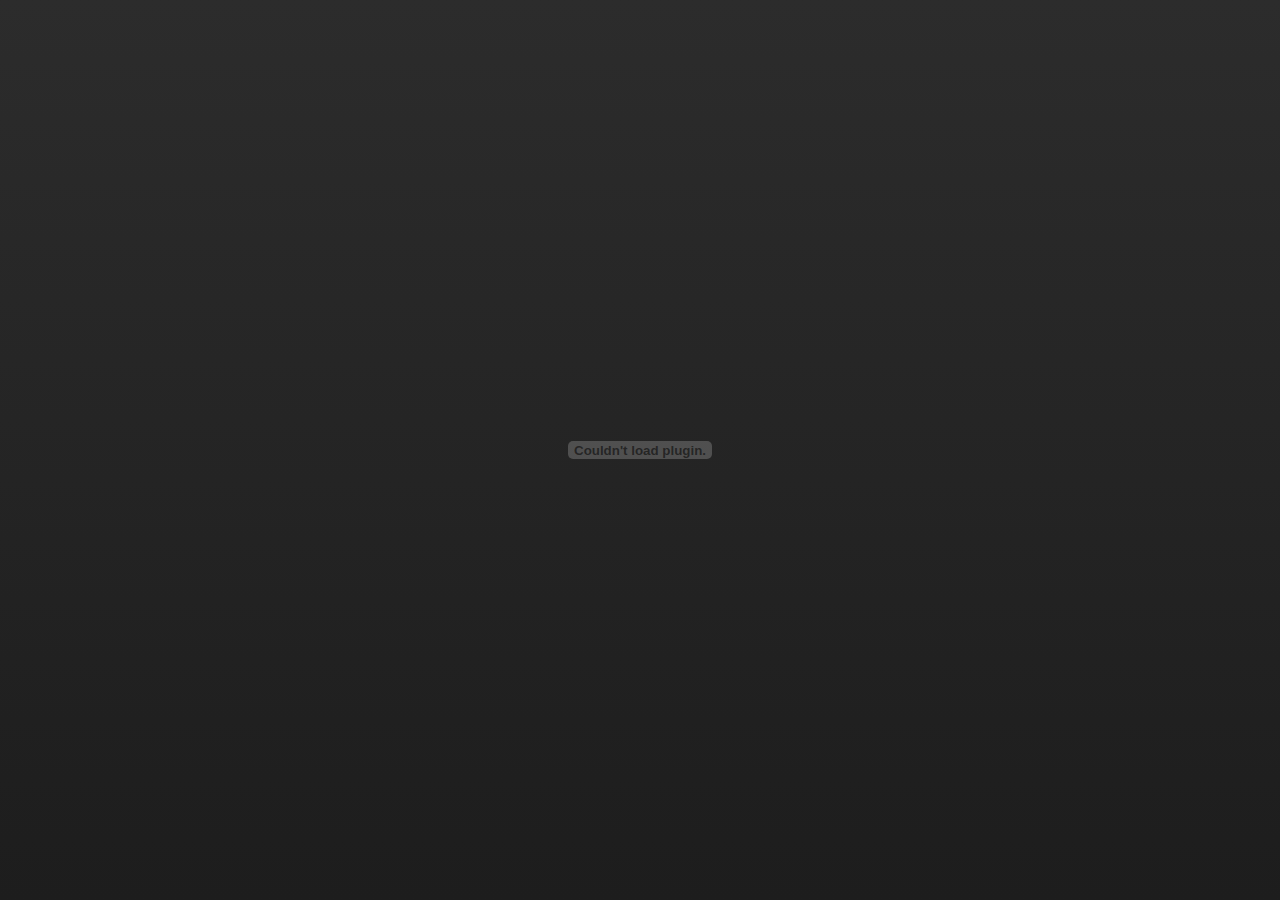
<file: other/home.html>
<!DOCTYPE HTML PUBLIC "-//W3C//DTD HTML 4.01 Transitional//EN" "http://www.w3.org/TR/html4/loose.dtd">

<html><head><meta http-equiv="Content-Type" content="text/html; charset=UTF-8" /><title>Multi Listener Pooling Audio System (MLPAS) Documentation</title><link rel="stylesheet" type="text/css" href="../styles/main.css" /><script type="text/javascript" src="../styles/main.js"></script><script type="text/javascript">NDLoader.LoadJS("Home", "../styles/");</script></head>

<!-- Generated by Natural Docs, version 2.0.2 -->

<!-- saved from url=(0016)http://localhost -->

<body onload="NDLoader.OnLoad('Home');" class="NDPage NDHomePage">


<embed src="../other/documentation.pdf" width="100%" height="100%" style="border: none;"
 type="application/pdf">
 <noembed> Your browser does not support embedded PDF files. <a href="downloads/MLPAS_Docs.rar">Download the DOCS here</a> </noembed>                     
    </embed>
</file>
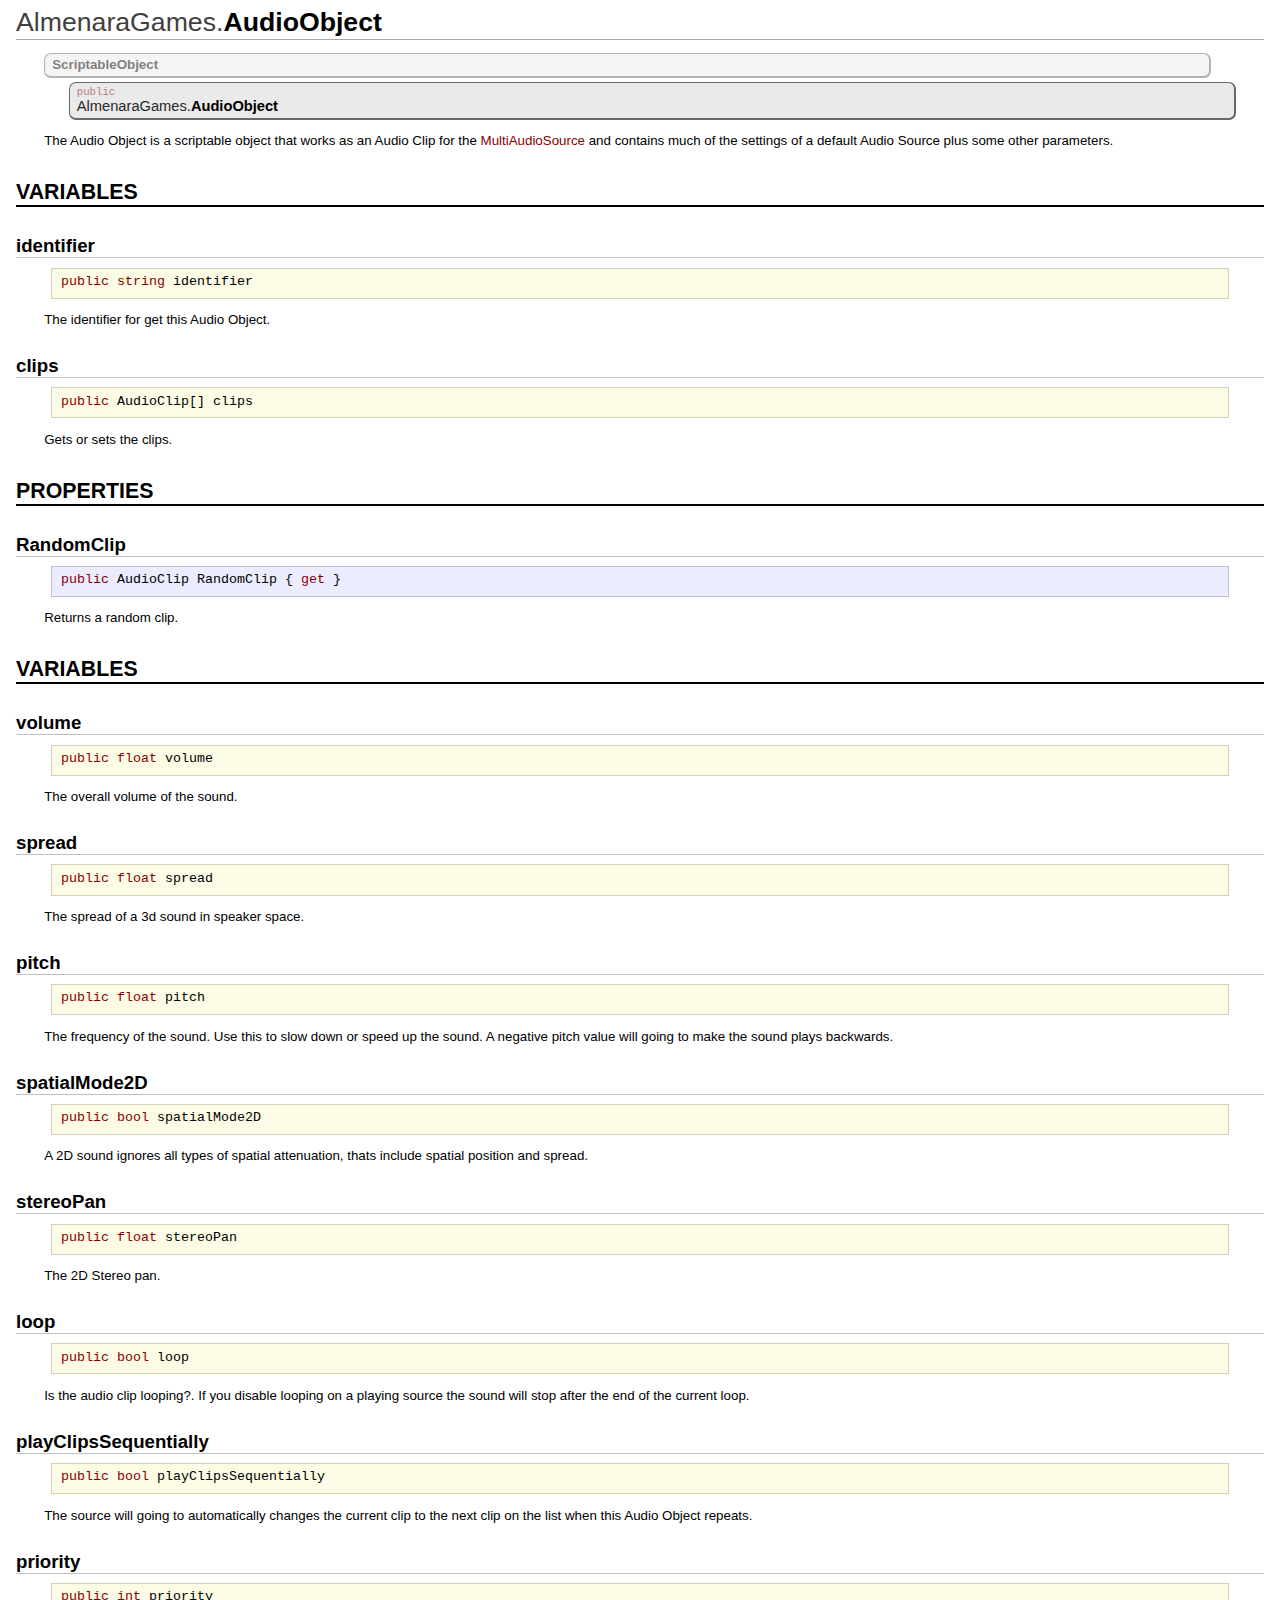
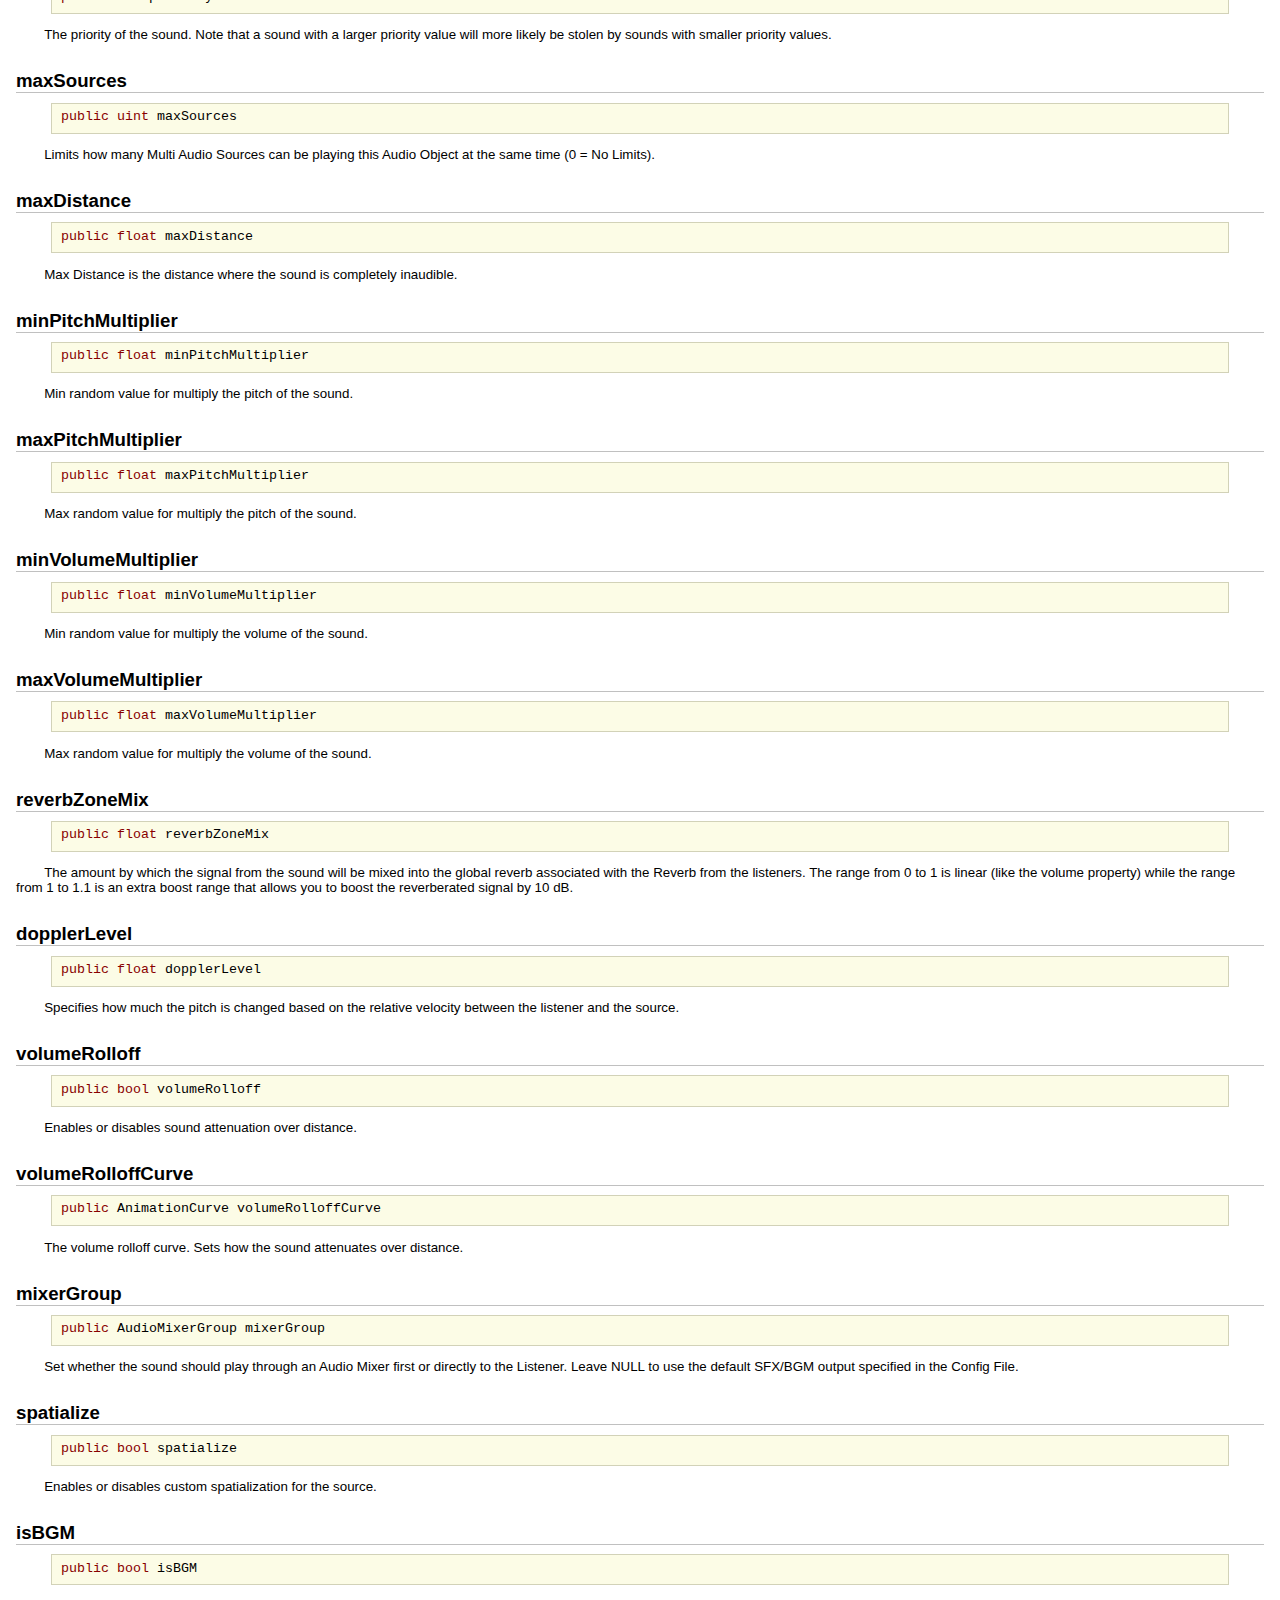
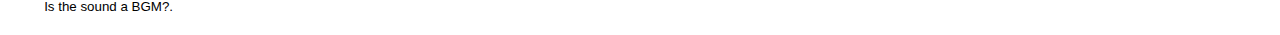
<file: classes/CSharp/AlmenaraGames/AudioObject.html>
<!DOCTYPE HTML PUBLIC "-//W3C//DTD HTML 4.01 Transitional//EN" "http://www.w3.org/TR/html4/loose.dtd">

<html><head><meta http-equiv="Content-Type" content="text/html; charset=UTF-8" /><title>AudioObject</title><link rel="stylesheet" type="text/css" href="../../../styles/main.css" /><script type="text/javascript" src="../../../styles/main.js"></script><script type="text/javascript">NDLoader.LoadJS("Content", "../../../styles/");</script></head>

<!-- Generated by Natural Docs, version 2.0.2 -->

<!-- saved from url=(0016)http://localhost -->

<body onload="NDLoader.OnLoad('Content');" class="NDPage NDContentPage">

<a name="Topic27"></a><div class="CTopic TClass LCSharp first">
 <div class="CTitle"><span class="Qualifier">AlmenaraGames.</span>&#8203;AudioObject</div>
 <div class="NDClassPrototype HasParents" id="NDClassPrototype27"><div class="CPEntry Parent TClass"><div class="CPName">ScriptableObject</div></div><div class="CPEntry TClass Current"><div class="CPModifiers"><span class="SHKeyword">public</span></div><div class="CPName"><span class="Qualifier">AlmenaraGames.</span>&#8203;AudioObject</div></div></div>
 <div class="CBody"><p>The Audio Object is a scriptable object that works as an Audio Clip for the <a href="../../../index.html#CSharpClass:AlmenaraGames.MultiAudioSource" target="_top" onmouseover="NDContentPage.OnLinkMouseOver(event,62);" onmouseout="NDContentPage.OnLinkMouseOut(event);" >MultiAudioSource</a> and contains much of the settings of a default Audio Source plus some other parameters.</p></div>
</div>

<a name="Variables"></a><a name="Topic28"></a><div class="CTopic TGroup LCSharp">
 <div class="CTitle">Variables</div>
</div>

<a name="identifier"></a><a name="Topic29"></a><div class="CTopic TVariable LCSharp">
 <div class="CTitle">identifier</div>
 <div id="NDPrototype29" class="NDPrototype NoParameterForm"><span class="SHKeyword">public</span> <span class="SHKeyword">string</span> identifier</div>
 <div class="CBody"><p>The identifier for get this Audio Object.</p></div>
</div>

<a name="clips"></a><a name="Topic30"></a><div class="CTopic TVariable LCSharp">
 <div class="CTitle">clips</div>
 <div id="NDPrototype30" class="NDPrototype NoParameterForm"><span class="SHKeyword">public</span> AudioClip[] clips</div>
 <div class="CBody"><p>Gets or sets the clips.</p></div>
</div>

<a name="Properties"></a><a name="Topic31"></a><div class="CTopic TGroup LCSharp">
 <div class="CTitle">Properties</div>
</div>

<a name="RandomClip"></a><a name="Topic32"></a><div class="CTopic TProperty LCSharp">
 <div class="CTitle">RandomClip</div>
 <div id="NDPrototype32" class="NDPrototype NoParameterForm"><span class="SHKeyword">public</span> AudioClip RandomClip { <span class="SHKeyword">get</span> }</div>
 <div class="CBody"><p>Returns a random clip.</p></div>
</div>

<a name="Variables(2)"></a><a name="Topic33"></a><div class="CTopic TGroup LCSharp">
 <div class="CTitle">Variables</div>
</div>

<a name="volume"></a><a name="Topic34"></a><div class="CTopic TVariable LCSharp">
 <div class="CTitle">volume</div>
 <div id="NDPrototype34" class="NDPrototype NoParameterForm"><span class="SHKeyword">public</span> <span class="SHKeyword">float</span> volume</div>
 <div class="CBody"><p>The overall volume of the sound.</p></div>
</div>

<a name="spread"></a><a name="Topic35"></a><div class="CTopic TVariable LCSharp">
 <div class="CTitle">spread</div>
 <div id="NDPrototype35" class="NDPrototype NoParameterForm"><span class="SHKeyword">public</span> <span class="SHKeyword">float</span> spread</div>
 <div class="CBody"><p>The spread of a 3d sound in speaker space.</p></div>
</div>

<a name="pitch"></a><a name="Topic36"></a><div class="CTopic TVariable LCSharp">
 <div class="CTitle">pitch</div>
 <div id="NDPrototype36" class="NDPrototype NoParameterForm"><span class="SHKeyword">public</span> <span class="SHKeyword">float</span> pitch</div>
 <div class="CBody"><p>The frequency of the sound. Use this to slow down or speed up the sound. A negative pitch value will going to make the sound plays backwards.</p></div>
</div>

<a name="spatialMode2D"></a><a name="Topic37"></a><div class="CTopic TVariable LCSharp">
 <div class="CTitle">spatialMode2D</div>
 <div id="NDPrototype37" class="NDPrototype NoParameterForm"><span class="SHKeyword">public</span> <span class="SHKeyword">bool</span> spatialMode2D</div>
 <div class="CBody"><p>A 2D sound ignores all types of spatial attenuation, thats include spatial position and spread.</p></div>
</div>

<a name="stereoPan"></a><a name="Topic38"></a><div class="CTopic TVariable LCSharp">
 <div class="CTitle">stereoPan</div>
 <div id="NDPrototype38" class="NDPrototype NoParameterForm"><span class="SHKeyword">public</span> <span class="SHKeyword">float</span> stereoPan</div>
 <div class="CBody"><p>The 2D Stereo pan.</p></div>
</div>

<a name="loop"></a><a name="Topic39"></a><div class="CTopic TVariable LCSharp">
 <div class="CTitle">loop</div>
 <div id="NDPrototype39" class="NDPrototype NoParameterForm"><span class="SHKeyword">public</span> <span class="SHKeyword">bool</span> loop</div>
 <div class="CBody"><p>Is the audio clip looping?. If you disable looping on a playing source the sound will stop after the end of the current loop.</p></div>
</div>

<a name="playClipsSequentially"></a><a name="Topic40"></a><div class="CTopic TVariable LCSharp">
 <div class="CTitle">playClipsSequentially</div>
 <div id="NDPrototype40" class="NDPrototype NoParameterForm"><span class="SHKeyword">public</span> <span class="SHKeyword">bool</span> playClipsSequentially</div>
 <div class="CBody"><p>The source will going to automatically changes the current clip to the next clip on the list when this Audio Object repeats.</p></div>
</div>

<a name="priority"></a><a name="Topic41"></a><div class="CTopic TVariable LCSharp">
 <div class="CTitle">priority</div>
 <div id="NDPrototype41" class="NDPrototype NoParameterForm"><span class="SHKeyword">public</span> <span class="SHKeyword">int</span> priority</div>
 <div class="CBody"><p>The priority of the sound. Note that a sound with a larger priority value will more likely be stolen by sounds with smaller priority values.</p></div>
</div>

<a name="maxSources"></a><a name="Topic42"></a><div class="CTopic TVariable LCSharp">
 <div class="CTitle">maxSources</div>
 <div id="NDPrototype42" class="NDPrototype NoParameterForm"><span class="SHKeyword">public</span> <span class="SHKeyword">uint</span> maxSources</div>
 <div class="CBody"><p>Limits how many Multi Audio Sources can be playing this Audio Object at the same time (0 = No Limits).</p></div>
</div>

<a name="maxDistance"></a><a name="Topic43"></a><div class="CTopic TVariable LCSharp">
 <div class="CTitle">maxDistance</div>
 <div id="NDPrototype43" class="NDPrototype NoParameterForm"><span class="SHKeyword">public</span> <span class="SHKeyword">float</span> maxDistance</div>
 <div class="CBody"><p>Max Distance is the distance where the sound is completely inaudible.</p></div>
</div>

<a name="minPitchMultiplier"></a><a name="Topic44"></a><div class="CTopic TVariable LCSharp">
 <div class="CTitle">minPitchMultiplier</div>
 <div id="NDPrototype44" class="NDPrototype NoParameterForm"><span class="SHKeyword">public</span> <span class="SHKeyword">float</span> minPitchMultiplier</div>
 <div class="CBody"><p>Min random value for multiply the pitch of the sound.</p></div>
</div>

<a name="maxPitchMultiplier"></a><a name="Topic45"></a><div class="CTopic TVariable LCSharp">
 <div class="CTitle">maxPitchMultiplier</div>
 <div id="NDPrototype45" class="NDPrototype NoParameterForm"><span class="SHKeyword">public</span> <span class="SHKeyword">float</span> maxPitchMultiplier</div>
 <div class="CBody"><p>Max random value for multiply the pitch of the sound.</p></div>
</div>

<a name="minVolumeMultiplier"></a><a name="Topic46"></a><div class="CTopic TVariable LCSharp">
 <div class="CTitle">minVolumeMultiplier</div>
 <div id="NDPrototype46" class="NDPrototype NoParameterForm"><span class="SHKeyword">public</span> <span class="SHKeyword">float</span> minVolumeMultiplier</div>
 <div class="CBody"><p>Min random value for multiply the volume of the sound.</p></div>
</div>

<a name="maxVolumeMultiplier"></a><a name="Topic47"></a><div class="CTopic TVariable LCSharp">
 <div class="CTitle">maxVolumeMultiplier</div>
 <div id="NDPrototype47" class="NDPrototype NoParameterForm"><span class="SHKeyword">public</span> <span class="SHKeyword">float</span> maxVolumeMultiplier</div>
 <div class="CBody"><p>Max random value for multiply the volume of the sound.</p></div>
</div>

<a name="reverbZoneMix"></a><a name="Topic48"></a><div class="CTopic TVariable LCSharp">
 <div class="CTitle">reverbZoneMix</div>
 <div id="NDPrototype48" class="NDPrototype NoParameterForm"><span class="SHKeyword">public</span> <span class="SHKeyword">float</span> reverbZoneMix</div>
 <div class="CBody"><p>The amount by which the signal from the sound will be mixed into the global reverb associated with the Reverb from the listeners. The range from 0 to 1 is linear (like the volume property) while the range from 1 to 1.1 is an extra boost range that allows you to boost the reverberated signal by 10 dB.</p></div>
</div>

<a name="dopplerLevel"></a><a name="Topic49"></a><div class="CTopic TVariable LCSharp">
 <div class="CTitle">dopplerLevel</div>
 <div id="NDPrototype49" class="NDPrototype NoParameterForm"><span class="SHKeyword">public</span> <span class="SHKeyword">float</span> dopplerLevel</div>
 <div class="CBody"><p>Specifies how much the pitch is changed based on the relative velocity between the listener and the source.</p></div>
</div>

<a name="volumeRolloff"></a><a name="Topic50"></a><div class="CTopic TVariable LCSharp">
 <div class="CTitle">volumeRolloff</div>
 <div id="NDPrototype50" class="NDPrototype NoParameterForm"><span class="SHKeyword">public</span> <span class="SHKeyword">bool</span> volumeRolloff</div>
 <div class="CBody"><p>Enables or disables sound attenuation over distance.</p></div>
</div>

<a name="volumeRolloffCurve"></a><a name="Topic51"></a><div class="CTopic TVariable LCSharp">
 <div class="CTitle">volumeRolloffCurve</div>
 <div id="NDPrototype51" class="NDPrototype NoParameterForm"><span class="SHKeyword">public</span> AnimationCurve volumeRolloffCurve</div>
 <div class="CBody"><p>The volume rolloff curve. Sets how the sound attenuates over distance.</p></div>
</div>

<a name="mixerGroup"></a><a name="Topic52"></a><div class="CTopic TVariable LCSharp">
 <div class="CTitle">mixerGroup</div>
 <div id="NDPrototype52" class="NDPrototype NoParameterForm"><span class="SHKeyword">public</span> AudioMixerGroup mixerGroup</div>
 <div class="CBody"><p>Set whether the sound should play through an Audio Mixer first or directly to the Listener. Leave NULL to use the default SFX/BGM output specified in the Config File.</p></div>
</div>

<a name="spatialize"></a><a name="Topic53"></a><div class="CTopic TVariable LCSharp">
 <div class="CTitle">spatialize</div>
 <div id="NDPrototype53" class="NDPrototype NoParameterForm"><span class="SHKeyword">public</span> <span class="SHKeyword">bool</span> spatialize</div>
 <div class="CBody"><p>Enables or disables custom spatialization for the source.</p></div>
</div>

<a name="isBGM"></a><a name="Topic54"></a><div class="CTopic TVariable LCSharp last">
 <div class="CTitle">isBGM</div>
 <div id="NDPrototype54" class="NDPrototype NoParameterForm"><span class="SHKeyword">public</span> <span class="SHKeyword">bool</span> isBGM</div>
 <div class="CBody"><p>Is the sound a BGM?.</p></div>
</div>

</body></html>
</file>
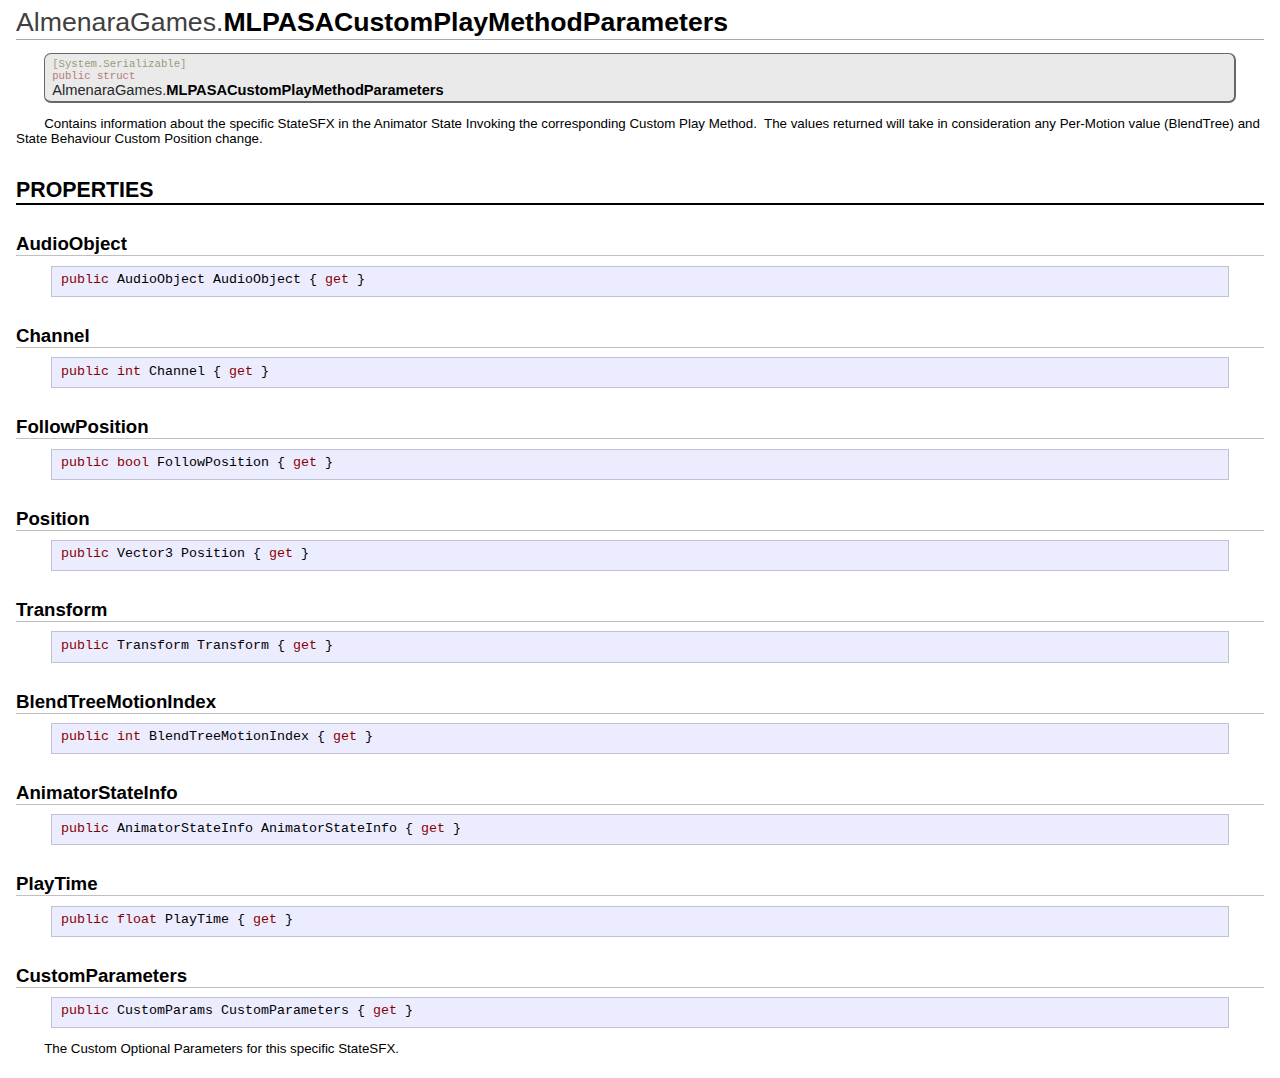
<file: classes/CSharp/AlmenaraGames/MLPASACustomPlayMethodParameters.html>
<!DOCTYPE HTML PUBLIC "-//W3C//DTD HTML 4.01 Transitional//EN" "http://www.w3.org/TR/html4/loose.dtd">

<html><head><meta http-equiv="Content-Type" content="text/html; charset=UTF-8" /><title>MLPASACustomPlayMethodParameters</title><link rel="stylesheet" type="text/css" href="../../../styles/main.css" /><script type="text/javascript" src="../../../styles/main.js"></script><script type="text/javascript">NDLoader.LoadJS("Content", "../../../styles/");</script></head>

<!-- Generated by Natural Docs, version 2.0.2 -->

<!-- saved from url=(0016)http://localhost -->

<body onload="NDLoader.OnLoad('Content');" class="NDPage NDContentPage">

<a name="Topic2"></a><div class="CTopic TStruct LCSharp first">
 <div class="CTitle"><span class="Qualifier">AlmenaraGames.</span>&#8203;MLPASACustomPlayMethodParameters</div>
 <div class="NDClassPrototype" id="NDClassPrototype2"><div class="CPEntry TStruct Current"><div class="CPPrePrototypeLine"><span class="SHMetadata">[System.Serializable]</span></div><div class="CPModifiers"><span class="SHKeyword">public</span> <span class="SHKeyword">struct</span></div><div class="CPName"><span class="Qualifier">AlmenaraGames.</span>&#8203;MLPASACustomPlayMethodParameters</div></div></div>
 <div class="CBody"><p>Contains information about the specific StateSFX in the Animator State Invoking the corresponding Custom Play Method.&nbsp; The values returned will take in consideration any Per-Motion value (BlendTree) and State Behaviour Custom Position change.</p></div>
</div>

<a name="Properties"></a><a name="Topic3"></a><div class="CTopic TGroup LCSharp">
 <div class="CTitle">Properties</div>
</div>

<a name="AudioObject"></a><a name="Topic4"></a><div class="CTopic TProperty LCSharp">
 <div class="CTitle">AudioObject</div>
 <div id="NDPrototype4" class="NDPrototype NoParameterForm"><span class="SHKeyword">public</span> <a href="../../../index.html#CSharpClass:AlmenaraGames.AudioObject" target="_top" onmouseover="NDContentPage.OnLinkMouseOver(event,27);" onmouseout="NDContentPage.OnLinkMouseOut(event);" >AudioObject</a> AudioObject { <span class="SHKeyword">get</span> }</div>
</div>

<a name="Channel"></a><a name="Topic5"></a><div class="CTopic TProperty LCSharp">
 <div class="CTitle">Channel</div>
 <div id="NDPrototype5" class="NDPrototype NoParameterForm"><span class="SHKeyword">public</span> <span class="SHKeyword">int</span> Channel { <span class="SHKeyword">get</span> }</div>
</div>

<a name="FollowPosition"></a><a name="Topic6"></a><div class="CTopic TProperty LCSharp">
 <div class="CTitle">FollowPosition</div>
 <div id="NDPrototype6" class="NDPrototype NoParameterForm"><span class="SHKeyword">public</span> <span class="SHKeyword">bool</span> FollowPosition { <span class="SHKeyword">get</span> }</div>
</div>

<a name="Position"></a><a name="Topic7"></a><div class="CTopic TProperty LCSharp">
 <div class="CTitle">Position</div>
 <div id="NDPrototype7" class="NDPrototype NoParameterForm"><span class="SHKeyword">public</span> Vector3 Position { <span class="SHKeyword">get</span> }</div>
</div>

<a name="Transform"></a><a name="Topic8"></a><div class="CTopic TProperty LCSharp">
 <div class="CTitle">Transform</div>
 <div id="NDPrototype8" class="NDPrototype NoParameterForm"><span class="SHKeyword">public</span> Transform Transform { <span class="SHKeyword">get</span> }</div>
</div>

<a name="BlendTreeMotionIndex"></a><a name="Topic9"></a><div class="CTopic TProperty LCSharp">
 <div class="CTitle">BlendTreeMotionIndex</div>
 <div id="NDPrototype9" class="NDPrototype NoParameterForm"><span class="SHKeyword">public</span> <span class="SHKeyword">int</span> BlendTreeMotionIndex { <span class="SHKeyword">get</span> }</div>
</div>

<a name="AnimatorStateInfo"></a><a name="Topic10"></a><div class="CTopic TProperty LCSharp">
 <div class="CTitle">AnimatorStateInfo</div>
 <div id="NDPrototype10" class="NDPrototype NoParameterForm"><span class="SHKeyword">public</span> AnimatorStateInfo AnimatorStateInfo { <span class="SHKeyword">get</span> }</div>
</div>

<a name="PlayTime"></a><a name="Topic11"></a><div class="CTopic TProperty LCSharp">
 <div class="CTitle">PlayTime</div>
 <div id="NDPrototype11" class="NDPrototype NoParameterForm"><span class="SHKeyword">public</span> <span class="SHKeyword">float</span> PlayTime { <span class="SHKeyword">get</span> }</div>
</div>

<a name="CustomParameters"></a><a name="Topic12"></a><div class="CTopic TProperty LCSharp last">
 <div class="CTitle">CustomParameters</div>
 <div id="NDPrototype12" class="NDPrototype NoParameterForm"><span class="SHKeyword">public</span> <a href="../../../index.html#CSharpClass:AlmenaraGames.MLPASACustomPlayMethodParameters.CustomParams" target="_top" onmouseover="NDContentPage.OnLinkMouseOver(event,13);" onmouseout="NDContentPage.OnLinkMouseOut(event);" >CustomParams</a> CustomParameters { <span class="SHKeyword">get</span> }</div>
 <div class="CBody"><p>The Custom Optional Parameters for this specific StateSFX.</p></div>
</div>

</body></html>
</file>
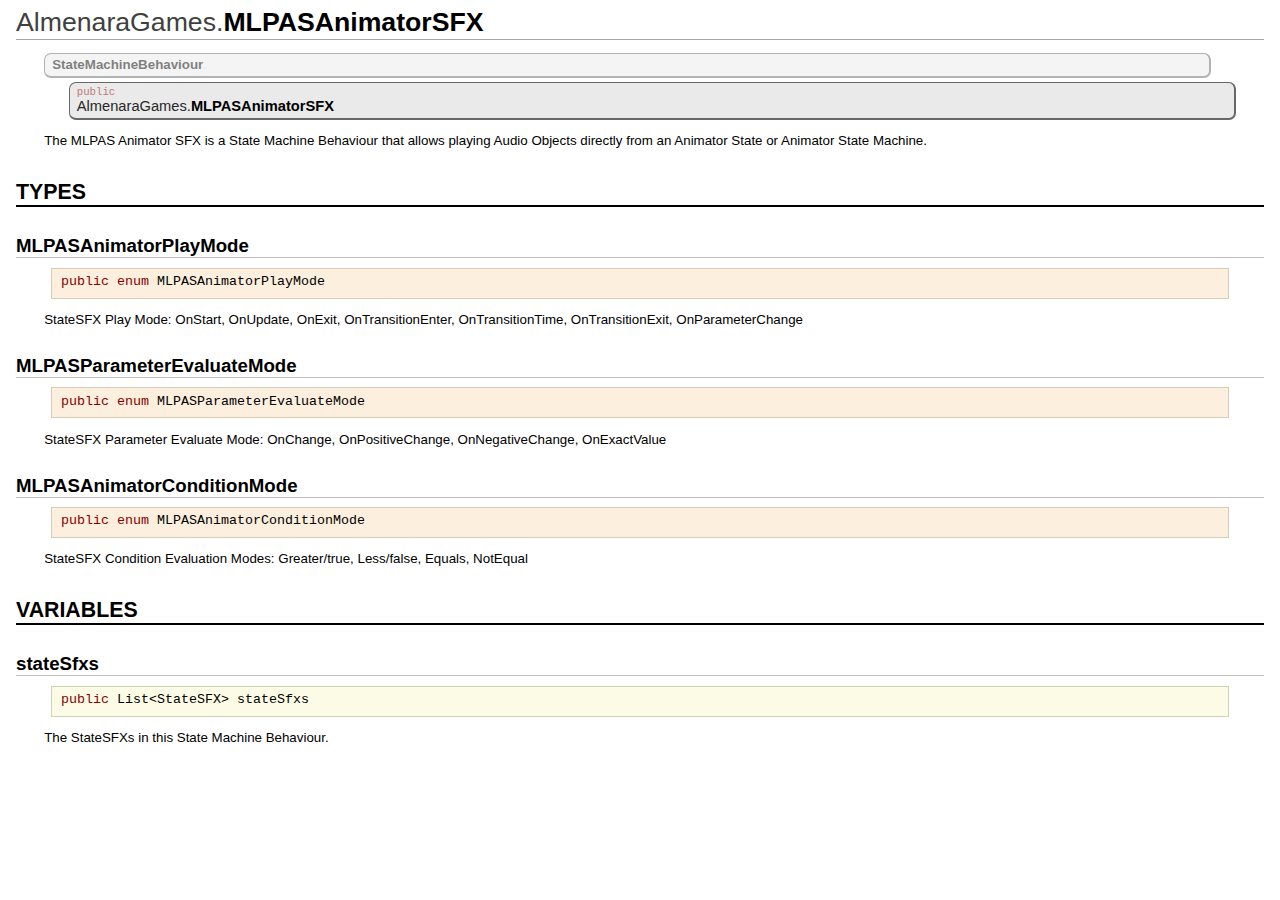
<file: classes/CSharp/AlmenaraGames/MLPASAnimatorSFX.html>
<!DOCTYPE HTML PUBLIC "-//W3C//DTD HTML 4.01 Transitional//EN" "http://www.w3.org/TR/html4/loose.dtd">

<html><head><meta http-equiv="Content-Type" content="text/html; charset=UTF-8" /><title>MLPASAnimatorSFX</title><link rel="stylesheet" type="text/css" href="../../../styles/main.css" /><script type="text/javascript" src="../../../styles/main.js"></script><script type="text/javascript">NDLoader.LoadJS("Content", "../../../styles/");</script></head>

<!-- Generated by Natural Docs, version 2.0.2 -->

<!-- saved from url=(0016)http://localhost -->

<body onload="NDLoader.OnLoad('Content');" class="NDPage NDContentPage">

<a name="Topic36"></a><div class="CTopic TClass LCSharp first">
 <div class="CTitle"><span class="Qualifier">AlmenaraGames.</span>&#8203;MLPASAnimatorSFX</div>
 <div class="NDClassPrototype HasParents" id="NDClassPrototype36"><div class="CPEntry Parent TClass"><div class="CPName">StateMachineBehaviour</div></div><div class="CPEntry TClass Current"><div class="CPModifiers"><span class="SHKeyword">public</span></div><div class="CPName"><span class="Qualifier">AlmenaraGames.</span>&#8203;MLPASAnimatorSFX</div></div></div>
<div class="CBody"><p>The MLPAS Animator SFX is a State Machine Behaviour that allows playing Audio Objects directly from an Animator State or Animator State Machine.</p></div>
</div>

<a name="Types"></a><a name="Topic87"></a><div class="CTopic TGroup LCSharp">
 <div class="CTitle">Types</div>
</div>

<a name="MLPASAnimatorPlayMode"></a><a name="Topic88"></a><div class="CTopic TEnumeration LCSharp">
 <div class="CTitle">MLPASAnimatorPlayMode</div>
 <div id="NDPrototype88" class="NDPrototype NoParameterForm"><span class="SHKeyword">public enum</span> MLPASAnimatorPlayMode</div>
 <div class="CBody"><p>StateSFX Play Mode: OnStart, OnUpdate, OnExit, OnTransitionEnter, OnTransitionTime, OnTransitionExit, OnParameterChange</p></div>
</div>

<a name="MLPASParameterEvaluateMode"></a><a name="Topic89"></a><div class="CTopic TEnumeration LCSharp">
 <div class="CTitle">MLPASParameterEvaluateMode</div>
 <div id="NDPrototype89" class="NDPrototype NoParameterForm"><span class="SHKeyword">public enum</span> MLPASParameterEvaluateMode</div>
 <div class="CBody"><p>StateSFX Parameter Evaluate Mode: OnChange, OnPositiveChange, OnNegativeChange, OnExactValue</p></div>
</div>

<a name="MLPASAnimatorConditionMode"></a><a name="Topic9800"></a><div class="CTopic TEnumeration LCSharp">
 <div class="CTitle">MLPASAnimatorConditionMode</div>
 <div id="NDPrototype9800" class="NDPrototype NoParameterForm"><span class="SHKeyword">public enum</span> MLPASAnimatorConditionMode</div>
 <div class="CBody"><p>StateSFX Condition Evaluation Modes: Greater/true, Less/false, Equals, NotEqual</p></div>
</div>

<a name="Variables"></a><a name="Topic90"></a><div class="CTopic TGroup LCSharp">
 <div class="CTitle">Variables</div>
</div>

<a name="stateSfxs"></a><a name="Topic91"></a><div class="CTopic TVariable LCSharp last">
 <div class="CTitle">stateSfxs</div>
 <div id="NDPrototype91" class="NDPrototype NoParameterForm"><span class="SHKeyword">public</span> List&lt;<a href="../../../index.html#CSharpClass:AlmenaraGames.MLPASAnimatorSFX.StateSFX" target="_top" onmouseover="NDContentPage.OnLinkMouseOver(event,37);" onmouseout="NDContentPage.OnLinkMouseOut(event);" >StateSFX</a>&gt; stateSfxs</div>
 <div class="CBody"><p>The StateSFXs in this State Machine Behaviour.</p></div>
</div>

</body></html>
</file>
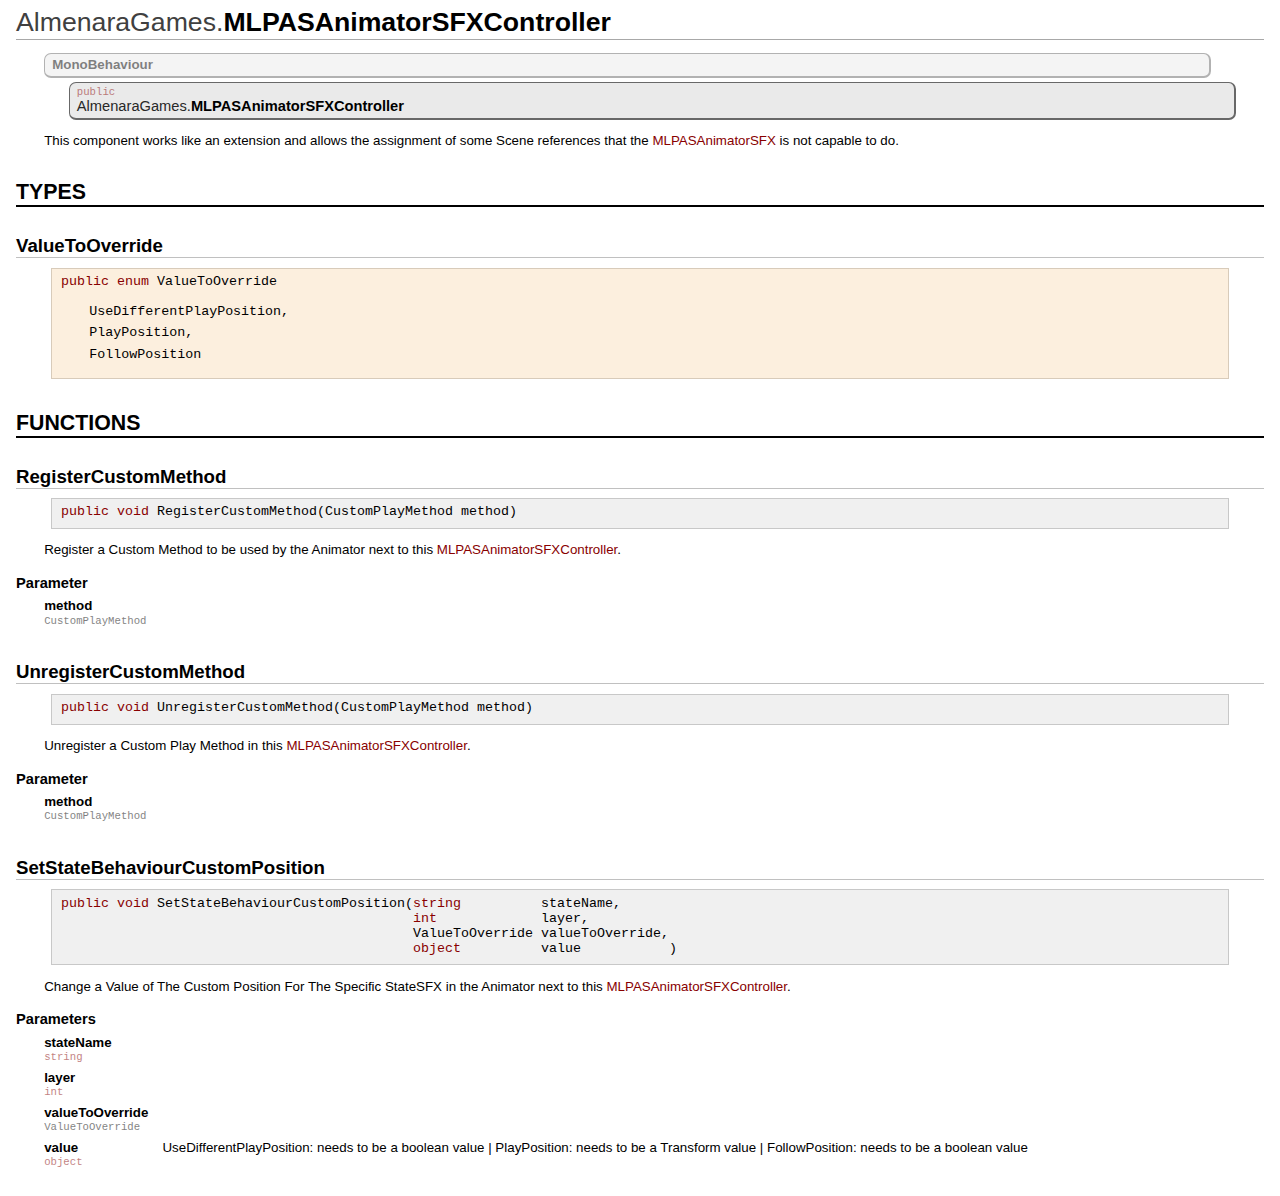
<file: classes/CSharp/AlmenaraGames/MLPASAnimatorSFXController.html>
<!DOCTYPE HTML PUBLIC "-//W3C//DTD HTML 4.01 Transitional//EN" "http://www.w3.org/TR/html4/loose.dtd">

<html><head><meta http-equiv="Content-Type" content="text/html; charset=UTF-8" /><title>MLPASAnimatorSFXController</title><link rel="stylesheet" type="text/css" href="../../../styles/main.css" /><script type="text/javascript" src="../../../styles/main.js"></script><script type="text/javascript">NDLoader.LoadJS("Content", "../../../styles/");</script></head>

<!-- Generated by Natural Docs, version 2.0.2 -->

<!-- saved from url=(0016)http://localhost -->

<body onload="NDLoader.OnLoad('Content');" class="NDPage NDContentPage">

<a name="Topic20"></a><div class="CTopic TClass LCSharp first">
 <div class="CTitle"><span class="Qualifier">AlmenaraGames.</span>&#8203;MLPASAnimatorSFXController</div>
 <div class="NDClassPrototype HasParents" id="NDClassPrototype20"><div class="CPEntry Parent TClass"><div class="CPName">MonoBehaviour</div></div><div class="CPEntry TClass Current"><div class="CPModifiers"><span class="SHKeyword">public</span></div><div class="CPName"><span class="Qualifier">AlmenaraGames.</span>&#8203;MLPASAnimatorSFXController</div></div></div>
 <div class="CBody"><p>This component works like an extension and allows the assignment of some Scene references that the <a href="../../../index.html#CSharpClass:AlmenaraGames.MLPASAnimatorSFX" target="_top" onmouseover="NDContentPage.OnLinkMouseOver(event,1);" onmouseout="NDContentPage.OnLinkMouseOut(event);" >MLPASAnimatorSFX</a> is not capable to do.</p></div>
</div>

<a name="Types"></a><a name="Topic21"></a><div class="CTopic TGroup LCSharp">
 <div class="CTitle">Types</div>
</div>

<a name="ValueToOverride"></a><a name="Topic22"></a><div class="CTopic TEnumeration LCSharp">
 <div class="CTitle">ValueToOverride</div>
 <div id="NDPrototype22" class="NDPrototype NoParameterForm"><span class="SHKeyword">public enum</span> ValueToOverride<div class="CBody"><br><p>UseDifferentPlayPosition,</p><p>PlayPosition,</p><p>FollowPosition</p></div></div>
</div>

<a name="Functions"></a><a name="Topic23"></a><div class="CTopic TGroup LCSharp">
 <div class="CTitle">Functions</div>
</div>

<a name="RegisterCustomMethod"></a><a name="Topic24"></a><div class="CTopic TFunction LCSharp">
 <div class="CTitle">RegisterCustomMethod</div>
 <div id="NDPrototype24" class="NDPrototype WideForm CStyle"><table><tr><td class="PBeforeParameters"><span class="SHKeyword">public</span> <span class="SHKeyword">void</span> RegisterCustomMethod(</td><td class="PParametersParentCell"><table class="PParameters"><tr><td class="PType first">CustomPlayMethod&nbsp;</td><td class="PName last">method</td></tr></table></td><td class="PAfterParameters">)</td></tr></table></div>
 <div class="CBody"><p>Register a Custom Method to be used by the Animator next to this <a href="../../../index.html#CSharpClass:AlmenaraGames.MLPASAnimatorSFXController" target="_top" onmouseover="NDContentPage.OnLinkMouseOver(event,20);" onmouseout="NDContentPage.OnLinkMouseOut(event);" >MLPASAnimatorSFXController</a>.</p><div class="CHeading">Parameter</div><table class="CDefinitionList"><tr><td class="CDLEntry">method<div class="CDLParameterType">CustomPlayMethod</div></td><td class="CDLDefinition"></td></tr></table></div>
</div>

<a name="UnregisterCustomMethod"></a><a name="Topic25"></a><div class="CTopic TFunction LCSharp">
 <div class="CTitle">UnregisterCustomMethod</div>
 <div id="NDPrototype25" class="NDPrototype WideForm CStyle"><table><tr><td class="PBeforeParameters"><span class="SHKeyword">public</span> <span class="SHKeyword">void</span> UnregisterCustomMethod(</td><td class="PParametersParentCell"><table class="PParameters"><tr><td class="PType first">CustomPlayMethod&nbsp;</td><td class="PName last">method</td></tr></table></td><td class="PAfterParameters">)</td></tr></table></div>
 <div class="CBody"><p>Unregister a Custom Play Method in this <a href="../../../index.html#CSharpClass:AlmenaraGames.MLPASAnimatorSFXController" target="_top" onmouseover="NDContentPage.OnLinkMouseOver(event,20);" onmouseout="NDContentPage.OnLinkMouseOut(event);" >MLPASAnimatorSFXController</a>.</p><div class="CHeading">Parameter</div><table class="CDefinitionList"><tr><td class="CDLEntry">method<div class="CDLParameterType">CustomPlayMethod</div></td><td class="CDLDefinition"></td></tr></table></div>
</div>

<a name="SetStateBehaviourCustomPosition"></a><a name="Topic26"></a><div class="CTopic TFunction LCSharp last">
 <div class="CTitle">SetStateBehaviourCustomPosition</div>
 <div id="NDPrototype26" class="NDPrototype WideForm CStyle"><table><tr><td class="PBeforeParameters"><span class="SHKeyword">public</span> <span class="SHKeyword">void</span> SetStateBehaviourCustomPosition(</td><td class="PParametersParentCell"><table class="PParameters"><tr><td class="PType first"><span class="SHKeyword">string</span>&nbsp;</td><td class="PName last">stateName,</td></tr><tr><td class="PType first"><span class="SHKeyword">int</span>&nbsp;</td><td class="PName last">layer,</td></tr><tr><td class="PType first"><a href="../../../index.html#CSharpClass:AlmenaraGames.MLPASAnimatorSFXController:ValueToOverride" target="_top" onmouseover="NDContentPage.OnLinkMouseOver(event,22);" onmouseout="NDContentPage.OnLinkMouseOut(event);" >ValueToOverride</a>&nbsp;</td><td class="PName last">valueToOverride,</td></tr><tr><td class="PType first"><span class="SHKeyword">object</span>&nbsp;</td><td class="PName last">value</td></tr></table></td><td class="PAfterParameters">)</td></tr></table></div>
 <div class="CBody"><p>Change a Value of The Custom Position For The Specific StateSFX in the Animator next to this <a href="../../../index.html#CSharpClass:AlmenaraGames.MLPASAnimatorSFXController" target="_top" onmouseover="NDContentPage.OnLinkMouseOver(event,20);" onmouseout="NDContentPage.OnLinkMouseOut(event);" >MLPASAnimatorSFXController</a>.</p><div class="CHeading">Parameters</div><table class="CDefinitionList"><tr><td class="CDLEntry">stateName<div class="CDLParameterType"><span class="SHKeyword">string</span></div></td><td class="CDLDefinition"></td></tr><tr><td class="CDLEntry">layer<div class="CDLParameterType"><span class="SHKeyword">int</span></div></td><td class="CDLDefinition"></td></tr><tr><td class="CDLEntry">valueToOverride<div class="CDLParameterType"><a href="../../../index.html#CSharpClass:AlmenaraGames.MLPASAnimatorSFXController:ValueToOverride" target="_top" onmouseover="NDContentPage.OnLinkMouseOver(event,22);" onmouseout="NDContentPage.OnLinkMouseOut(event);" >ValueToOverride</a></div></td><td class="CDLDefinition"></td></tr><tr><td class="CDLEntry">value<div class="CDLParameterType"><span class="SHKeyword">object</span></div></td><td class="CDLDefinition"><p>UseDifferentPlayPosition: needs to be a boolean value | PlayPosition: needs to be a Transform value | FollowPosition: needs to be a boolean value</p></td></tr></table></div>
</div>

</body></html>
</file>
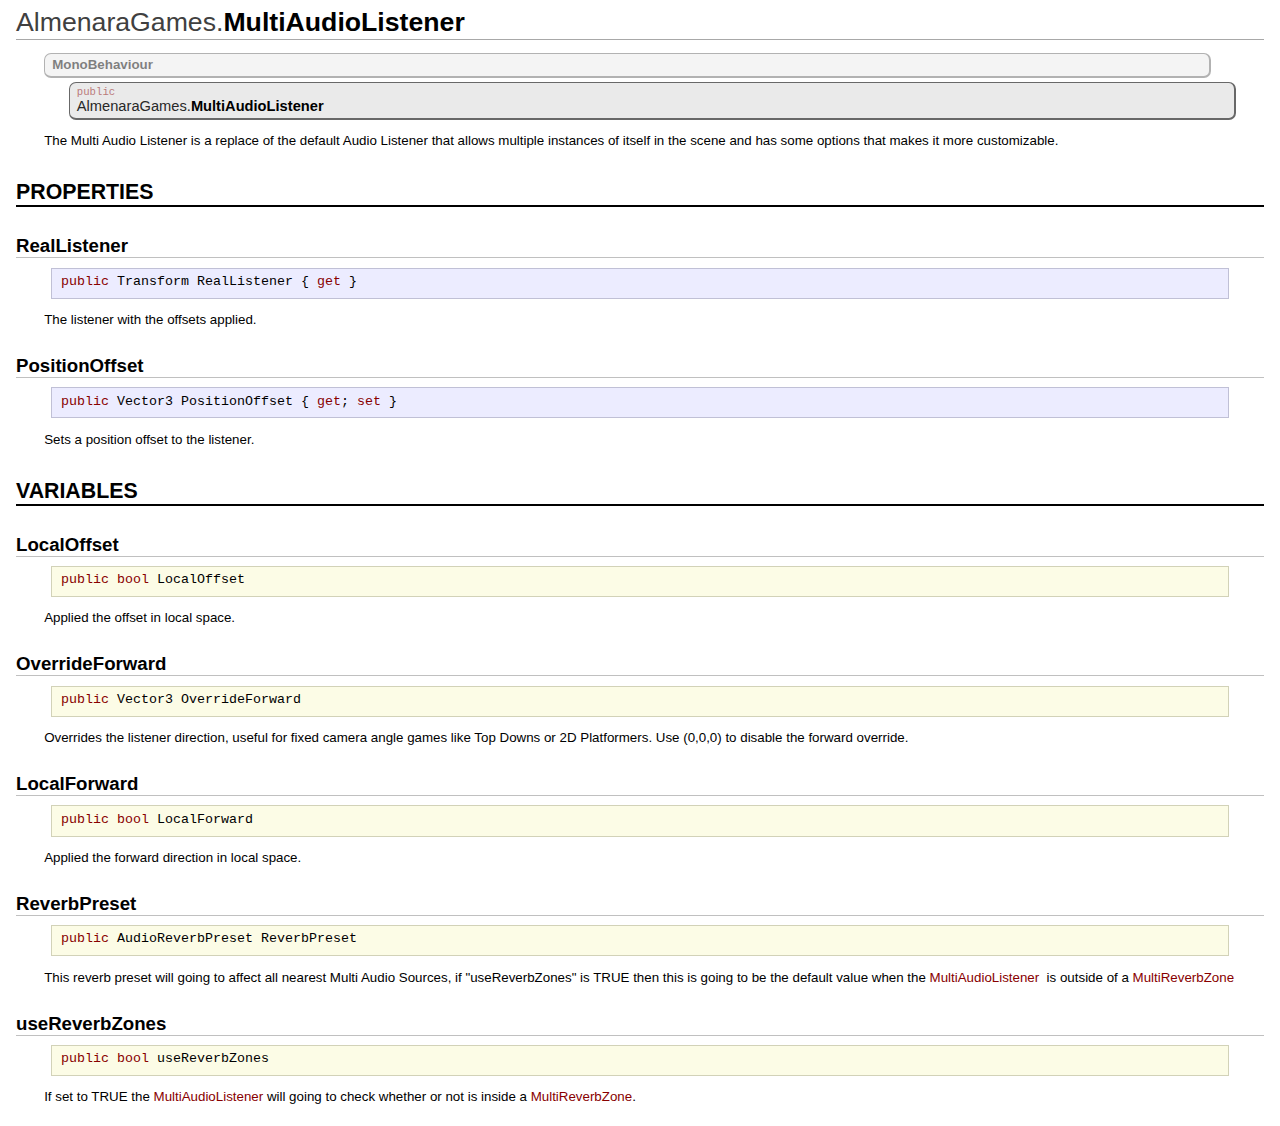
<file: classes/CSharp/AlmenaraGames/MultiAudioListener.html>
<!DOCTYPE HTML PUBLIC "-//W3C//DTD HTML 4.01 Transitional//EN" "http://www.w3.org/TR/html4/loose.dtd">

<html><head><meta http-equiv="Content-Type" content="text/html; charset=UTF-8" /><title>MultiAudioListener</title><link rel="stylesheet" type="text/css" href="../../../styles/main.css" /><script type="text/javascript" src="../../../styles/main.js"></script><script type="text/javascript">NDLoader.LoadJS("Content", "../../../styles/");</script></head>

<!-- Generated by Natural Docs, version 2.0.2 -->

<!-- saved from url=(0016)http://localhost -->

<body onload="NDLoader.OnLoad('Content');" class="NDPage NDContentPage">

<a name="Topic142"></a><div class="CTopic TClass LCSharp first">
 <div class="CTitle"><span class="Qualifier">AlmenaraGames.</span>&#8203;MultiAudioListener</div>
 <div class="NDClassPrototype HasParents" id="NDClassPrototype142"><div class="CPEntry Parent TClass"><div class="CPName">MonoBehaviour</div></div><div class="CPEntry TClass Current"><div class="CPModifiers"><span class="SHKeyword">public</span></div><div class="CPName"><span class="Qualifier">AlmenaraGames.</span>&#8203;MultiAudioListener</div></div></div>
 <div class="CBody"><p>The Multi Audio Listener is a replace of the default Audio Listener that allows multiple instances of itself in the scene and has some options that makes it more customizable.</p></div>
</div>

<a name="Properties"></a><a name="Topic143"></a><div class="CTopic TGroup LCSharp">
 <div class="CTitle">Properties</div>
</div>

<a name="RealListener"></a><a name="Topic144"></a><div class="CTopic TProperty LCSharp">
 <div class="CTitle">RealListener</div>
 <div id="NDPrototype144" class="NDPrototype NoParameterForm"><span class="SHKeyword">public</span> Transform RealListener { <span class="SHKeyword">get</span> }</div>
 <div class="CBody"><p>The listener with the offsets applied.</p></div>
</div>

<a name="PositionOffset"></a><a name="Topic145"></a><div class="CTopic TProperty LCSharp">
 <div class="CTitle">PositionOffset</div>
 <div id="NDPrototype145" class="NDPrototype NoParameterForm"><span class="SHKeyword">public</span> Vector3 PositionOffset { <span class="SHKeyword">get</span>; <span class="SHKeyword">set</span> }</div>
 <div class="CBody"><p>Sets a position offset to the listener.</p></div>
</div>

<a name="Variables"></a><a name="Topic146"></a><div class="CTopic TGroup LCSharp">
 <div class="CTitle">Variables</div>
</div>

<a name="LocalOffset"></a><a name="Topic147"></a><div class="CTopic TVariable LCSharp">
 <div class="CTitle">LocalOffset</div>
 <div id="NDPrototype147" class="NDPrototype NoParameterForm"><span class="SHKeyword">public</span> <span class="SHKeyword">bool</span> LocalOffset</div>
 <div class="CBody"><p>Applied the offset in local space.</p></div>
</div>

<a name="OverrideForward"></a><a name="Topic148"></a><div class="CTopic TVariable LCSharp">
 <div class="CTitle">OverrideForward</div>
 <div id="NDPrototype148" class="NDPrototype NoParameterForm"><span class="SHKeyword">public</span> Vector3 OverrideForward</div>
 <div class="CBody"><p>Overrides the listener direction, useful for fixed camera angle games like Top Downs or 2D Platformers. Use (0,0,0) to disable the forward override.</p></div>
</div>

<a name="LocalForward"></a><a name="Topic149"></a><div class="CTopic TVariable LCSharp">
 <div class="CTitle">LocalForward</div>
 <div id="NDPrototype149" class="NDPrototype NoParameterForm"><span class="SHKeyword">public</span> <span class="SHKeyword">bool</span> LocalForward</div>
 <div class="CBody"><p>Applied the forward direction in local space.</p></div>
</div>

<a name="ReverbPreset"></a><a name="Topic150"></a><div class="CTopic TVariable LCSharp">
 <div class="CTitle">ReverbPreset</div>
 <div id="NDPrototype150" class="NDPrototype NoParameterForm"><span class="SHKeyword">public</span> AudioReverbPreset ReverbPreset</div>
 <div class="CBody"><p>This reverb preset will going to affect all nearest Multi Audio Sources, if &quot;useReverbZones&quot; is TRUE then this is going to be the default value when the <a href="../../../index.html#CSharpClass:AlmenaraGames.MultiAudioListener" target="_top" onmouseover="NDContentPage.OnLinkMouseOver(event,142);" onmouseout="NDContentPage.OnLinkMouseOut(event);" >MultiAudioListener</a>&nbsp; is outside of a <a href="../../../index.html#CSharpClass:AlmenaraGames.MultiReverbZone" target="_top" onmouseover="NDContentPage.OnLinkMouseOver(event,55);" onmouseout="NDContentPage.OnLinkMouseOut(event);" >MultiReverbZone</a></p></div>
</div>

<a name="useReverbZones"></a><a name="Topic151"></a><div class="CTopic TVariable LCSharp last">
 <div class="CTitle">useReverbZones</div>
 <div id="NDPrototype151" class="NDPrototype NoParameterForm"><span class="SHKeyword">public</span> <span class="SHKeyword">bool</span> useReverbZones</div>
 <div class="CBody"><p>If set to TRUE the <a href="../../../index.html#CSharpClass:AlmenaraGames.MultiAudioListener" target="_top" onmouseover="NDContentPage.OnLinkMouseOver(event,142);" onmouseout="NDContentPage.OnLinkMouseOut(event);" >MultiAudioListener</a> will going to check whether or not is inside a <a href="../../../index.html#CSharpClass:AlmenaraGames.MultiReverbZone" target="_top" onmouseover="NDContentPage.OnLinkMouseOver(event,55);" onmouseout="NDContentPage.OnLinkMouseOut(event);" >MultiReverbZone</a>.</p></div>
</div>

</body></html>
</file>
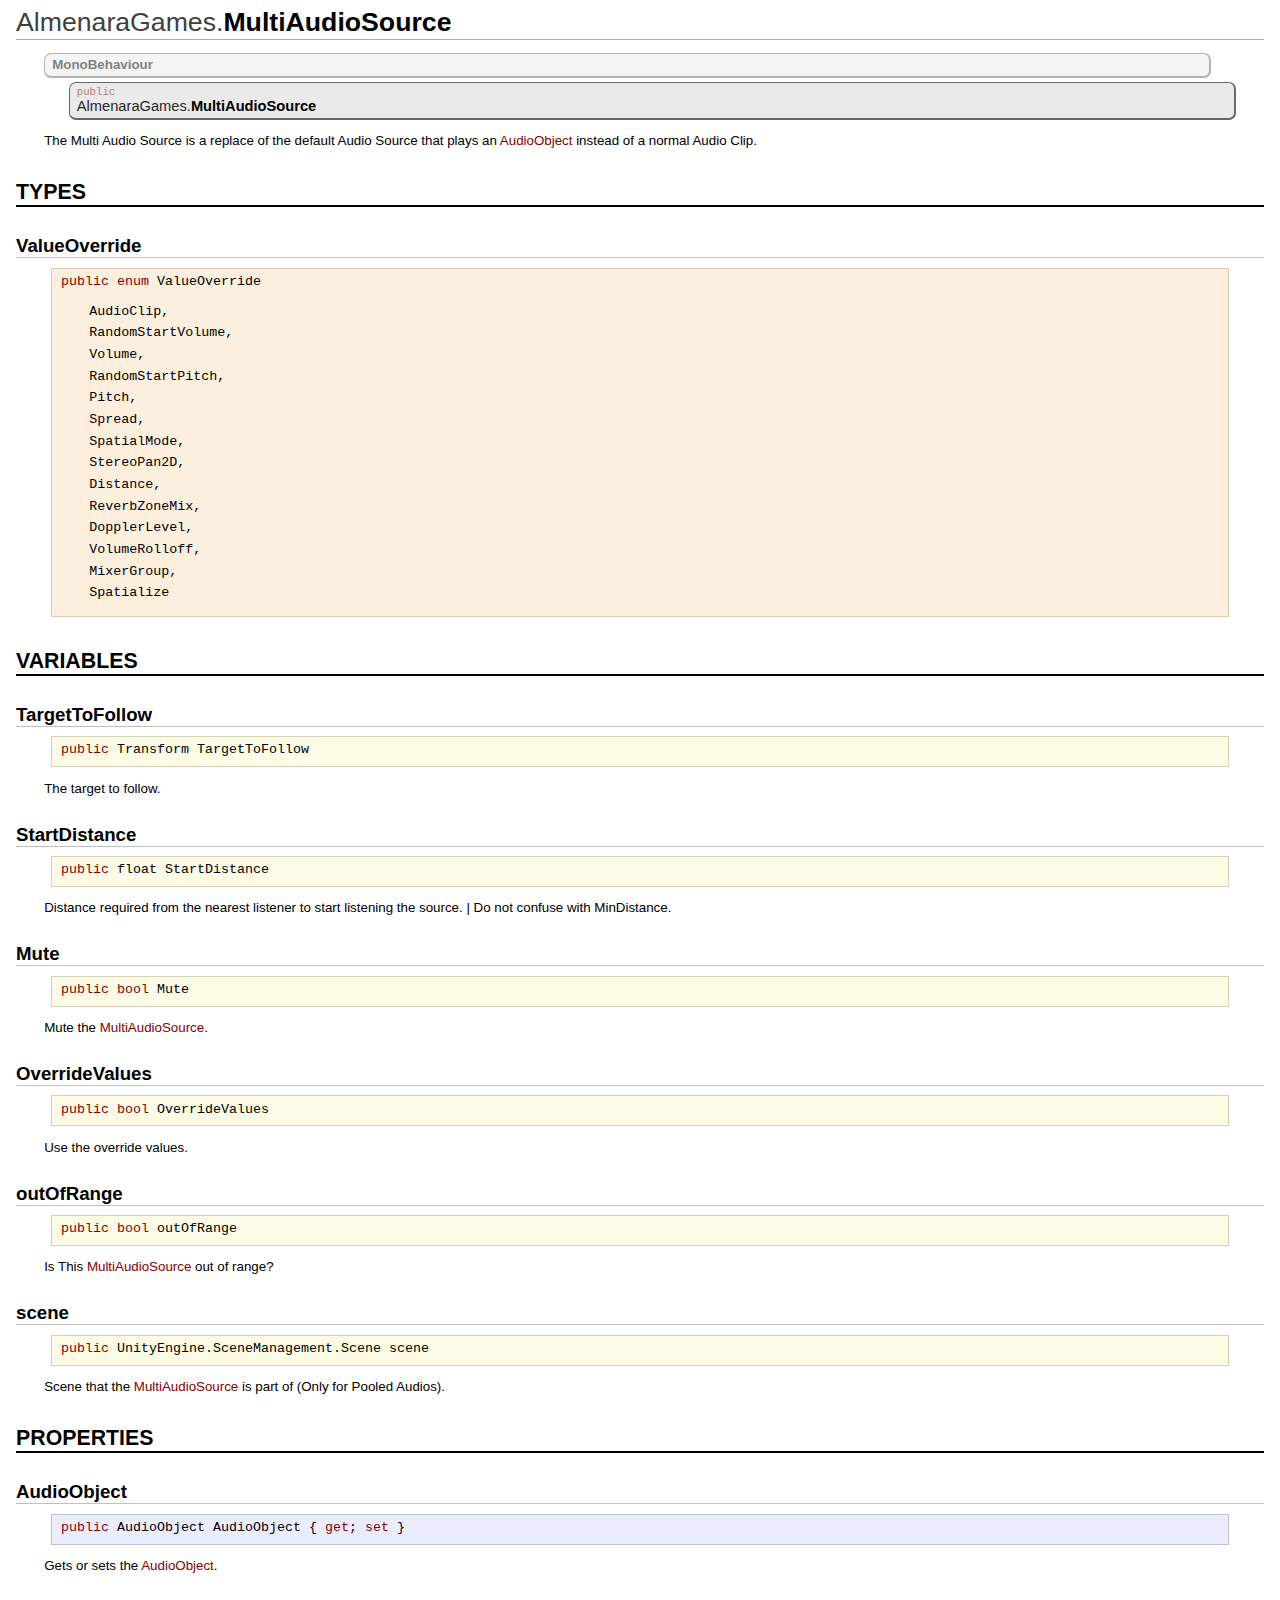
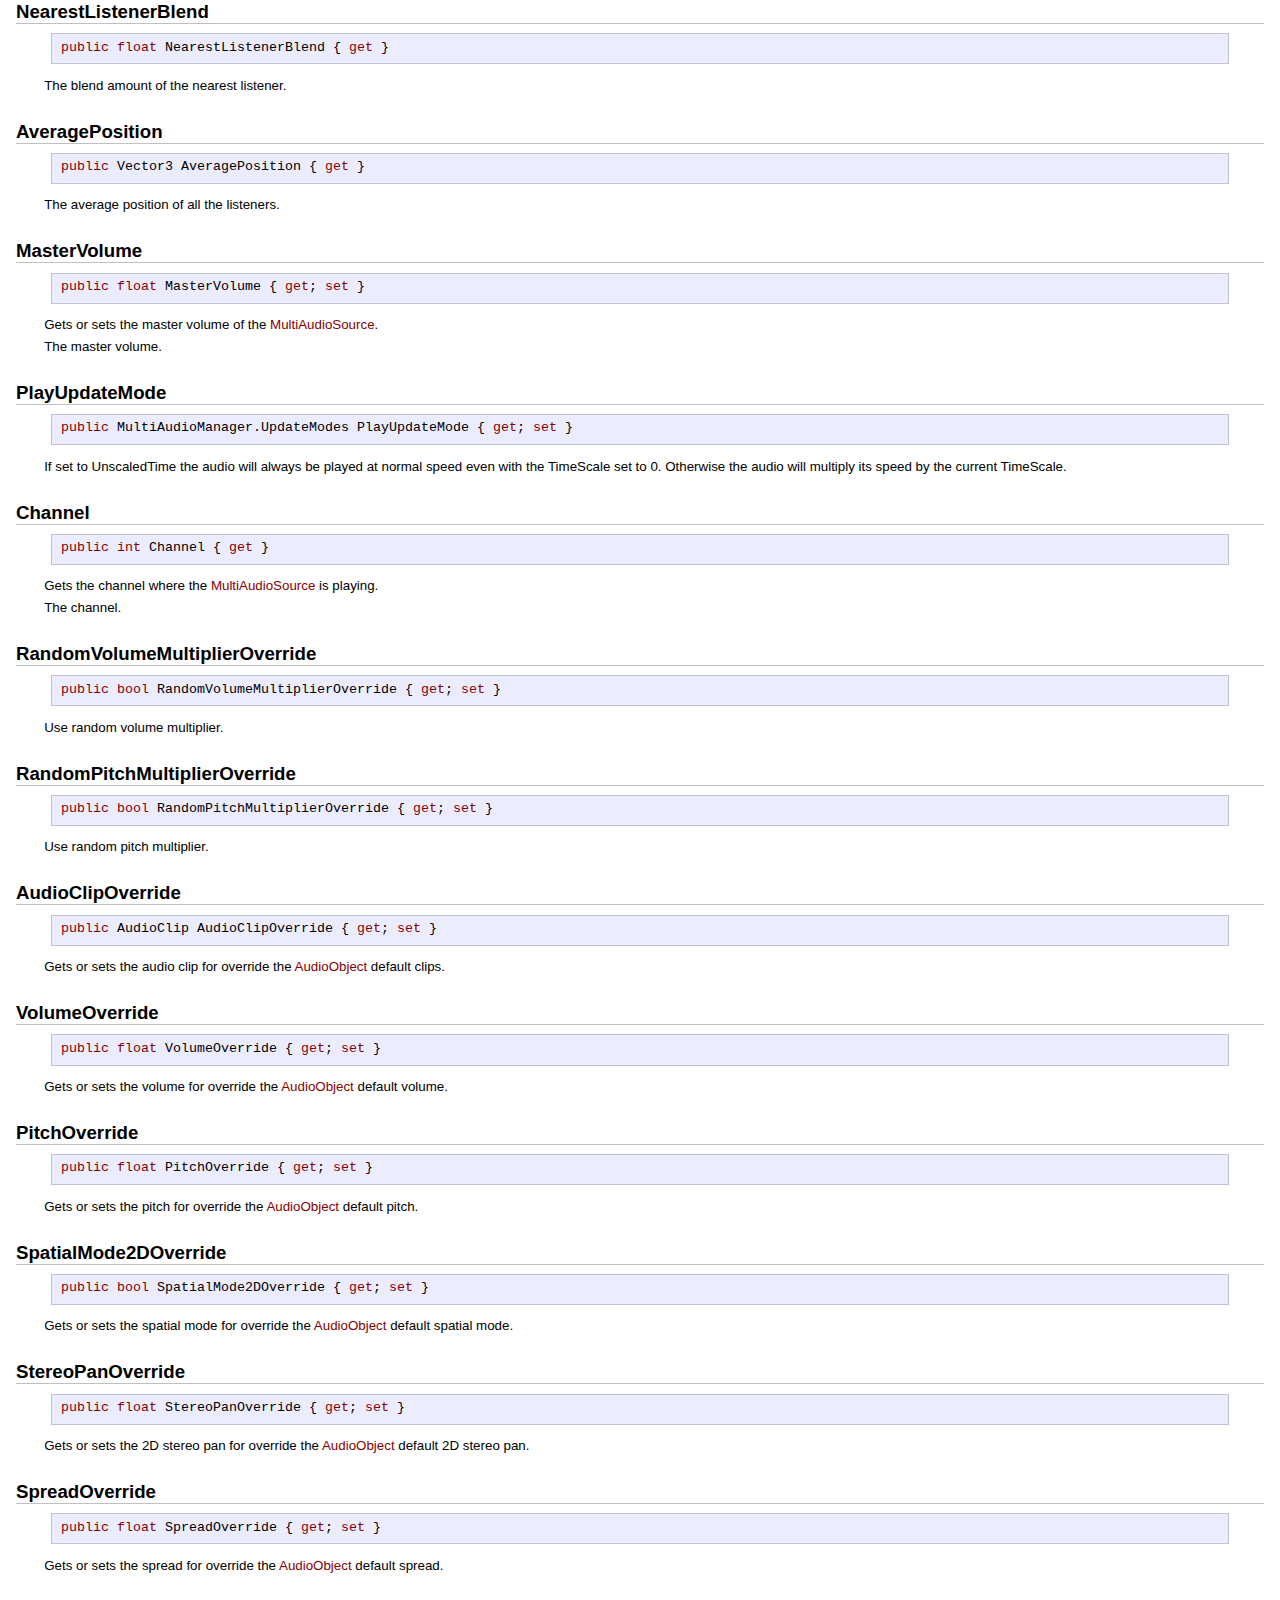
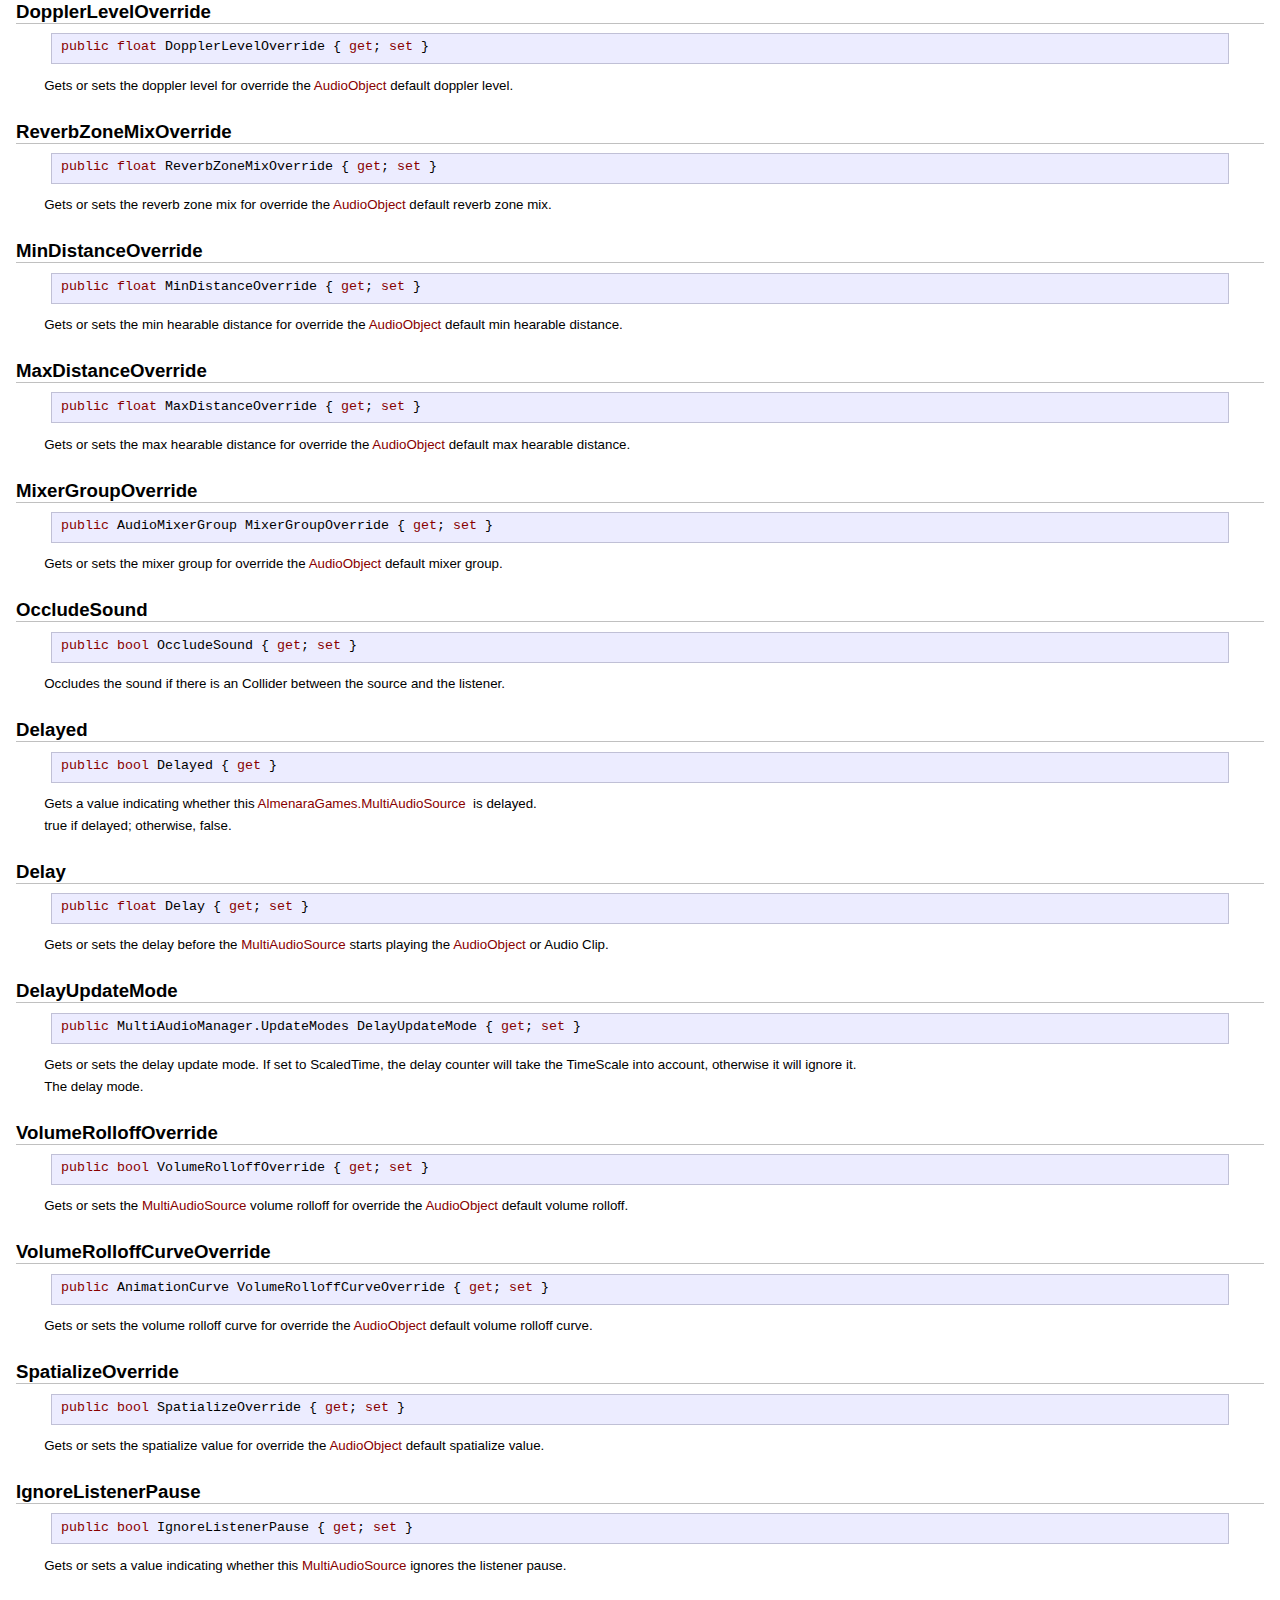
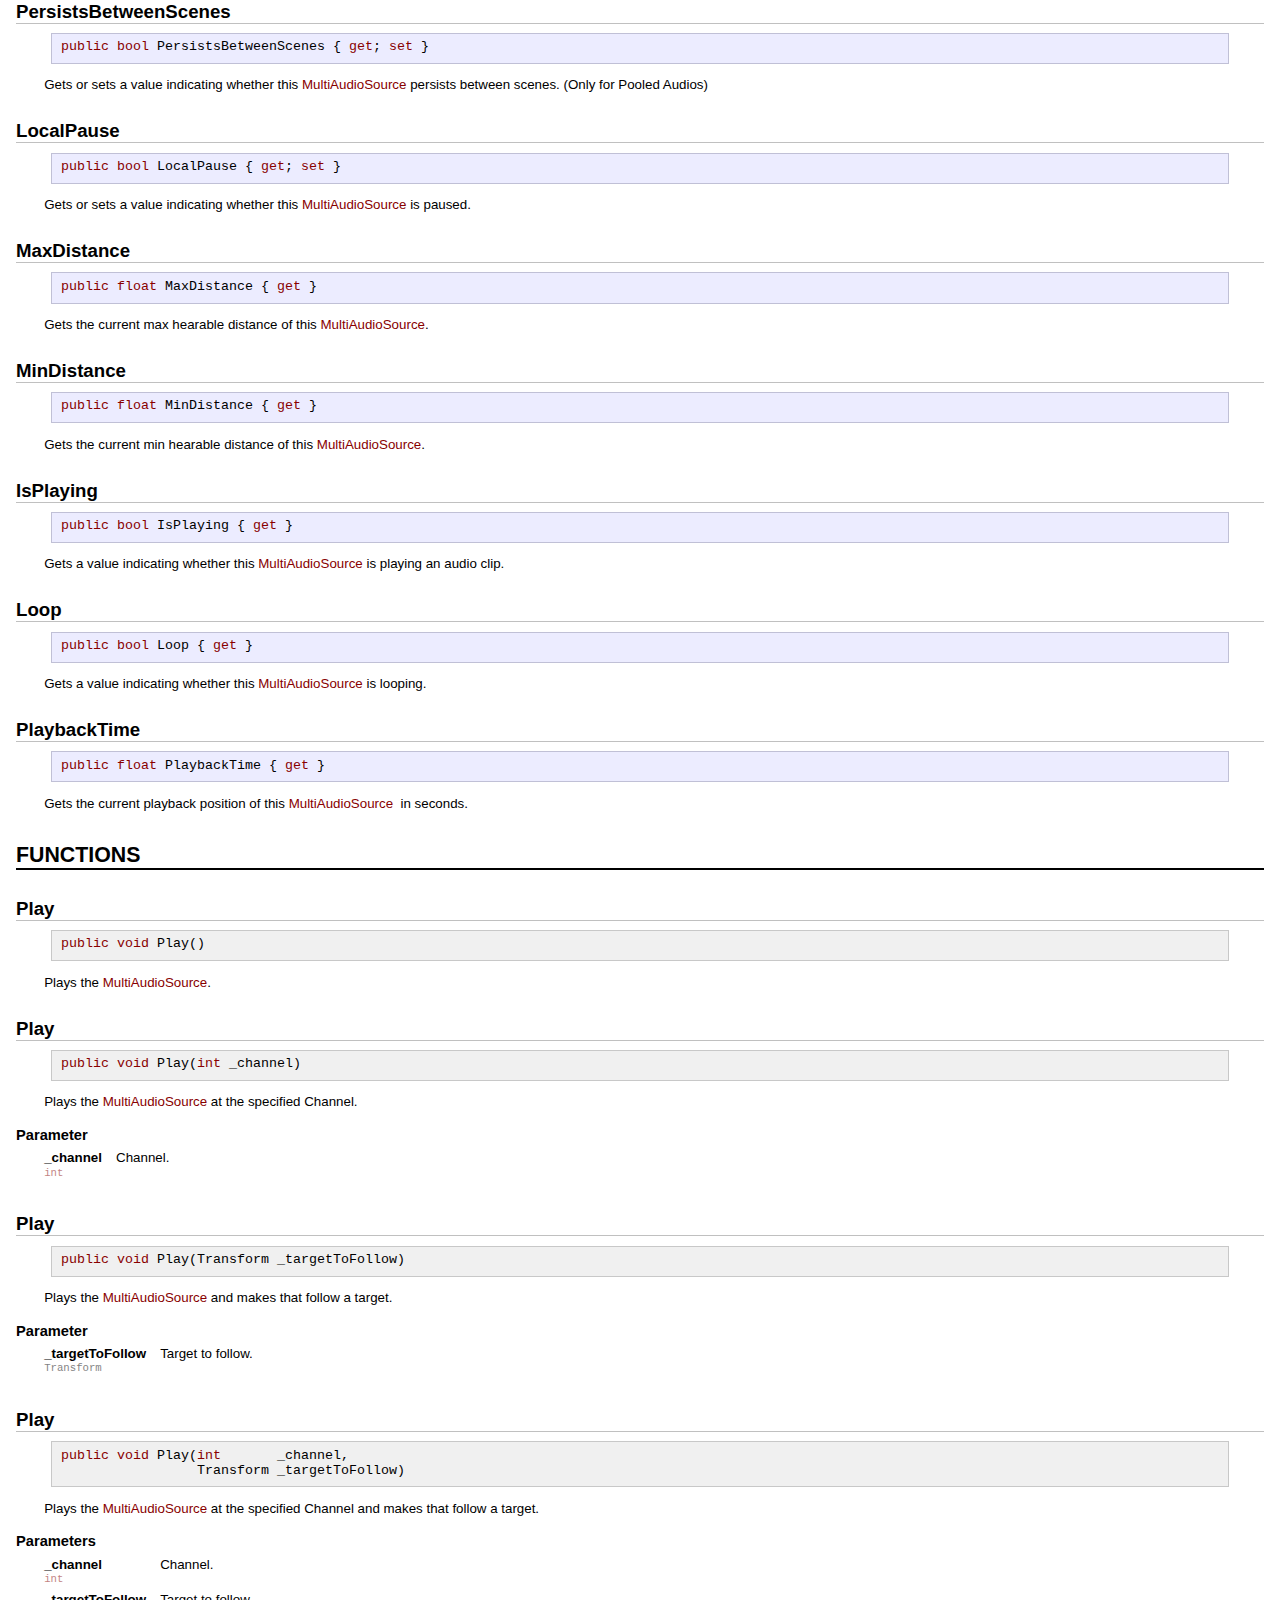
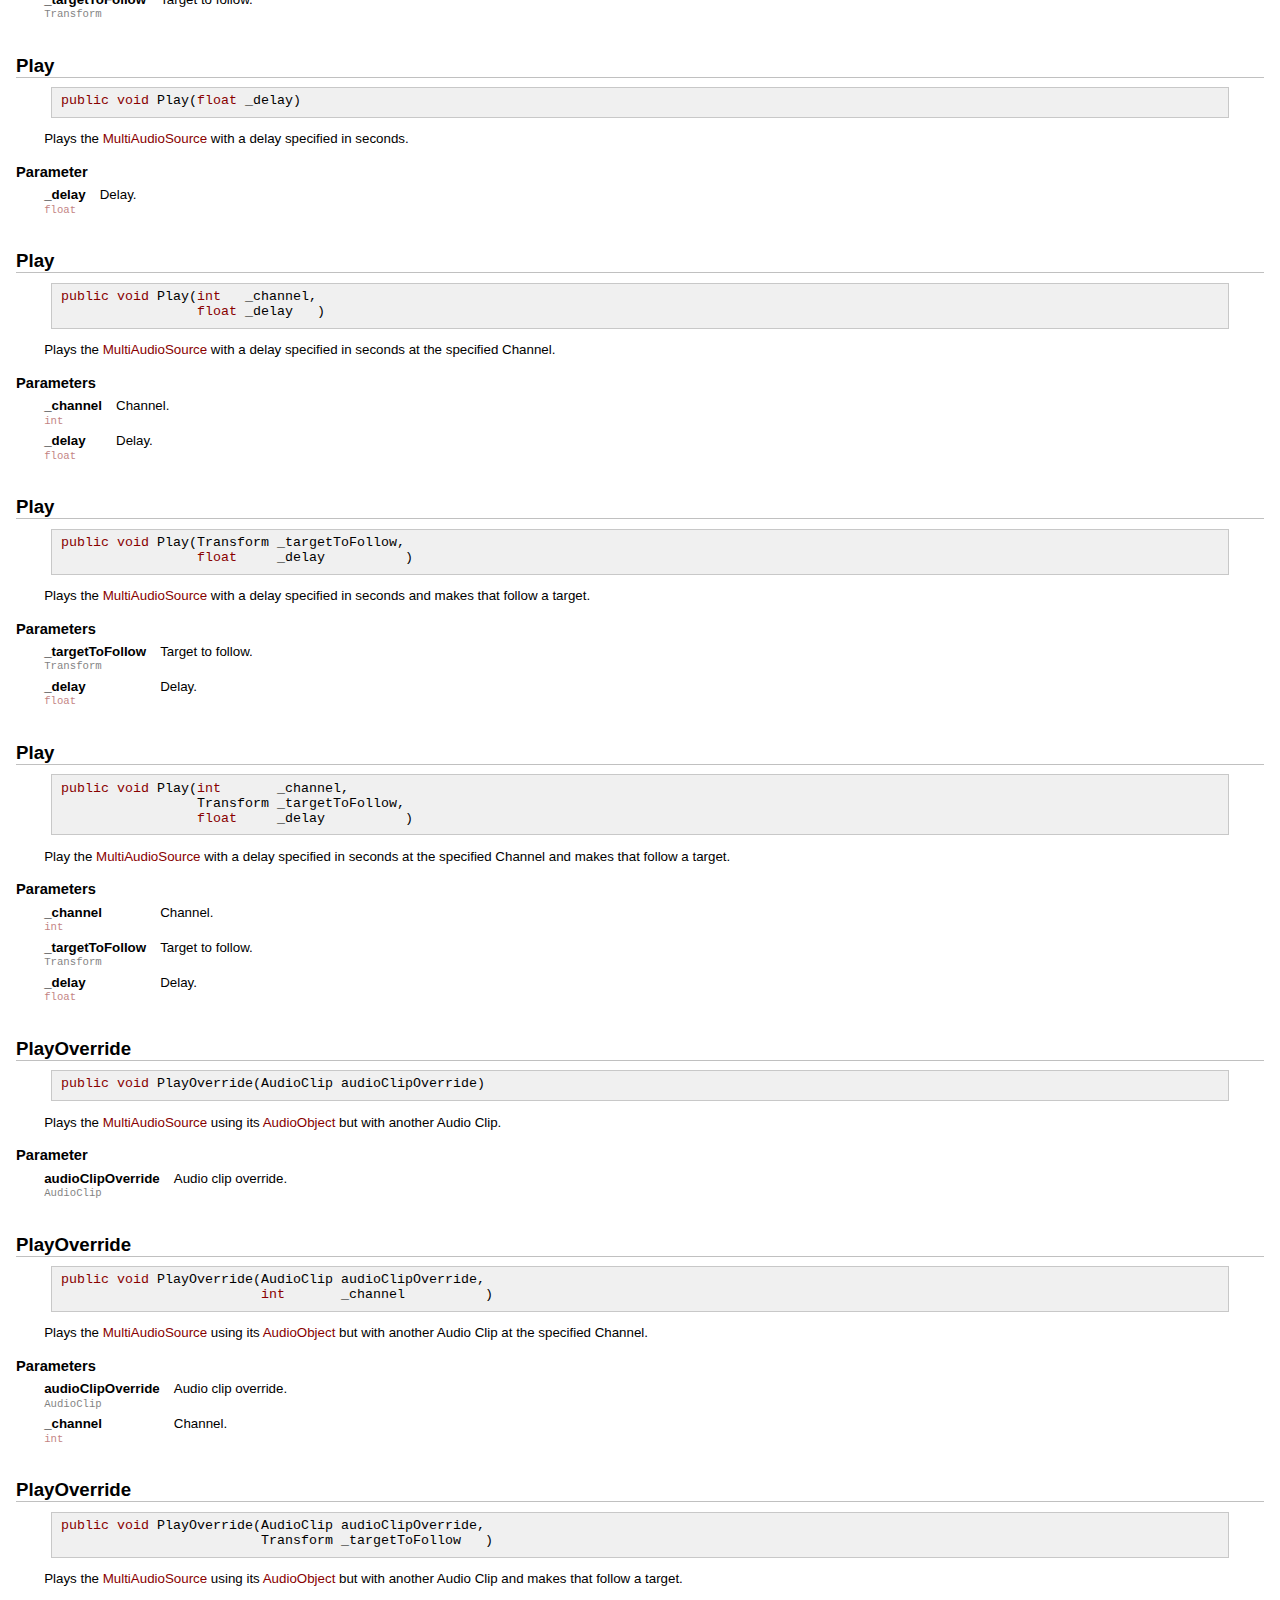
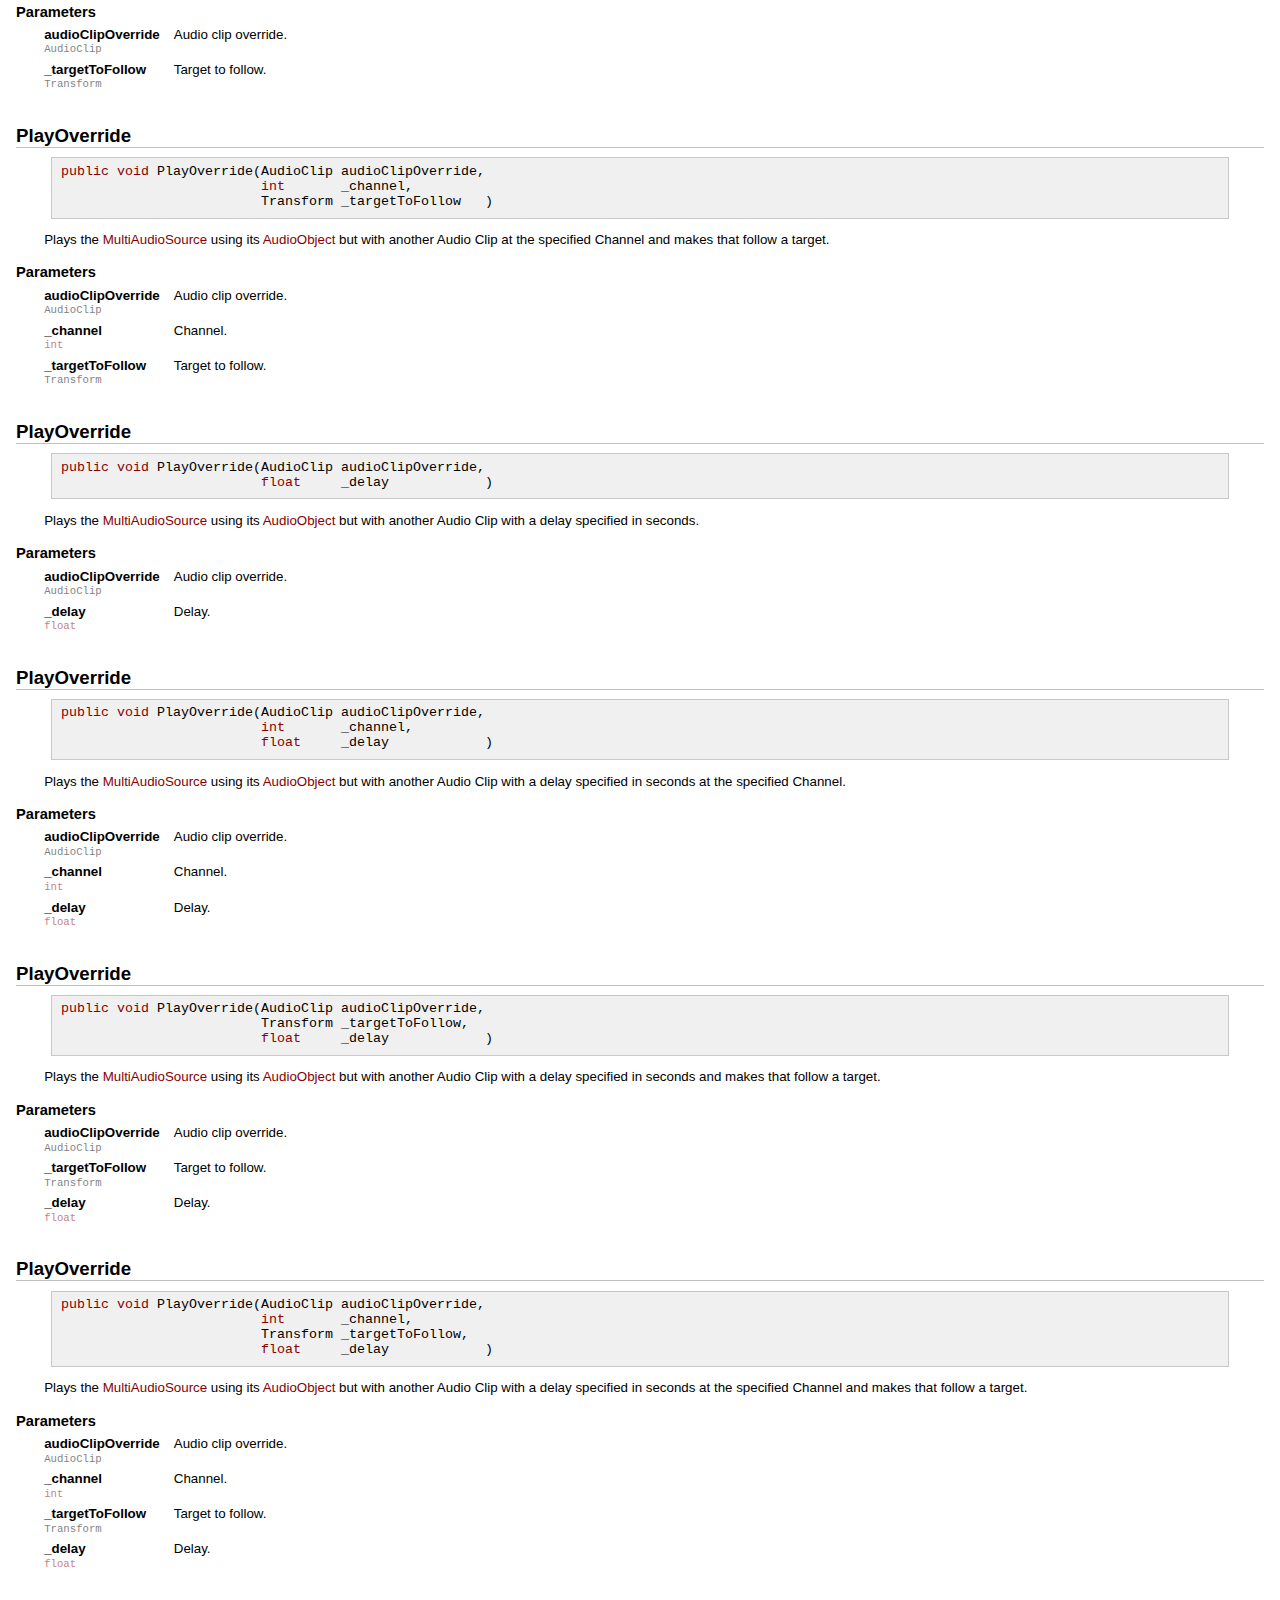
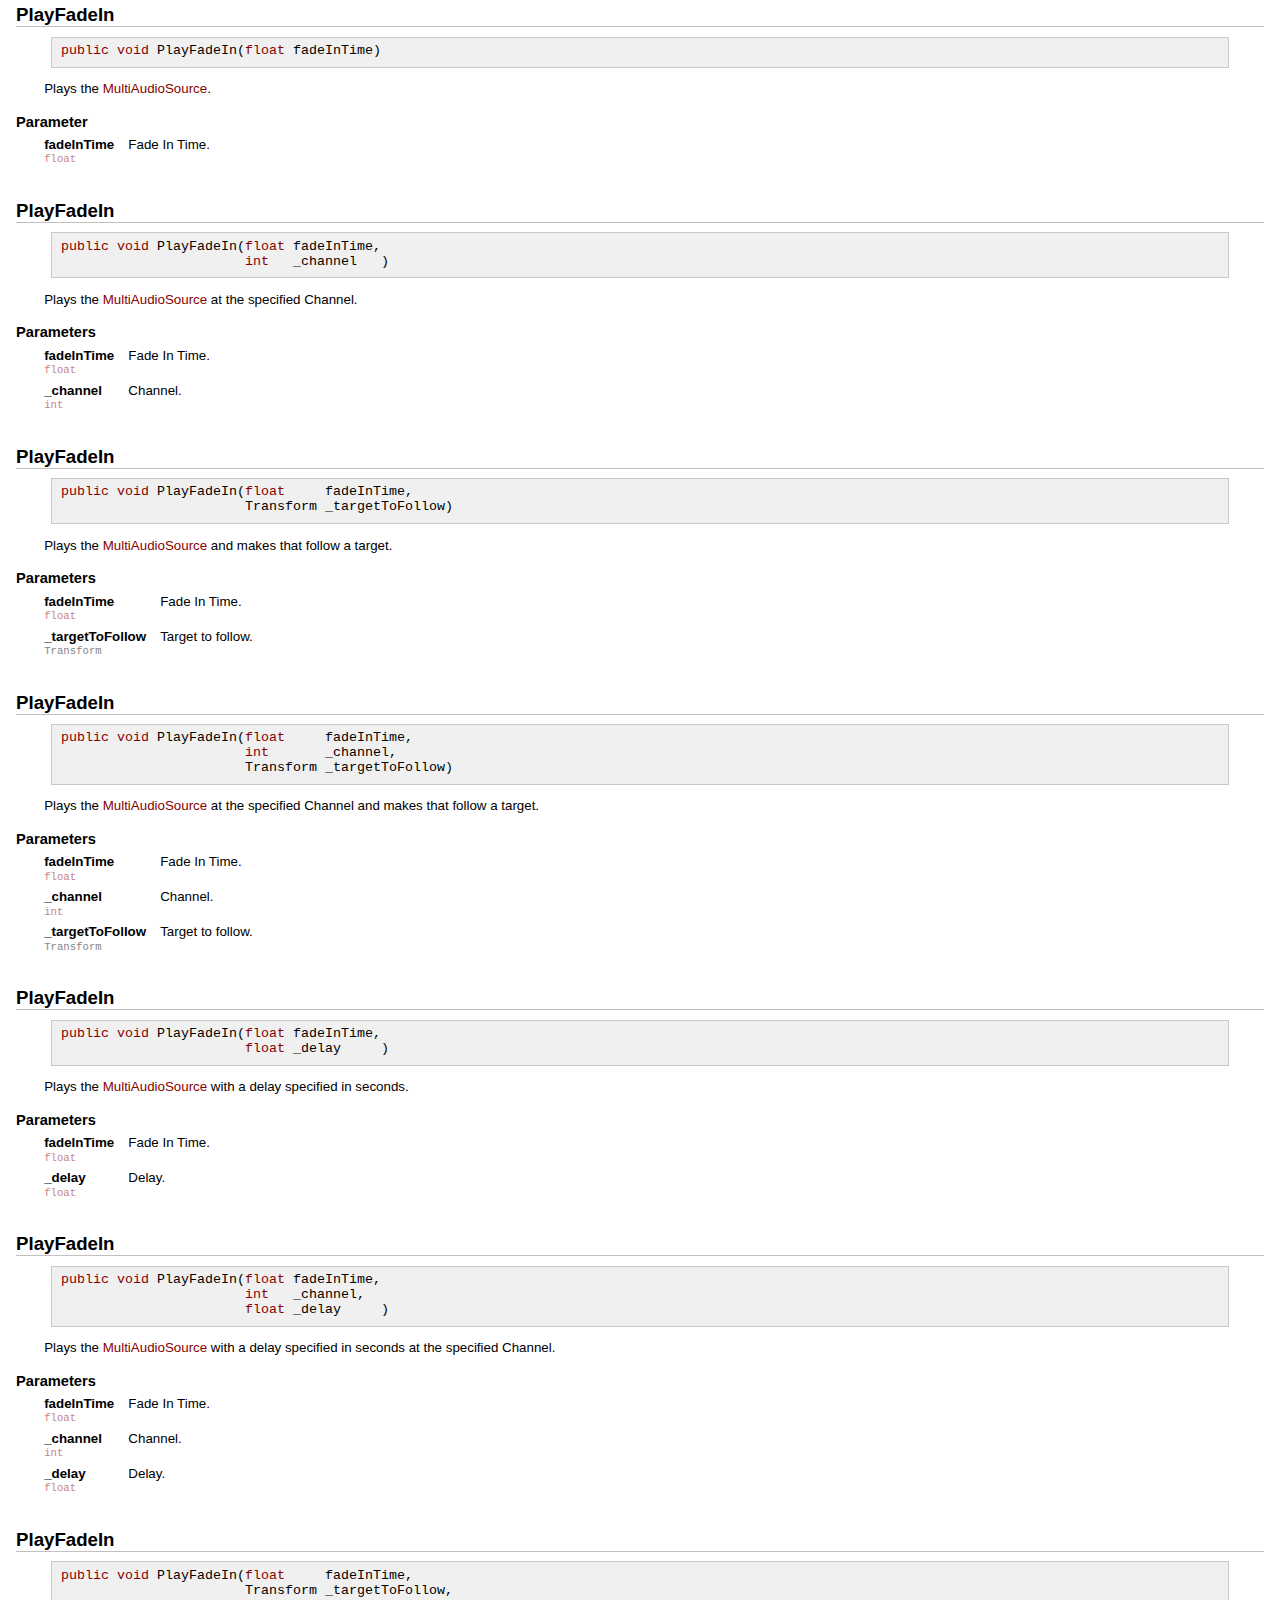
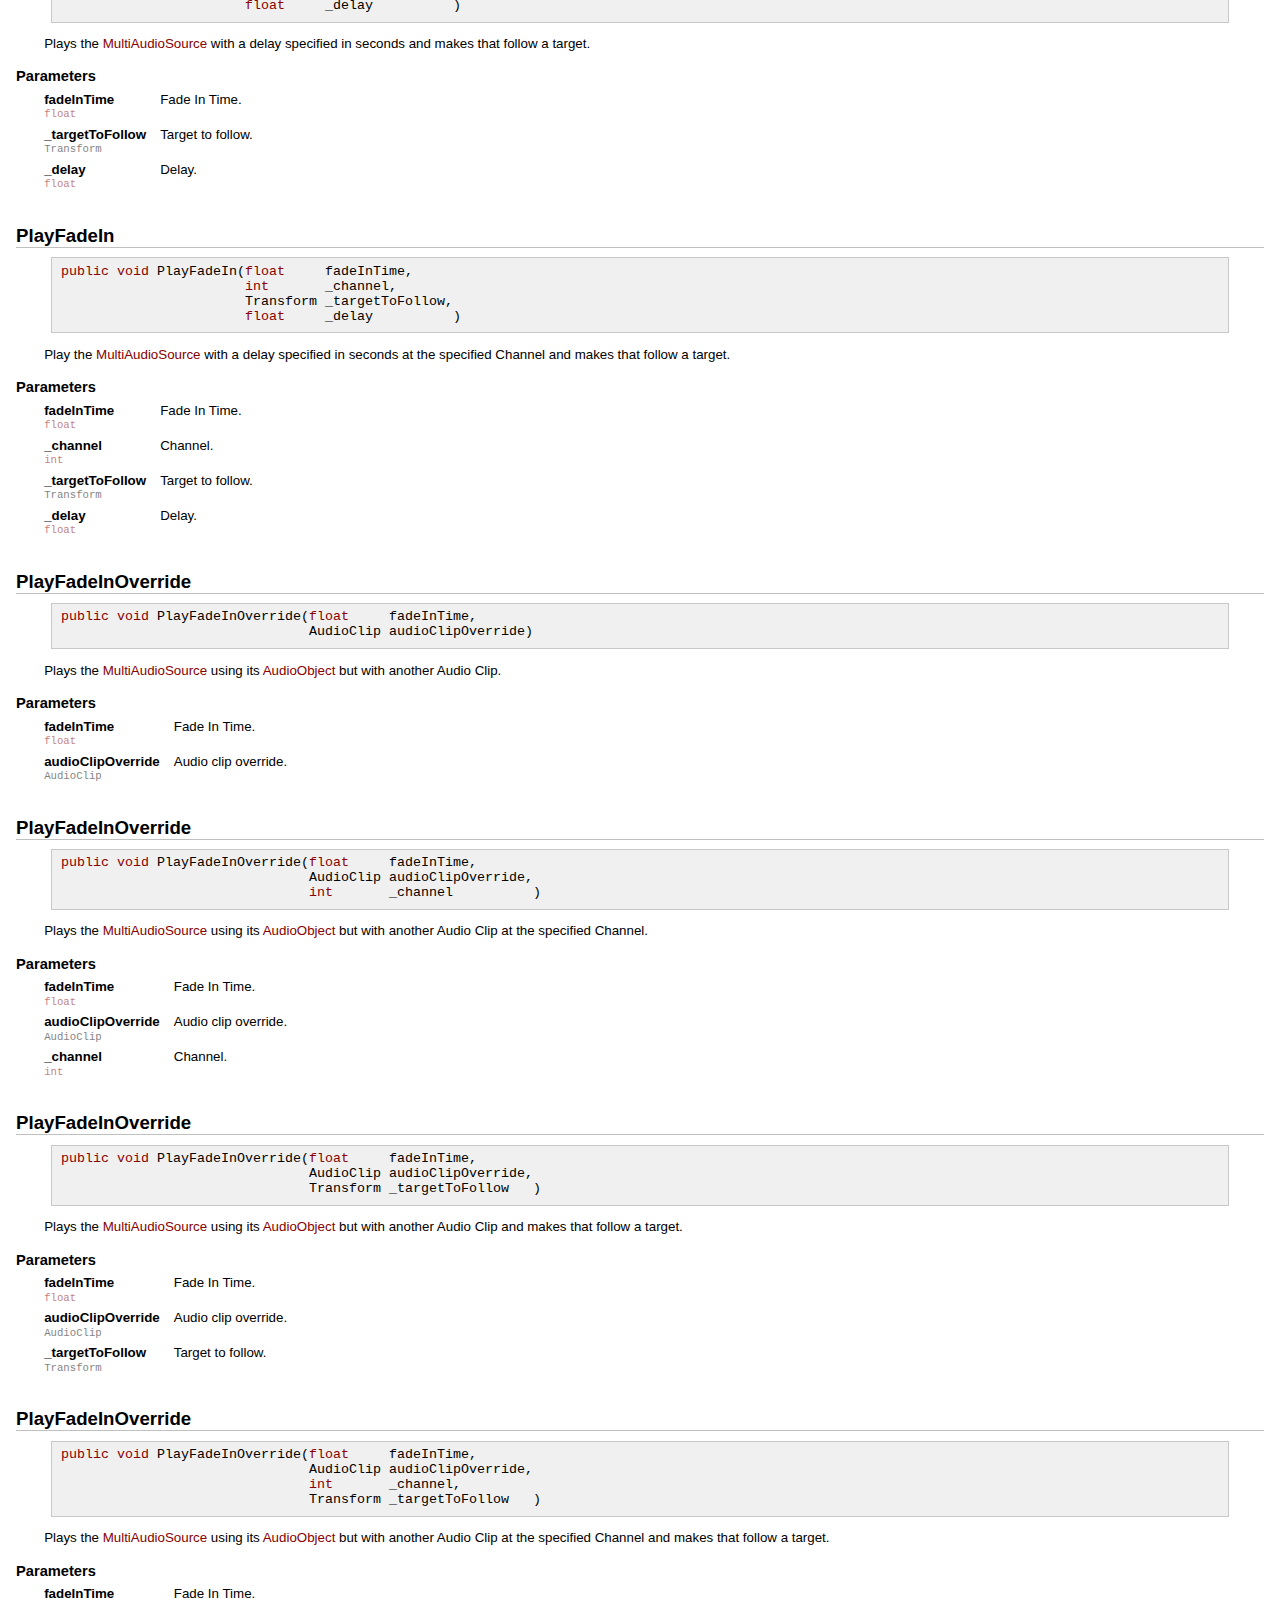
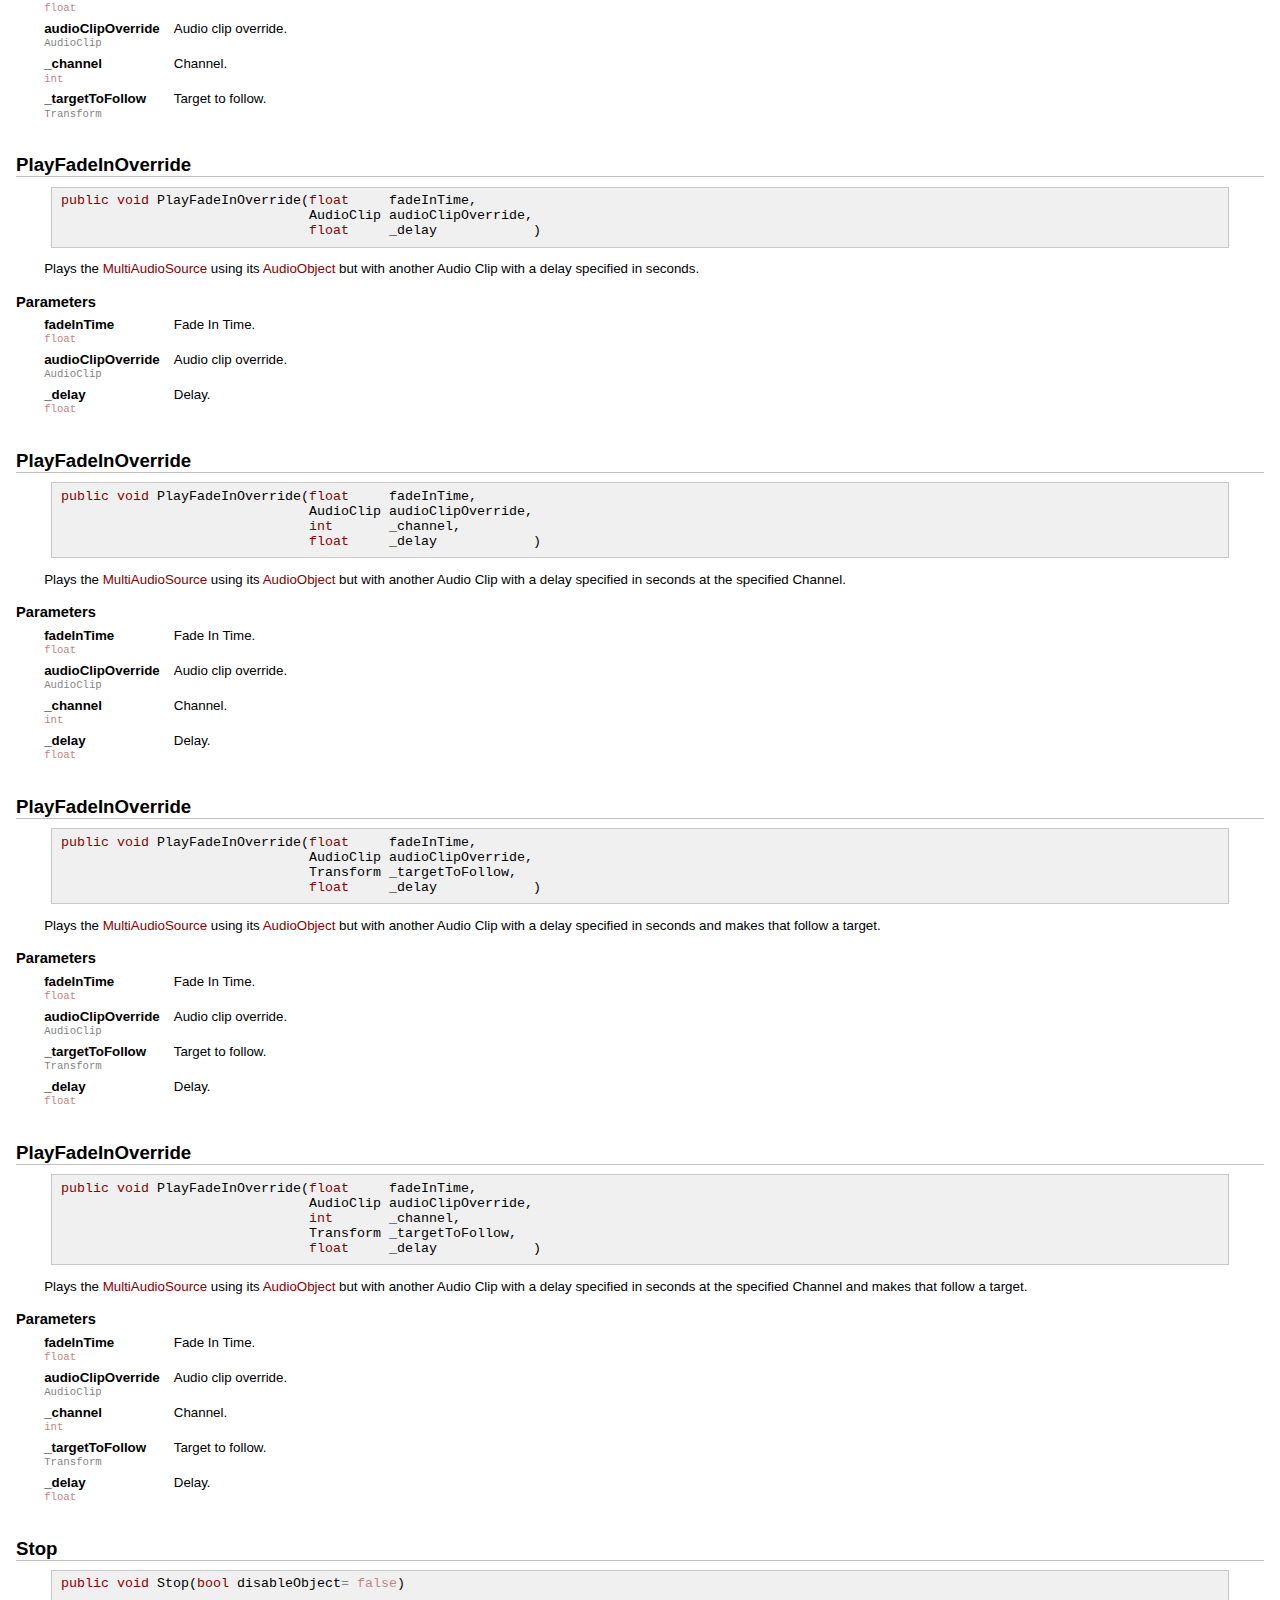
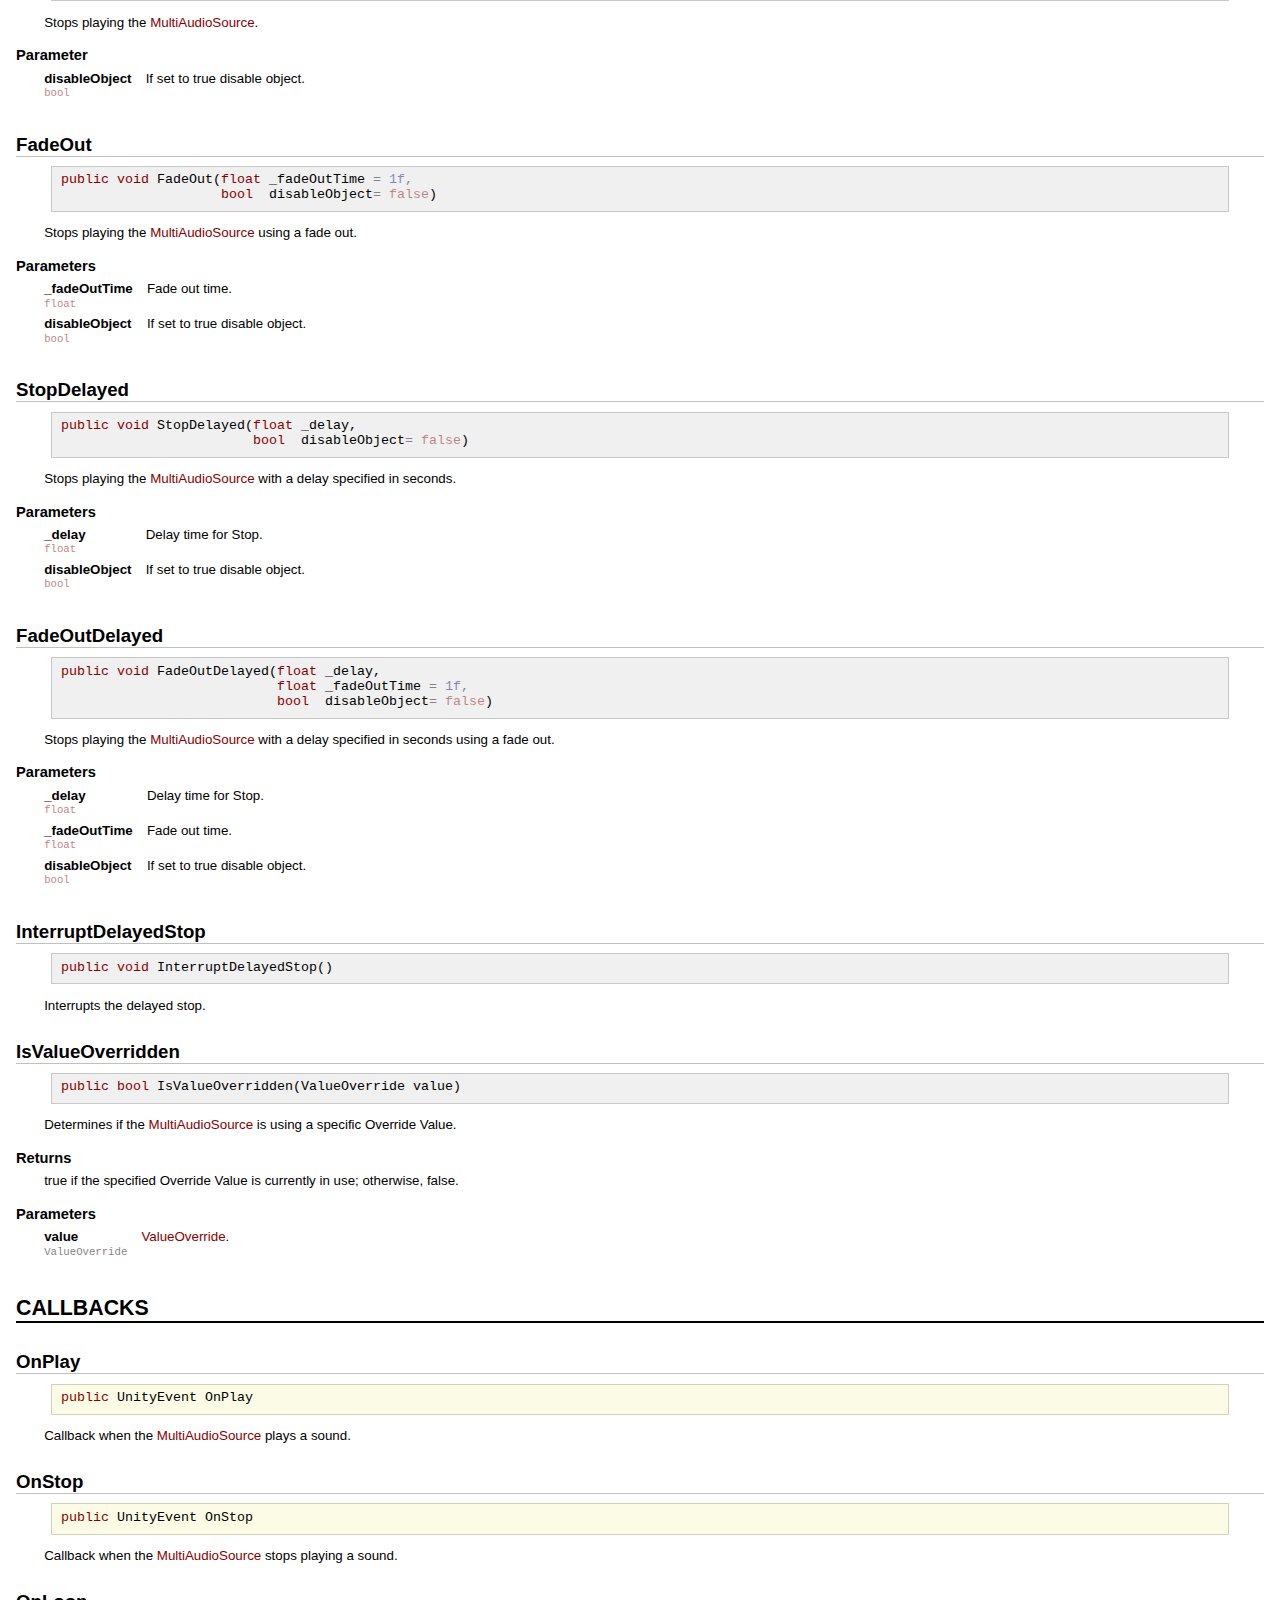
<file: classes/CSharp/AlmenaraGames/MultiAudioSource.html>
<!DOCTYPE HTML PUBLIC "-//W3C//DTD HTML 4.01 Transitional//EN" "http://www.w3.org/TR/html4/loose.dtd">

<html><head><meta http-equiv="Content-Type" content="text/html; charset=UTF-8" /><title>MultiAudioSource</title><link rel="stylesheet" type="text/css" href="../../../styles/main.css" /><script type="text/javascript" src="../../../styles/main.js"></script><script type="text/javascript">NDLoader.LoadJS("Content", "../../../styles/");</script></head>

<!-- Generated by Natural Docs, version 2.0.2 -->

<!-- saved from url=(0016)http://localhost -->

<body onload="NDLoader.OnLoad('Content');" class="NDPage NDContentPage">

<a name="Topic62"></a><div class="CTopic TClass LCSharp first">
 <div class="CTitle"><span class="Qualifier">AlmenaraGames.</span>&#8203;MultiAudioSource</div>
 <div class="NDClassPrototype HasParents" id="NDClassPrototype62"><div class="CPEntry Parent TClass"><div class="CPName">MonoBehaviour</div></div><div class="CPEntry TClass Current"><div class="CPModifiers"><span class="SHKeyword">public</span></div><div class="CPName"><span class="Qualifier">AlmenaraGames.</span>&#8203;MultiAudioSource</div></div></div>
 <div class="CBody"><p>The Multi Audio Source is a replace of the default Audio Source that plays an <a href="../../../index.html#CSharpClass:AlmenaraGames.MultiAudioSource:AudioObject" target="_top" onmouseover="NDContentPage.OnLinkMouseOver(event,70);" onmouseout="NDContentPage.OnLinkMouseOut(event);" >AudioObject</a> instead of a normal Audio Clip.</p></div>
</div>

<a name="Types"></a><a name="Topic4053"></a><div class="CTopic TGroup LCSharp">
 <div class="CTitle">Types</div>
</div>

<a name="ValueOverride"></a><a name="Topic4054"></a><div class="CTopic TEnumeration LCSharp">
 <div class="CTitle">ValueOverride</div>
 <div id="NDPrototype4054" class="NDPrototype NoParameterForm"><span class="SHKeyword">public enum</span> ValueOverride<div class="CBody"><br><p>AudioClip,</p><p>RandomStartVolume,</p><p>Volume,</p><p>RandomStartPitch,</p><p>Pitch,</p><p>Spread,</p><p>SpatialMode,</p><p>StereoPan2D,</p><p>Distance,</p><p>ReverbZoneMix,</p><p>DopplerLevel,</p><p>VolumeRolloff,</p><p>MixerGroup,</p><p>Spatialize</p></div></div>
</div>

<a name="Variables"></a><a name="Topic63"></a><div class="CTopic TGroup LCSharp">
 <div class="CTitle">Variables</div>
</div>

<a name="TargetToFollow"></a><a name="Topic64"></a><div class="CTopic TVariable LCSharp">
 <div class="CTitle">TargetToFollow</div>
 <div id="NDPrototype64" class="NDPrototype NoParameterForm"><span class="SHKeyword">public</span> Transform TargetToFollow</div>
 <div class="CBody"><p>The target to follow.</p></div>
</div>

<a name="StartDistance"></a><a name="Topic7600"></a><div class="CTopic TVariable LCSharp">
 <div class="CTitle">StartDistance</div>
 <div id="NDPrototype7600" class="NDPrototype NoParameterForm"><span class="SHKeyword">public</span> float StartDistance</div>
 <div class="CBody"><p>Distance required from the nearest listener to start listening the source. | Do not confuse with MinDistance.</p></div>
</div>

<a name="Mute"></a><a name="Topic65"></a><div class="CTopic TVariable LCSharp">
 <div class="CTitle">Mute</div>
 <div id="NDPrototype65" class="NDPrototype NoParameterForm"><span class="SHKeyword">public</span> <span class="SHKeyword">bool</span> Mute</div>
 <div class="CBody"><p>Mute the <a href="../../../index.html#CSharpClass:AlmenaraGames.MultiAudioSource" target="_top" onmouseover="NDContentPage.OnLinkMouseOver(event,62);" onmouseout="NDContentPage.OnLinkMouseOut(event);" >MultiAudioSource</a>.</p></div>
</div>

<a name="OverrideValues"></a><a name="Topic66"></a><div class="CTopic TVariable LCSharp">
 <div class="CTitle">OverrideValues</div>
 <div id="NDPrototype66" class="NDPrototype NoParameterForm"><span class="SHKeyword">public</span> <span class="SHKeyword">bool</span> OverrideValues</div>
 <div class="CBody"><p>Use the override values.</p></div>
</div>

<a name="outOfRange"></a><a name="Topic67"></a><div class="CTopic TVariable LCSharp">
 <div class="CTitle">outOfRange</div>
 <div id="NDPrototype67" class="NDPrototype NoParameterForm"><span class="SHKeyword">public</span> <span class="SHKeyword">bool</span> outOfRange</div>
 <div class="CBody"><p>Is This <a href="../../../index.html#CSharpClass:AlmenaraGames.MultiAudioSource" target="_top" onmouseover="NDContentPage.OnLinkMouseOver(event,62);" onmouseout="NDContentPage.OnLinkMouseOut(event);" >MultiAudioSource</a> out of range?</p></div>
</div>

<a name="scene"></a><a name="Topic68"></a><div class="CTopic TVariable LCSharp">
 <div class="CTitle">scene</div>
 <div id="NDPrototype68" class="NDPrototype NoParameterForm"><span class="SHKeyword">public</span> UnityEngine.SceneManagement.Scene scene</div>
 <div class="CBody"><p>Scene that the <a href="../../../index.html#CSharpClass:AlmenaraGames.MultiAudioSource" target="_top" onmouseover="NDContentPage.OnLinkMouseOver(event,62);" onmouseout="NDContentPage.OnLinkMouseOut(event);" >MultiAudioSource</a> is part of (Only for Pooled Audios).</p></div>
</div>

<a name="Properties"></a><a name="Topic69"></a><div class="CTopic TGroup LCSharp">
 <div class="CTitle">Properties</div>
</div>

<a name="AudioObject"></a><a name="Topic70"></a><div class="CTopic TProperty LCSharp">
 <div class="CTitle">AudioObject</div>
 <div id="NDPrototype70" class="NDPrototype NoParameterForm"><span class="SHKeyword">public</span> <a href="../../../index.html#CSharpClass:AlmenaraGames.AudioObject" target="_top" onmouseover="NDContentPage.OnLinkMouseOver(event,27);" onmouseout="NDContentPage.OnLinkMouseOut(event);" >AudioObject</a> AudioObject { <span class="SHKeyword">get</span>; <span class="SHKeyword">set</span> }</div>
 <div class="CBody"><p>Gets or sets the <a href="../../../index.html#CSharpClass:AlmenaraGames.MultiAudioSource:AudioObject" target="_top" onmouseover="NDContentPage.OnLinkMouseOver(event,70);" onmouseout="NDContentPage.OnLinkMouseOut(event);" >AudioObject</a>.</p></div>
</div>

<a name="NearestListenerBlend"></a><a name="Topic71"></a><div class="CTopic TProperty LCSharp">
 <div class="CTitle">NearestListenerBlend</div>
 <div id="NDPrototype71" class="NDPrototype NoParameterForm"><span class="SHKeyword">public</span> <span class="SHKeyword">float</span> NearestListenerBlend { <span class="SHKeyword">get</span> }</div>
 <div class="CBody"><p>The blend amount of the nearest listener.</p></div>
</div>

<a name="AveragePosition"></a><a name="Topic72"></a><div class="CTopic TProperty LCSharp">
 <div class="CTitle">AveragePosition</div>
 <div id="NDPrototype72" class="NDPrototype NoParameterForm"><span class="SHKeyword">public</span> Vector3 AveragePosition { <span class="SHKeyword">get</span> }</div>
 <div class="CBody"><p>The average position of all the listeners.</p></div>
</div>

<a name="MasterVolume"></a><a name="Topic73"></a><div class="CTopic TProperty LCSharp">
 <div class="CTitle">MasterVolume</div>
 <div id="NDPrototype73" class="NDPrototype NoParameterForm"><span class="SHKeyword">public</span> <span class="SHKeyword">float</span> MasterVolume { <span class="SHKeyword">get</span>; <span class="SHKeyword">set</span> }</div>
 <div class="CBody"><p>Gets or sets the master volume of the <a href="../../../index.html#CSharpClass:AlmenaraGames.MultiAudioSource" target="_top" onmouseover="NDContentPage.OnLinkMouseOver(event,62);" onmouseout="NDContentPage.OnLinkMouseOut(event);" >MultiAudioSource</a>.</p><p>The master volume.</p></div>
</div>

<a name="PlayUpdateMode"></a><a name="Topic74"></a><div class="CTopic TProperty LCSharp">
 <div class="CTitle">PlayUpdateMode</div>
 <div id="NDPrototype74" class="NDPrototype NoParameterForm"><span class="SHKeyword">public</span> <a href="../../../index.html#CSharpClass:AlmenaraGames.MultiAudioManager:UpdateModes" target="_top" onmouseover="NDContentPage.OnLinkMouseOver(event,154);" onmouseout="NDContentPage.OnLinkMouseOut(event);" >MultiAudioManager.UpdateModes</a> PlayUpdateMode { <span class="SHKeyword">get</span>; <span class="SHKeyword">set</span> }</div>
 <div class="CBody"><p>If set to UnscaledTime the audio will always be played at normal speed even with the TimeScale set to 0. Otherwise the audio will multiply its speed by the current TimeScale.</p></div>
</div>

<a name="Channel"></a><a name="Topic75"></a><div class="CTopic TProperty LCSharp">
 <div class="CTitle">Channel</div>
 <div id="NDPrototype75" class="NDPrototype NoParameterForm"><span class="SHKeyword">public</span> <span class="SHKeyword">int</span> Channel { <span class="SHKeyword">get</span> }</div>
 <div class="CBody"><p>Gets the channel where the <a href="../../../index.html#CSharpClass:AlmenaraGames.MultiAudioSource" target="_top" onmouseover="NDContentPage.OnLinkMouseOver(event,62);" onmouseout="NDContentPage.OnLinkMouseOut(event);" >MultiAudioSource</a> is playing.</p><p>The channel.</p></div>
</div>

<a name="RandomVolumeMultiplierOverride"></a><a name="Topic76"></a><div class="CTopic TProperty LCSharp">
 <div class="CTitle">RandomVolumeMultiplierOverride</div>
 <div id="NDPrototype76" class="NDPrototype NoParameterForm"><span class="SHKeyword">public</span> <span class="SHKeyword">bool</span> RandomVolumeMultiplierOverride { <span class="SHKeyword">get</span>; <span class="SHKeyword">set</span> }</div>
 <div class="CBody"><p>Use random volume multiplier.</p></div>
</div>

<a name="RandomPitchMultiplierOverride"></a><a name="Topic77"></a><div class="CTopic TProperty LCSharp">
 <div class="CTitle">RandomPitchMultiplierOverride</div>
 <div id="NDPrototype77" class="NDPrototype NoParameterForm"><span class="SHKeyword">public</span> <span class="SHKeyword">bool</span> RandomPitchMultiplierOverride { <span class="SHKeyword">get</span>; <span class="SHKeyword">set</span> }</div>
 <div class="CBody"><p>Use random pitch multiplier.</p></div>
</div>

<a name="AudioClipOverride"></a><a name="Topic78"></a><div class="CTopic TProperty LCSharp">
 <div class="CTitle">AudioClipOverride</div>
 <div id="NDPrototype78" class="NDPrototype NoParameterForm"><span class="SHKeyword">public</span> AudioClip AudioClipOverride { <span class="SHKeyword">get</span>; <span class="SHKeyword">set</span> }</div>
 <div class="CBody"><p>Gets or sets the audio clip for override the <a href="../../../index.html#CSharpClass:AlmenaraGames.MultiAudioSource:AudioObject" target="_top" onmouseover="NDContentPage.OnLinkMouseOver(event,70);" onmouseout="NDContentPage.OnLinkMouseOut(event);" >AudioObject</a> default clips.</p></div>
</div>

<a name="VolumeOverride"></a><a name="Topic79"></a><div class="CTopic TProperty LCSharp">
 <div class="CTitle">VolumeOverride</div>
 <div id="NDPrototype79" class="NDPrototype NoParameterForm"><span class="SHKeyword">public</span> <span class="SHKeyword">float</span> VolumeOverride { <span class="SHKeyword">get</span>; <span class="SHKeyword">set</span> }</div>
 <div class="CBody"><p>Gets or sets the volume for override the <a href="../../../index.html#CSharpClass:AlmenaraGames.MultiAudioSource:AudioObject" target="_top" onmouseover="NDContentPage.OnLinkMouseOver(event,70);" onmouseout="NDContentPage.OnLinkMouseOut(event);" >AudioObject</a> default volume.</p></div>
</div>

<a name="PitchOverride"></a><a name="Topic80"></a><div class="CTopic TProperty LCSharp">
 <div class="CTitle">PitchOverride</div>
 <div id="NDPrototype80" class="NDPrototype NoParameterForm"><span class="SHKeyword">public</span> <span class="SHKeyword">float</span> PitchOverride { <span class="SHKeyword">get</span>; <span class="SHKeyword">set</span> }</div>
 <div class="CBody"><p>Gets or sets the pitch for override the <a href="../../../index.html#CSharpClass:AlmenaraGames.MultiAudioSource:AudioObject" target="_top" onmouseover="NDContentPage.OnLinkMouseOver(event,70);" onmouseout="NDContentPage.OnLinkMouseOut(event);" >AudioObject</a> default pitch.</p></div>
</div>

<a name="SpatialMode2DOverride"></a><a name="Topic81"></a><div class="CTopic TProperty LCSharp">
 <div class="CTitle">SpatialMode2DOverride</div>
 <div id="NDPrototype81" class="NDPrototype NoParameterForm"><span class="SHKeyword">public</span> <span class="SHKeyword">bool</span> SpatialMode2DOverride { <span class="SHKeyword">get</span>; <span class="SHKeyword">set</span> }</div>
 <div class="CBody"><p>Gets or sets the spatial mode for override the <a href="../../../index.html#CSharpClass:AlmenaraGames.MultiAudioSource:AudioObject" target="_top" onmouseover="NDContentPage.OnLinkMouseOver(event,70);" onmouseout="NDContentPage.OnLinkMouseOut(event);" >AudioObject</a> default spatial mode.</p></div>
</div>

<a name="StereoPanOverride"></a><a name="Topic82"></a><div class="CTopic TProperty LCSharp">
 <div class="CTitle">StereoPanOverride</div>
 <div id="NDPrototype82" class="NDPrototype NoParameterForm"><span class="SHKeyword">public</span> <span class="SHKeyword">float</span> StereoPanOverride { <span class="SHKeyword">get</span>; <span class="SHKeyword">set</span> }</div>
 <div class="CBody"><p>Gets or sets the 2D stereo pan for override the <a href="../../../index.html#CSharpClass:AlmenaraGames.MultiAudioSource:AudioObject" target="_top" onmouseover="NDContentPage.OnLinkMouseOver(event,70);" onmouseout="NDContentPage.OnLinkMouseOut(event);" >AudioObject</a> default 2D stereo pan.</p></div>
</div>

<a name="SpreadOverride"></a><a name="Topic83"></a><div class="CTopic TProperty LCSharp">
 <div class="CTitle">SpreadOverride</div>
 <div id="NDPrototype83" class="NDPrototype NoParameterForm"><span class="SHKeyword">public</span> <span class="SHKeyword">float</span> SpreadOverride { <span class="SHKeyword">get</span>; <span class="SHKeyword">set</span> }</div>
 <div class="CBody"><p>Gets or sets the spread for override the <a href="../../../index.html#CSharpClass:AlmenaraGames.MultiAudioSource:AudioObject" target="_top" onmouseover="NDContentPage.OnLinkMouseOver(event,70);" onmouseout="NDContentPage.OnLinkMouseOut(event);" >AudioObject</a> default spread.</p></div>
</div>

<a name="DopplerLevelOverride"></a><a name="Topic84"></a><div class="CTopic TProperty LCSharp">
 <div class="CTitle">DopplerLevelOverride</div>
 <div id="NDPrototype84" class="NDPrototype NoParameterForm"><span class="SHKeyword">public</span> <span class="SHKeyword">float</span> DopplerLevelOverride { <span class="SHKeyword">get</span>; <span class="SHKeyword">set</span> }</div>
 <div class="CBody"><p>Gets or sets the doppler level for override the <a href="../../../index.html#CSharpClass:AlmenaraGames.MultiAudioSource:AudioObject" target="_top" onmouseover="NDContentPage.OnLinkMouseOver(event,70);" onmouseout="NDContentPage.OnLinkMouseOut(event);" >AudioObject</a> default doppler level.</p></div>
</div>

<a name="ReverbZoneMixOverride"></a><a name="Topic85"></a><div class="CTopic TProperty LCSharp">
 <div class="CTitle">ReverbZoneMixOverride</div>
 <div id="NDPrototype85" class="NDPrototype NoParameterForm"><span class="SHKeyword">public</span> <span class="SHKeyword">float</span> ReverbZoneMixOverride { <span class="SHKeyword">get</span>; <span class="SHKeyword">set</span> }</div>
 <div class="CBody"><p>Gets or sets the reverb zone mix for override the <a href="../../../index.html#CSharpClass:AlmenaraGames.MultiAudioSource:AudioObject" target="_top" onmouseover="NDContentPage.OnLinkMouseOver(event,70);" onmouseout="NDContentPage.OnLinkMouseOut(event);" >AudioObject</a> default reverb zone mix.</p></div>
</div>

<a name="MinDistanceOverride"></a><a name="Topic86"></a><div class="CTopic TProperty LCSharp">
 <div class="CTitle">MinDistanceOverride</div>
 <div id="NDPrototype86" class="NDPrototype NoParameterForm"><span class="SHKeyword">public</span> <span class="SHKeyword">float</span> MinDistanceOverride { <span class="SHKeyword">get</span>; <span class="SHKeyword">set</span> }</div>
 <div class="CBody"><p>Gets or sets the min hearable distance for override the <a href="../../../index.html#CSharpClass:AlmenaraGames.MultiAudioSource:AudioObject" target="_top" onmouseover="NDContentPage.OnLinkMouseOver(event,70);" onmouseout="NDContentPage.OnLinkMouseOut(event);" >AudioObject</a> default min hearable distance.</p></div>
</div>

<a name="MaxDistanceOverride"></a><a name="Topic87"></a><div class="CTopic TProperty LCSharp">
 <div class="CTitle">MaxDistanceOverride</div>
 <div id="NDPrototype87" class="NDPrototype NoParameterForm"><span class="SHKeyword">public</span> <span class="SHKeyword">float</span> MaxDistanceOverride { <span class="SHKeyword">get</span>; <span class="SHKeyword">set</span> }</div>
 <div class="CBody"><p>Gets or sets the max hearable distance for override the <a href="../../../index.html#CSharpClass:AlmenaraGames.MultiAudioSource:AudioObject" target="_top" onmouseover="NDContentPage.OnLinkMouseOver(event,70);" onmouseout="NDContentPage.OnLinkMouseOut(event);" >AudioObject</a> default max hearable distance.</p></div>
</div>

<a name="MixerGroupOverride"></a><a name="Topic88"></a><div class="CTopic TProperty LCSharp">
 <div class="CTitle">MixerGroupOverride</div>
 <div id="NDPrototype88" class="NDPrototype NoParameterForm"><span class="SHKeyword">public</span> AudioMixerGroup MixerGroupOverride { <span class="SHKeyword">get</span>; <span class="SHKeyword">set</span> }</div>
 <div class="CBody"><p>Gets or sets the mixer group for override the <a href="../../../index.html#CSharpClass:AlmenaraGames.MultiAudioSource:AudioObject" target="_top" onmouseover="NDContentPage.OnLinkMouseOver(event,70);" onmouseout="NDContentPage.OnLinkMouseOut(event);" >AudioObject</a> default mixer group.</p></div>
</div>

<a name="OccludeSound"></a><a name="Topic89"></a><div class="CTopic TProperty LCSharp">
 <div class="CTitle">OccludeSound</div>
 <div id="NDPrototype89" class="NDPrototype NoParameterForm"><span class="SHKeyword">public</span> <span class="SHKeyword">bool</span> OccludeSound { <span class="SHKeyword">get</span>; <span class="SHKeyword">set</span> }</div>
 <div class="CBody"><p>Occludes the sound if there is an Collider between the source and the listener.</p></div>
</div>

<a name="Delayed"></a><a name="Topic90"></a><div class="CTopic TProperty LCSharp">
 <div class="CTitle">Delayed</div>
 <div id="NDPrototype90" class="NDPrototype NoParameterForm"><span class="SHKeyword">public</span> <span class="SHKeyword">bool</span> Delayed { <span class="SHKeyword">get</span> }</div>
 <div class="CBody"><p>Gets a value indicating whether this <a href="../../../index.html#CSharpClass:AlmenaraGames.MultiAudioSource" target="_top" onmouseover="NDContentPage.OnLinkMouseOver(event,62);" onmouseout="NDContentPage.OnLinkMouseOut(event);" >AlmenaraGames.MultiAudioSource</a>&nbsp; is delayed.</p><p>true if delayed; otherwise, false.</p></div>
</div>

<a name="Delay"></a><a name="Topic91"></a><div class="CTopic TProperty LCSharp">
 <div class="CTitle">Delay</div>
 <div id="NDPrototype91" class="NDPrototype NoParameterForm"><span class="SHKeyword">public</span> <span class="SHKeyword">float</span> Delay { <span class="SHKeyword">get</span>; <span class="SHKeyword">set</span> }</div>
 <div class="CBody"><p>Gets or sets the delay before the <a href="../../../index.html#CSharpClass:AlmenaraGames.MultiAudioSource" target="_top" onmouseover="NDContentPage.OnLinkMouseOver(event,62);" onmouseout="NDContentPage.OnLinkMouseOut(event);" >MultiAudioSource</a> starts playing the <a href="../../../index.html#CSharpClass:AlmenaraGames.MultiAudioSource:AudioObject" target="_top" onmouseover="NDContentPage.OnLinkMouseOver(event,70);" onmouseout="NDContentPage.OnLinkMouseOut(event);" >AudioObject</a> or Audio Clip.</p></div>
</div>

<a name="DelayUpdateMode"></a><a name="Topic92"></a><div class="CTopic TProperty LCSharp">
 <div class="CTitle">DelayUpdateMode</div>
 <div id="NDPrototype92" class="NDPrototype NoParameterForm"><span class="SHKeyword">public</span> <a href="../../../index.html#CSharpClass:AlmenaraGames.MultiAudioManager:UpdateModes" target="_top" onmouseover="NDContentPage.OnLinkMouseOver(event,154);" onmouseout="NDContentPage.OnLinkMouseOut(event);" >MultiAudioManager.UpdateModes</a> DelayUpdateMode { <span class="SHKeyword">get</span>; <span class="SHKeyword">set</span> }</div>
 <div class="CBody"><p>Gets or sets the delay update mode. If set to ScaledTime, the delay counter will take the TimeScale into account, otherwise it will ignore it.</p><p>The delay mode.</p></div>
</div>

<a name="VolumeRolloffOverride"></a><a name="Topic93"></a><div class="CTopic TProperty LCSharp">
 <div class="CTitle">VolumeRolloffOverride</div>
 <div id="NDPrototype93" class="NDPrototype NoParameterForm"><span class="SHKeyword">public</span> <span class="SHKeyword">bool</span> VolumeRolloffOverride { <span class="SHKeyword">get</span>; <span class="SHKeyword">set</span> }</div>
 <div class="CBody"><p>Gets or sets the <a href="../../../index.html#CSharpClass:AlmenaraGames.MultiAudioSource" target="_top" onmouseover="NDContentPage.OnLinkMouseOver(event,62);" onmouseout="NDContentPage.OnLinkMouseOut(event);" >MultiAudioSource</a> volume rolloff for override the <a href="../../../index.html#CSharpClass:AlmenaraGames.MultiAudioSource:AudioObject" target="_top" onmouseover="NDContentPage.OnLinkMouseOver(event,70);" onmouseout="NDContentPage.OnLinkMouseOut(event);" >AudioObject</a> default volume rolloff.</p></div>
</div>

<a name="VolumeRolloffCurveOverride"></a><a name="Topic94"></a><div class="CTopic TProperty LCSharp">
 <div class="CTitle">VolumeRolloffCurveOverride</div>
 <div id="NDPrototype94" class="NDPrototype NoParameterForm"><span class="SHKeyword">public</span> AnimationCurve VolumeRolloffCurveOverride { <span class="SHKeyword">get</span>; <span class="SHKeyword">set</span> }</div>
 <div class="CBody"><p>Gets or sets the volume rolloff curve for override the <a href="../../../index.html#CSharpClass:AlmenaraGames.MultiAudioSource:AudioObject" target="_top" onmouseover="NDContentPage.OnLinkMouseOver(event,70);" onmouseout="NDContentPage.OnLinkMouseOut(event);" >AudioObject</a> default volume rolloff curve.</p></div>
</div>

<a name="SpatializeOverride"></a><a name="Topic95"></a><div class="CTopic TProperty LCSharp">
 <div class="CTitle">SpatializeOverride</div>
 <div id="NDPrototype95" class="NDPrototype NoParameterForm"><span class="SHKeyword">public</span> <span class="SHKeyword">bool</span> SpatializeOverride { <span class="SHKeyword">get</span>; <span class="SHKeyword">set</span> }</div>
 <div class="CBody"><p>Gets or sets the spatialize value for override the <a href="../../../index.html#CSharpClass:AlmenaraGames.MultiAudioSource:AudioObject" target="_top" onmouseover="NDContentPage.OnLinkMouseOver(event,70);" onmouseout="NDContentPage.OnLinkMouseOut(event);" >AudioObject</a> default spatialize value.</p></div>
</div>

<a name="IgnoreListenerPause"></a><a name="Topic96"></a><div class="CTopic TProperty LCSharp">
 <div class="CTitle">IgnoreListenerPause</div>
 <div id="NDPrototype96" class="NDPrototype NoParameterForm"><span class="SHKeyword">public</span> <span class="SHKeyword">bool</span> IgnoreListenerPause { <span class="SHKeyword">get</span>; <span class="SHKeyword">set</span> }</div>
 <div class="CBody"><p>Gets or sets a value indicating whether this <a href="../../../index.html#CSharpClass:AlmenaraGames.MultiAudioSource" target="_top" onmouseover="NDContentPage.OnLinkMouseOver(event,62);" onmouseout="NDContentPage.OnLinkMouseOut(event);" >MultiAudioSource</a> ignores the listener pause.</p></div>
</div>

<a name="PersistsBetweenScenes"></a><a name="Topic97"></a><div class="CTopic TProperty LCSharp">
 <div class="CTitle">PersistsBetweenScenes</div>
 <div id="NDPrototype97" class="NDPrototype NoParameterForm"><span class="SHKeyword">public</span> <span class="SHKeyword">bool</span> PersistsBetweenScenes { <span class="SHKeyword">get</span>; <span class="SHKeyword">set</span> }</div>
 <div class="CBody"><p>Gets or sets a value indicating whether this <a href="../../../index.html#CSharpClass:AlmenaraGames.MultiAudioSource" target="_top" onmouseover="NDContentPage.OnLinkMouseOver(event,62);" onmouseout="NDContentPage.OnLinkMouseOut(event);" >MultiAudioSource</a> persists between scenes. (Only for Pooled Audios)</p></div>
</div>

<a name="LocalPause"></a><a name="Topic98"></a><div class="CTopic TProperty LCSharp">
 <div class="CTitle">LocalPause</div>
 <div id="NDPrototype98" class="NDPrototype NoParameterForm"><span class="SHKeyword">public</span> <span class="SHKeyword">bool</span> LocalPause { <span class="SHKeyword">get</span>; <span class="SHKeyword">set</span> }</div>
 <div class="CBody"><p>Gets or sets a value indicating whether this <a href="../../../index.html#CSharpClass:AlmenaraGames.MultiAudioSource" target="_top" onmouseover="NDContentPage.OnLinkMouseOver(event,62);" onmouseout="NDContentPage.OnLinkMouseOut(event);" >MultiAudioSource</a> is paused.</p></div>
</div>

<a name="MaxDistance"></a><a name="Topic99"></a><div class="CTopic TProperty LCSharp">
 <div class="CTitle">MaxDistance</div>
 <div id="NDPrototype99" class="NDPrototype NoParameterForm"><span class="SHKeyword">public</span> <span class="SHKeyword">float</span> MaxDistance { <span class="SHKeyword">get</span> }</div>
 <div class="CBody"><p>Gets the current max hearable distance of this <a href="../../../index.html#CSharpClass:AlmenaraGames.MultiAudioSource" target="_top" onmouseover="NDContentPage.OnLinkMouseOver(event,62);" onmouseout="NDContentPage.OnLinkMouseOut(event);" >MultiAudioSource</a>.</p></div>
</div>

<a name="MinDistance"></a><a name="Topic100"></a><div class="CTopic TProperty LCSharp">
 <div class="CTitle">MinDistance</div>
 <div id="NDPrototype100" class="NDPrototype NoParameterForm"><span class="SHKeyword">public</span> <span class="SHKeyword">float</span> MinDistance { <span class="SHKeyword">get</span> }</div>
 <div class="CBody"><p>Gets the current min hearable distance of this <a href="../../../index.html#CSharpClass:AlmenaraGames.MultiAudioSource" target="_top" onmouseover="NDContentPage.OnLinkMouseOver(event,62);" onmouseout="NDContentPage.OnLinkMouseOut(event);" >MultiAudioSource</a>.</p></div>
</div>

<a name="IsPlaying"></a><a name="Topic101"></a><div class="CTopic TProperty LCSharp">
 <div class="CTitle">IsPlaying</div>
 <div id="NDPrototype101" class="NDPrototype NoParameterForm"><span class="SHKeyword">public</span> <span class="SHKeyword">bool</span> IsPlaying { <span class="SHKeyword">get</span> }</div>
 <div class="CBody"><p>Gets a value indicating whether this <a href="../../../index.html#CSharpClass:AlmenaraGames.MultiAudioSource" target="_top" onmouseover="NDContentPage.OnLinkMouseOver(event,62);" onmouseout="NDContentPage.OnLinkMouseOut(event);" >MultiAudioSource</a> is playing an audio clip.</p></div>
</div>

<a name="Loop"></a><a name="Topic102"></a><div class="CTopic TProperty LCSharp">
 <div class="CTitle">Loop</div>
 <div id="NDPrototype102" class="NDPrototype NoParameterForm"><span class="SHKeyword">public</span> <span class="SHKeyword">bool</span> Loop { <span class="SHKeyword">get</span> }</div>
 <div class="CBody"><p>Gets a value indicating whether this <a href="../../../index.html#CSharpClass:AlmenaraGames.MultiAudioSource" target="_top" onmouseover="NDContentPage.OnLinkMouseOver(event,62);" onmouseout="NDContentPage.OnLinkMouseOut(event);" >MultiAudioSource</a> is looping.</p></div>
</div>

<a name="PlaybackTime"></a><a name="Topic103"></a><div class="CTopic TProperty LCSharp">
 <div class="CTitle">PlaybackTime</div>
 <div id="NDPrototype103" class="NDPrototype NoParameterForm"><span class="SHKeyword">public</span> <span class="SHKeyword">float</span> PlaybackTime { <span class="SHKeyword">get</span> }</div>
 <div class="CBody"><p>Gets the current playback position of this <a href="../../../index.html#CSharpClass:AlmenaraGames.MultiAudioSource" target="_top" onmouseover="NDContentPage.OnLinkMouseOver(event,62);" onmouseout="NDContentPage.OnLinkMouseOut(event);" >MultiAudioSource</a>&nbsp; in seconds.</p></div>
</div>

<a name="Functions"></a><a name="Topic104"></a><div class="CTopic TGroup LCSharp">
 <div class="CTitle">Functions</div>
</div>

<a name="Play"></a><a name="Topic105"></a><div class="CTopic TFunction LCSharp">
 <div class="CTitle">Play</div>
 <div id="NDPrototype105" class="NDPrototype NoParameterForm"><span class="SHKeyword">public</span> <span class="SHKeyword">void</span> Play()</div>
 <div class="CBody"><p>Plays the <a href="../../../index.html#CSharpClass:AlmenaraGames.MultiAudioSource" target="_top" onmouseover="NDContentPage.OnLinkMouseOver(event,62);" onmouseout="NDContentPage.OnLinkMouseOut(event);" >MultiAudioSource</a>.</p></div>
</div>

<a name="Play(2)"></a><a name="Topic106"></a><div class="CTopic TFunction LCSharp">
 <div class="CTitle">Play</div>
 <div id="NDPrototype106" class="NDPrototype WideForm CStyle"><table><tr><td class="PBeforeParameters"><span class="SHKeyword">public</span> <span class="SHKeyword">void</span> Play(</td><td class="PParametersParentCell"><table class="PParameters"><tr><td class="PType first"><span class="SHKeyword">int</span>&nbsp;</td><td class="PName last">_channel</td></tr></table></td><td class="PAfterParameters">)</td></tr></table></div>
 <div class="CBody"><p>Plays the <a href="../../../index.html#CSharpClass:AlmenaraGames.MultiAudioSource" target="_top" onmouseover="NDContentPage.OnLinkMouseOver(event,62);" onmouseout="NDContentPage.OnLinkMouseOut(event);" >MultiAudioSource</a> at the specified Channel.</p><div class="CHeading">Parameter</div><table class="CDefinitionList"><tr><td class="CDLEntry">_channel<div class="CDLParameterType"><span class="SHKeyword">int</span></div></td><td class="CDLDefinition"><p>Channel.</p></td></tr></table></div>
</div>

<a name="Play(3)"></a><a name="Topic107"></a><div class="CTopic TFunction LCSharp">
 <div class="CTitle">Play</div>
 <div id="NDPrototype107" class="NDPrototype WideForm CStyle"><table><tr><td class="PBeforeParameters"><span class="SHKeyword">public</span> <span class="SHKeyword">void</span> Play(</td><td class="PParametersParentCell"><table class="PParameters"><tr><td class="PType first">Transform&nbsp;</td><td class="PName last">_targetToFollow</td></tr></table></td><td class="PAfterParameters">)</td></tr></table></div>
 <div class="CBody"><p>Plays the <a href="../../../index.html#CSharpClass:AlmenaraGames.MultiAudioSource" target="_top" onmouseover="NDContentPage.OnLinkMouseOver(event,62);" onmouseout="NDContentPage.OnLinkMouseOut(event);" >MultiAudioSource</a> and makes that follow a target.</p><div class="CHeading">Parameter</div><table class="CDefinitionList"><tr><td class="CDLEntry">_targetToFollow<div class="CDLParameterType">Transform</div></td><td class="CDLDefinition"><p>Target to follow.</p></td></tr></table></div>
</div>

<a name="Play(4)"></a><a name="Topic108"></a><div class="CTopic TFunction LCSharp">
 <div class="CTitle">Play</div>
 <div id="NDPrototype108" class="NDPrototype WideForm CStyle"><table><tr><td class="PBeforeParameters"><span class="SHKeyword">public</span> <span class="SHKeyword">void</span> Play(</td><td class="PParametersParentCell"><table class="PParameters"><tr><td class="PType first"><span class="SHKeyword">int</span>&nbsp;</td><td class="PName last">_channel,</td></tr><tr><td class="PType first">Transform&nbsp;</td><td class="PName last">_targetToFollow</td></tr></table></td><td class="PAfterParameters">)</td></tr></table></div>
 <div class="CBody"><p>Plays the <a href="../../../index.html#CSharpClass:AlmenaraGames.MultiAudioSource" target="_top" onmouseover="NDContentPage.OnLinkMouseOver(event,62);" onmouseout="NDContentPage.OnLinkMouseOut(event);" >MultiAudioSource</a> at the specified Channel and makes that follow a target.</p><div class="CHeading">Parameters</div><table class="CDefinitionList"><tr><td class="CDLEntry">_channel<div class="CDLParameterType"><span class="SHKeyword">int</span></div></td><td class="CDLDefinition"><p>Channel.</p></td></tr><tr><td class="CDLEntry">_targetToFollow<div class="CDLParameterType">Transform</div></td><td class="CDLDefinition"><p>Target to follow.</p></td></tr></table></div>
</div>

<a name="Play(5)"></a><a name="Topic109"></a><div class="CTopic TFunction LCSharp">
 <div class="CTitle">Play</div>
 <div id="NDPrototype109" class="NDPrototype WideForm CStyle"><table><tr><td class="PBeforeParameters"><span class="SHKeyword">public</span> <span class="SHKeyword">void</span> Play(</td><td class="PParametersParentCell"><table class="PParameters"><tr><td class="PType first"><span class="SHKeyword">float</span>&nbsp;</td><td class="PName last">_delay</td></tr></table></td><td class="PAfterParameters">)</td></tr></table></div>
 <div class="CBody"><p>Plays the <a href="../../../index.html#CSharpClass:AlmenaraGames.MultiAudioSource" target="_top" onmouseover="NDContentPage.OnLinkMouseOver(event,62);" onmouseout="NDContentPage.OnLinkMouseOut(event);" >MultiAudioSource</a> with a delay specified in seconds.</p><div class="CHeading">Parameter</div><table class="CDefinitionList"><tr><td class="CDLEntry">_delay<div class="CDLParameterType"><span class="SHKeyword">float</span></div></td><td class="CDLDefinition"><p>Delay.</p></td></tr></table></div>
</div>

<a name="Play(6)"></a><a name="Topic110"></a><div class="CTopic TFunction LCSharp">
 <div class="CTitle">Play</div>
 <div id="NDPrototype110" class="NDPrototype WideForm CStyle"><table><tr><td class="PBeforeParameters"><span class="SHKeyword">public</span> <span class="SHKeyword">void</span> Play(</td><td class="PParametersParentCell"><table class="PParameters"><tr><td class="PType first"><span class="SHKeyword">int</span>&nbsp;</td><td class="PName last">_channel,</td></tr><tr><td class="PType first"><span class="SHKeyword">float</span>&nbsp;</td><td class="PName last">_delay</td></tr></table></td><td class="PAfterParameters">)</td></tr></table></div>
 <div class="CBody"><p>Plays the <a href="../../../index.html#CSharpClass:AlmenaraGames.MultiAudioSource" target="_top" onmouseover="NDContentPage.OnLinkMouseOver(event,62);" onmouseout="NDContentPage.OnLinkMouseOut(event);" >MultiAudioSource</a> with a delay specified in seconds at the specified Channel.</p><div class="CHeading">Parameters</div><table class="CDefinitionList"><tr><td class="CDLEntry">_channel<div class="CDLParameterType"><span class="SHKeyword">int</span></div></td><td class="CDLDefinition"><p>Channel.</p></td></tr><tr><td class="CDLEntry">_delay<div class="CDLParameterType"><span class="SHKeyword">float</span></div></td><td class="CDLDefinition"><p>Delay.</p></td></tr></table></div>
</div>

<a name="Play(7)"></a><a name="Topic111"></a><div class="CTopic TFunction LCSharp">
 <div class="CTitle">Play</div>
 <div id="NDPrototype111" class="NDPrototype WideForm CStyle"><table><tr><td class="PBeforeParameters"><span class="SHKeyword">public</span> <span class="SHKeyword">void</span> Play(</td><td class="PParametersParentCell"><table class="PParameters"><tr><td class="PType first">Transform&nbsp;</td><td class="PName last">_targetToFollow,</td></tr><tr><td class="PType first"><span class="SHKeyword">float</span>&nbsp;</td><td class="PName last">_delay</td></tr></table></td><td class="PAfterParameters">)</td></tr></table></div>
 <div class="CBody"><p>Plays the <a href="../../../index.html#CSharpClass:AlmenaraGames.MultiAudioSource" target="_top" onmouseover="NDContentPage.OnLinkMouseOver(event,62);" onmouseout="NDContentPage.OnLinkMouseOut(event);" >MultiAudioSource</a> with a delay specified in seconds and makes that follow a target.</p><div class="CHeading">Parameters</div><table class="CDefinitionList"><tr><td class="CDLEntry">_targetToFollow<div class="CDLParameterType">Transform</div></td><td class="CDLDefinition"><p>Target to follow.</p></td></tr><tr><td class="CDLEntry">_delay<div class="CDLParameterType"><span class="SHKeyword">float</span></div></td><td class="CDLDefinition"><p>Delay.</p></td></tr></table></div>
</div>

<a name="Play(8)"></a><a name="Topic112"></a><div class="CTopic TFunction LCSharp">
 <div class="CTitle">Play</div>
 <div id="NDPrototype112" class="NDPrototype WideForm CStyle"><table><tr><td class="PBeforeParameters"><span class="SHKeyword">public</span> <span class="SHKeyword">void</span> Play(</td><td class="PParametersParentCell"><table class="PParameters"><tr><td class="PType first"><span class="SHKeyword">int</span>&nbsp;</td><td class="PName last">_channel,</td></tr><tr><td class="PType first">Transform&nbsp;</td><td class="PName last">_targetToFollow,</td></tr><tr><td class="PType first"><span class="SHKeyword">float</span>&nbsp;</td><td class="PName last">_delay</td></tr></table></td><td class="PAfterParameters">)</td></tr></table></div>
 <div class="CBody"><p>Play the <a href="../../../index.html#CSharpClass:AlmenaraGames.MultiAudioSource" target="_top" onmouseover="NDContentPage.OnLinkMouseOver(event,62);" onmouseout="NDContentPage.OnLinkMouseOut(event);" >MultiAudioSource</a> with a delay specified in seconds at the specified Channel and makes that follow a target.</p><div class="CHeading">Parameters</div><table class="CDefinitionList"><tr><td class="CDLEntry">_channel<div class="CDLParameterType"><span class="SHKeyword">int</span></div></td><td class="CDLDefinition"><p>Channel.</p></td></tr><tr><td class="CDLEntry">_targetToFollow<div class="CDLParameterType">Transform</div></td><td class="CDLDefinition"><p>Target to follow.</p></td></tr><tr><td class="CDLEntry">_delay<div class="CDLParameterType"><span class="SHKeyword">float</span></div></td><td class="CDLDefinition"><p>Delay.</p></td></tr></table></div>
</div>

<a name="PlayOverride"></a><a name="Topic113"></a><div class="CTopic TFunction LCSharp">
 <div class="CTitle">PlayOverride</div>
 <div id="NDPrototype113" class="NDPrototype WideForm CStyle"><table><tr><td class="PBeforeParameters"><span class="SHKeyword">public</span> <span class="SHKeyword">void</span> PlayOverride(</td><td class="PParametersParentCell"><table class="PParameters"><tr><td class="PType first">AudioClip&nbsp;</td><td class="PName last">audioClipOverride</td></tr></table></td><td class="PAfterParameters">)</td></tr></table></div>
 <div class="CBody"><p>Plays the <a href="../../../index.html#CSharpClass:AlmenaraGames.MultiAudioSource" target="_top" onmouseover="NDContentPage.OnLinkMouseOver(event,62);" onmouseout="NDContentPage.OnLinkMouseOut(event);" >MultiAudioSource</a> using its <a href="../../../index.html#CSharpClass:AlmenaraGames.MultiAudioSource:AudioObject" target="_top" onmouseover="NDContentPage.OnLinkMouseOver(event,70);" onmouseout="NDContentPage.OnLinkMouseOut(event);" >AudioObject</a> but with another Audio Clip.</p><div class="CHeading">Parameter</div><table class="CDefinitionList"><tr><td class="CDLEntry">audioClipOverride<div class="CDLParameterType">AudioClip</div></td><td class="CDLDefinition"><p>Audio clip override.</p></td></tr></table></div>
</div>

<a name="PlayOverride(2)"></a><a name="Topic114"></a><div class="CTopic TFunction LCSharp">
 <div class="CTitle">PlayOverride</div>
 <div id="NDPrototype114" class="NDPrototype WideForm CStyle"><table><tr><td class="PBeforeParameters"><span class="SHKeyword">public</span> <span class="SHKeyword">void</span> PlayOverride(</td><td class="PParametersParentCell"><table class="PParameters"><tr><td class="PType first">AudioClip&nbsp;</td><td class="PName last">audioClipOverride,</td></tr><tr><td class="PType first"><span class="SHKeyword">int</span>&nbsp;</td><td class="PName last">_channel</td></tr></table></td><td class="PAfterParameters">)</td></tr></table></div>
 <div class="CBody"><p>Plays the <a href="../../../index.html#CSharpClass:AlmenaraGames.MultiAudioSource" target="_top" onmouseover="NDContentPage.OnLinkMouseOver(event,62);" onmouseout="NDContentPage.OnLinkMouseOut(event);" >MultiAudioSource</a> using its <a href="../../../index.html#CSharpClass:AlmenaraGames.MultiAudioSource:AudioObject" target="_top" onmouseover="NDContentPage.OnLinkMouseOver(event,70);" onmouseout="NDContentPage.OnLinkMouseOut(event);" >AudioObject</a> but with another Audio Clip at the specified Channel.</p><div class="CHeading">Parameters</div><table class="CDefinitionList"><tr><td class="CDLEntry">audioClipOverride<div class="CDLParameterType">AudioClip</div></td><td class="CDLDefinition"><p>Audio clip override.</p></td></tr><tr><td class="CDLEntry">_channel<div class="CDLParameterType"><span class="SHKeyword">int</span></div></td><td class="CDLDefinition"><p>Channel.</p></td></tr></table></div>
</div>

<a name="PlayOverride(3)"></a><a name="Topic115"></a><div class="CTopic TFunction LCSharp">
 <div class="CTitle">PlayOverride</div>
 <div id="NDPrototype115" class="NDPrototype WideForm CStyle"><table><tr><td class="PBeforeParameters"><span class="SHKeyword">public</span> <span class="SHKeyword">void</span> PlayOverride(</td><td class="PParametersParentCell"><table class="PParameters"><tr><td class="PType first">AudioClip&nbsp;</td><td class="PName last">audioClipOverride,</td></tr><tr><td class="PType first">Transform&nbsp;</td><td class="PName last">_targetToFollow</td></tr></table></td><td class="PAfterParameters">)</td></tr></table></div>
 <div class="CBody"><p>Plays the <a href="../../../index.html#CSharpClass:AlmenaraGames.MultiAudioSource" target="_top" onmouseover="NDContentPage.OnLinkMouseOver(event,62);" onmouseout="NDContentPage.OnLinkMouseOut(event);" >MultiAudioSource</a> using its <a href="../../../index.html#CSharpClass:AlmenaraGames.MultiAudioSource:AudioObject" target="_top" onmouseover="NDContentPage.OnLinkMouseOver(event,70);" onmouseout="NDContentPage.OnLinkMouseOut(event);" >AudioObject</a> but with another Audio Clip and makes that follow a target.</p><div class="CHeading">Parameters</div><table class="CDefinitionList"><tr><td class="CDLEntry">audioClipOverride<div class="CDLParameterType">AudioClip</div></td><td class="CDLDefinition"><p>Audio clip override.</p></td></tr><tr><td class="CDLEntry">_targetToFollow<div class="CDLParameterType">Transform</div></td><td class="CDLDefinition"><p>Target to follow.</p></td></tr></table></div>
</div>

<a name="PlayOverride(4)"></a><a name="Topic116"></a><div class="CTopic TFunction LCSharp">
 <div class="CTitle">PlayOverride</div>
 <div id="NDPrototype116" class="NDPrototype WideForm CStyle"><table><tr><td class="PBeforeParameters"><span class="SHKeyword">public</span> <span class="SHKeyword">void</span> PlayOverride(</td><td class="PParametersParentCell"><table class="PParameters"><tr><td class="PType first">AudioClip&nbsp;</td><td class="PName last">audioClipOverride,</td></tr><tr><td class="PType first"><span class="SHKeyword">int</span>&nbsp;</td><td class="PName last">_channel,</td></tr><tr><td class="PType first">Transform&nbsp;</td><td class="PName last">_targetToFollow</td></tr></table></td><td class="PAfterParameters">)</td></tr></table></div>
 <div class="CBody"><p>Plays the <a href="../../../index.html#CSharpClass:AlmenaraGames.MultiAudioSource" target="_top" onmouseover="NDContentPage.OnLinkMouseOver(event,62);" onmouseout="NDContentPage.OnLinkMouseOut(event);" >MultiAudioSource</a> using its <a href="../../../index.html#CSharpClass:AlmenaraGames.MultiAudioSource:AudioObject" target="_top" onmouseover="NDContentPage.OnLinkMouseOver(event,70);" onmouseout="NDContentPage.OnLinkMouseOut(event);" >AudioObject</a> but with another Audio Clip at the specified Channel and makes that follow a target.</p><div class="CHeading">Parameters</div><table class="CDefinitionList"><tr><td class="CDLEntry">audioClipOverride<div class="CDLParameterType">AudioClip</div></td><td class="CDLDefinition"><p>Audio clip override.</p></td></tr><tr><td class="CDLEntry">_channel<div class="CDLParameterType"><span class="SHKeyword">int</span></div></td><td class="CDLDefinition"><p>Channel.</p></td></tr><tr><td class="CDLEntry">_targetToFollow<div class="CDLParameterType">Transform</div></td><td class="CDLDefinition"><p>Target to follow.</p></td></tr></table></div>
</div>

<a name="PlayOverride(5)"></a><a name="Topic117"></a><div class="CTopic TFunction LCSharp">
 <div class="CTitle">PlayOverride</div>
 <div id="NDPrototype117" class="NDPrototype WideForm CStyle"><table><tr><td class="PBeforeParameters"><span class="SHKeyword">public</span> <span class="SHKeyword">void</span> PlayOverride(</td><td class="PParametersParentCell"><table class="PParameters"><tr><td class="PType first">AudioClip&nbsp;</td><td class="PName last">audioClipOverride,</td></tr><tr><td class="PType first"><span class="SHKeyword">float</span>&nbsp;</td><td class="PName last">_delay</td></tr></table></td><td class="PAfterParameters">)</td></tr></table></div>
 <div class="CBody"><p>Plays the <a href="../../../index.html#CSharpClass:AlmenaraGames.MultiAudioSource" target="_top" onmouseover="NDContentPage.OnLinkMouseOver(event,62);" onmouseout="NDContentPage.OnLinkMouseOut(event);" >MultiAudioSource</a> using its <a href="../../../index.html#CSharpClass:AlmenaraGames.MultiAudioSource:AudioObject" target="_top" onmouseover="NDContentPage.OnLinkMouseOver(event,70);" onmouseout="NDContentPage.OnLinkMouseOut(event);" >AudioObject</a> but with another Audio Clip with a delay specified in seconds.</p><div class="CHeading">Parameters</div><table class="CDefinitionList"><tr><td class="CDLEntry">audioClipOverride<div class="CDLParameterType">AudioClip</div></td><td class="CDLDefinition"><p>Audio clip override.</p></td></tr><tr><td class="CDLEntry">_delay<div class="CDLParameterType"><span class="SHKeyword">float</span></div></td><td class="CDLDefinition"><p>Delay.</p></td></tr></table></div>
</div>

<a name="PlayOverride(6)"></a><a name="Topic118"></a><div class="CTopic TFunction LCSharp">
 <div class="CTitle">PlayOverride</div>
 <div id="NDPrototype118" class="NDPrototype WideForm CStyle"><table><tr><td class="PBeforeParameters"><span class="SHKeyword">public</span> <span class="SHKeyword">void</span> PlayOverride(</td><td class="PParametersParentCell"><table class="PParameters"><tr><td class="PType first">AudioClip&nbsp;</td><td class="PName last">audioClipOverride,</td></tr><tr><td class="PType first"><span class="SHKeyword">int</span>&nbsp;</td><td class="PName last">_channel,</td></tr><tr><td class="PType first"><span class="SHKeyword">float</span>&nbsp;</td><td class="PName last">_delay</td></tr></table></td><td class="PAfterParameters">)</td></tr></table></div>
 <div class="CBody"><p>Plays the <a href="../../../index.html#CSharpClass:AlmenaraGames.MultiAudioSource" target="_top" onmouseover="NDContentPage.OnLinkMouseOver(event,62);" onmouseout="NDContentPage.OnLinkMouseOut(event);" >MultiAudioSource</a> using its <a href="../../../index.html#CSharpClass:AlmenaraGames.MultiAudioSource:AudioObject" target="_top" onmouseover="NDContentPage.OnLinkMouseOver(event,70);" onmouseout="NDContentPage.OnLinkMouseOut(event);" >AudioObject</a> but with another Audio Clip with a delay specified in seconds at the specified Channel.</p><div class="CHeading">Parameters</div><table class="CDefinitionList"><tr><td class="CDLEntry">audioClipOverride<div class="CDLParameterType">AudioClip</div></td><td class="CDLDefinition"><p>Audio clip override.</p></td></tr><tr><td class="CDLEntry">_channel<div class="CDLParameterType"><span class="SHKeyword">int</span></div></td><td class="CDLDefinition"><p>Channel.</p></td></tr><tr><td class="CDLEntry">_delay<div class="CDLParameterType"><span class="SHKeyword">float</span></div></td><td class="CDLDefinition"><p>Delay.</p></td></tr></table></div>
</div>

<a name="PlayOverride(7)"></a><a name="Topic119"></a><div class="CTopic TFunction LCSharp">
 <div class="CTitle">PlayOverride</div>
 <div id="NDPrototype119" class="NDPrototype WideForm CStyle"><table><tr><td class="PBeforeParameters"><span class="SHKeyword">public</span> <span class="SHKeyword">void</span> PlayOverride(</td><td class="PParametersParentCell"><table class="PParameters"><tr><td class="PType first">AudioClip&nbsp;</td><td class="PName last">audioClipOverride,</td></tr><tr><td class="PType first">Transform&nbsp;</td><td class="PName last">_targetToFollow,</td></tr><tr><td class="PType first"><span class="SHKeyword">float</span>&nbsp;</td><td class="PName last">_delay</td></tr></table></td><td class="PAfterParameters">)</td></tr></table></div>
 <div class="CBody"><p>Plays the <a href="../../../index.html#CSharpClass:AlmenaraGames.MultiAudioSource" target="_top" onmouseover="NDContentPage.OnLinkMouseOver(event,62);" onmouseout="NDContentPage.OnLinkMouseOut(event);" >MultiAudioSource</a> using its <a href="../../../index.html#CSharpClass:AlmenaraGames.MultiAudioSource:AudioObject" target="_top" onmouseover="NDContentPage.OnLinkMouseOver(event,70);" onmouseout="NDContentPage.OnLinkMouseOut(event);" >AudioObject</a> but with another Audio Clip with a delay specified in seconds and makes that follow a target.</p><div class="CHeading">Parameters</div><table class="CDefinitionList"><tr><td class="CDLEntry">audioClipOverride<div class="CDLParameterType">AudioClip</div></td><td class="CDLDefinition"><p>Audio clip override.</p></td></tr><tr><td class="CDLEntry">_targetToFollow<div class="CDLParameterType">Transform</div></td><td class="CDLDefinition"><p>Target to follow.</p></td></tr><tr><td class="CDLEntry">_delay<div class="CDLParameterType"><span class="SHKeyword">float</span></div></td><td class="CDLDefinition"><p>Delay.</p></td></tr></table></div>
</div>

<a name="PlayOverride(8)"></a><a name="Topic120"></a><div class="CTopic TFunction LCSharp">
 <div class="CTitle">PlayOverride</div>
 <div id="NDPrototype120" class="NDPrototype WideForm CStyle"><table><tr><td class="PBeforeParameters"><span class="SHKeyword">public</span> <span class="SHKeyword">void</span> PlayOverride(</td><td class="PParametersParentCell"><table class="PParameters"><tr><td class="PType first">AudioClip&nbsp;</td><td class="PName last">audioClipOverride,</td></tr><tr><td class="PType first"><span class="SHKeyword">int</span>&nbsp;</td><td class="PName last">_channel,</td></tr><tr><td class="PType first">Transform&nbsp;</td><td class="PName last">_targetToFollow,</td></tr><tr><td class="PType first"><span class="SHKeyword">float</span>&nbsp;</td><td class="PName last">_delay</td></tr></table></td><td class="PAfterParameters">)</td></tr></table></div>
 <div class="CBody"><p>Plays the <a href="../../../index.html#CSharpClass:AlmenaraGames.MultiAudioSource" target="_top" onmouseover="NDContentPage.OnLinkMouseOver(event,62);" onmouseout="NDContentPage.OnLinkMouseOut(event);" >MultiAudioSource</a> using its <a href="../../../index.html#CSharpClass:AlmenaraGames.MultiAudioSource:AudioObject" target="_top" onmouseover="NDContentPage.OnLinkMouseOver(event,70);" onmouseout="NDContentPage.OnLinkMouseOut(event);" >AudioObject</a> but with another Audio Clip with a delay specified in seconds at the specified Channel and makes that follow a target.</p><div class="CHeading">Parameters</div><table class="CDefinitionList"><tr><td class="CDLEntry">audioClipOverride<div class="CDLParameterType">AudioClip</div></td><td class="CDLDefinition"><p>Audio clip override.</p></td></tr><tr><td class="CDLEntry">_channel<div class="CDLParameterType"><span class="SHKeyword">int</span></div></td><td class="CDLDefinition"><p>Channel.</p></td></tr><tr><td class="CDLEntry">_targetToFollow<div class="CDLParameterType">Transform</div></td><td class="CDLDefinition"><p>Target to follow.</p></td></tr><tr><td class="CDLEntry">_delay<div class="CDLParameterType"><span class="SHKeyword">float</span></div></td><td class="CDLDefinition"><p>Delay.</p></td></tr></table></div>
</div>

<a name="PlayFadeIn"></a><a name="Topic121"></a><div class="CTopic TFunction LCSharp">
 <div class="CTitle">PlayFadeIn</div>
 <div id="NDPrototype121" class="NDPrototype WideForm CStyle"><table><tr><td class="PBeforeParameters"><span class="SHKeyword">public</span> <span class="SHKeyword">void</span> PlayFadeIn(</td><td class="PParametersParentCell"><table class="PParameters"><tr><td class="PType first"><span class="SHKeyword">float</span>&nbsp;</td><td class="PName last">fadeInTime</td></tr></table></td><td class="PAfterParameters">)</td></tr></table></div>
 <div class="CBody"><p>Plays the <a href="../../../index.html#CSharpClass:AlmenaraGames.MultiAudioSource" target="_top" onmouseover="NDContentPage.OnLinkMouseOver(event,62);" onmouseout="NDContentPage.OnLinkMouseOut(event);" >MultiAudioSource</a>.</p><div class="CHeading">Parameter</div><table class="CDefinitionList"><tr><td class="CDLEntry">fadeInTime<div class="CDLParameterType"><span class="SHKeyword">float</span></div></td><td class="CDLDefinition"><p>Fade In Time.</p></td></tr></table></div>
</div>

<a name="PlayFadeIn(2)"></a><a name="Topic122"></a><div class="CTopic TFunction LCSharp">
 <div class="CTitle">PlayFadeIn</div>
 <div id="NDPrototype122" class="NDPrototype WideForm CStyle"><table><tr><td class="PBeforeParameters"><span class="SHKeyword">public</span> <span class="SHKeyword">void</span> PlayFadeIn(</td><td class="PParametersParentCell"><table class="PParameters"><tr><td class="PType first"><span class="SHKeyword">float</span>&nbsp;</td><td class="PName last">fadeInTime,</td></tr><tr><td class="PType first"><span class="SHKeyword">int</span>&nbsp;</td><td class="PName last">_channel</td></tr></table></td><td class="PAfterParameters">)</td></tr></table></div>
 <div class="CBody"><p>Plays the <a href="../../../index.html#CSharpClass:AlmenaraGames.MultiAudioSource" target="_top" onmouseover="NDContentPage.OnLinkMouseOver(event,62);" onmouseout="NDContentPage.OnLinkMouseOut(event);" >MultiAudioSource</a> at the specified Channel.</p><div class="CHeading">Parameters</div><table class="CDefinitionList"><tr><td class="CDLEntry">fadeInTime<div class="CDLParameterType"><span class="SHKeyword">float</span></div></td><td class="CDLDefinition"><p>Fade In Time.</p></td></tr><tr><td class="CDLEntry">_channel<div class="CDLParameterType"><span class="SHKeyword">int</span></div></td><td class="CDLDefinition"><p>Channel.</p></td></tr></table></div>
</div>

<a name="PlayFadeIn(3)"></a><a name="Topic123"></a><div class="CTopic TFunction LCSharp">
 <div class="CTitle">PlayFadeIn</div>
 <div id="NDPrototype123" class="NDPrototype WideForm CStyle"><table><tr><td class="PBeforeParameters"><span class="SHKeyword">public</span> <span class="SHKeyword">void</span> PlayFadeIn(</td><td class="PParametersParentCell"><table class="PParameters"><tr><td class="PType first"><span class="SHKeyword">float</span>&nbsp;</td><td class="PName last">fadeInTime,</td></tr><tr><td class="PType first">Transform&nbsp;</td><td class="PName last">_targetToFollow</td></tr></table></td><td class="PAfterParameters">)</td></tr></table></div>
 <div class="CBody"><p>Plays the <a href="../../../index.html#CSharpClass:AlmenaraGames.MultiAudioSource" target="_top" onmouseover="NDContentPage.OnLinkMouseOver(event,62);" onmouseout="NDContentPage.OnLinkMouseOut(event);" >MultiAudioSource</a> and makes that follow a target.</p><div class="CHeading">Parameters</div><table class="CDefinitionList"><tr><td class="CDLEntry">fadeInTime<div class="CDLParameterType"><span class="SHKeyword">float</span></div></td><td class="CDLDefinition"><p>Fade In Time.</p></td></tr><tr><td class="CDLEntry">_targetToFollow<div class="CDLParameterType">Transform</div></td><td class="CDLDefinition"><p>Target to follow.</p></td></tr></table></div>
</div>

<a name="PlayFadeIn(4)"></a><a name="Topic124"></a><div class="CTopic TFunction LCSharp">
 <div class="CTitle">PlayFadeIn</div>
 <div id="NDPrototype124" class="NDPrototype WideForm CStyle"><table><tr><td class="PBeforeParameters"><span class="SHKeyword">public</span> <span class="SHKeyword">void</span> PlayFadeIn(</td><td class="PParametersParentCell"><table class="PParameters"><tr><td class="PType first"><span class="SHKeyword">float</span>&nbsp;</td><td class="PName last">fadeInTime,</td></tr><tr><td class="PType first"><span class="SHKeyword">int</span>&nbsp;</td><td class="PName last">_channel,</td></tr><tr><td class="PType first">Transform&nbsp;</td><td class="PName last">_targetToFollow</td></tr></table></td><td class="PAfterParameters">)</td></tr></table></div>
 <div class="CBody"><p>Plays the <a href="../../../index.html#CSharpClass:AlmenaraGames.MultiAudioSource" target="_top" onmouseover="NDContentPage.OnLinkMouseOver(event,62);" onmouseout="NDContentPage.OnLinkMouseOut(event);" >MultiAudioSource</a> at the specified Channel and makes that follow a target.</p><div class="CHeading">Parameters</div><table class="CDefinitionList"><tr><td class="CDLEntry">fadeInTime<div class="CDLParameterType"><span class="SHKeyword">float</span></div></td><td class="CDLDefinition"><p>Fade In Time.</p></td></tr><tr><td class="CDLEntry">_channel<div class="CDLParameterType"><span class="SHKeyword">int</span></div></td><td class="CDLDefinition"><p>Channel.</p></td></tr><tr><td class="CDLEntry">_targetToFollow<div class="CDLParameterType">Transform</div></td><td class="CDLDefinition"><p>Target to follow.</p></td></tr></table></div>
</div>

<a name="PlayFadeIn(5)"></a><a name="Topic125"></a><div class="CTopic TFunction LCSharp">
 <div class="CTitle">PlayFadeIn</div>
 <div id="NDPrototype125" class="NDPrototype WideForm CStyle"><table><tr><td class="PBeforeParameters"><span class="SHKeyword">public</span> <span class="SHKeyword">void</span> PlayFadeIn(</td><td class="PParametersParentCell"><table class="PParameters"><tr><td class="PType first"><span class="SHKeyword">float</span>&nbsp;</td><td class="PName last">fadeInTime,</td></tr><tr><td class="PType first"><span class="SHKeyword">float</span>&nbsp;</td><td class="PName last">_delay</td></tr></table></td><td class="PAfterParameters">)</td></tr></table></div>
 <div class="CBody"><p>Plays the <a href="../../../index.html#CSharpClass:AlmenaraGames.MultiAudioSource" target="_top" onmouseover="NDContentPage.OnLinkMouseOver(event,62);" onmouseout="NDContentPage.OnLinkMouseOut(event);" >MultiAudioSource</a> with a delay specified in seconds.</p><div class="CHeading">Parameters</div><table class="CDefinitionList"><tr><td class="CDLEntry">fadeInTime<div class="CDLParameterType"><span class="SHKeyword">float</span></div></td><td class="CDLDefinition"><p>Fade In Time.</p></td></tr><tr><td class="CDLEntry">_delay<div class="CDLParameterType"><span class="SHKeyword">float</span></div></td><td class="CDLDefinition"><p>Delay.</p></td></tr></table></div>
</div>

<a name="PlayFadeIn(6)"></a><a name="Topic126"></a><div class="CTopic TFunction LCSharp">
 <div class="CTitle">PlayFadeIn</div>
 <div id="NDPrototype126" class="NDPrototype WideForm CStyle"><table><tr><td class="PBeforeParameters"><span class="SHKeyword">public</span> <span class="SHKeyword">void</span> PlayFadeIn(</td><td class="PParametersParentCell"><table class="PParameters"><tr><td class="PType first"><span class="SHKeyword">float</span>&nbsp;</td><td class="PName last">fadeInTime,</td></tr><tr><td class="PType first"><span class="SHKeyword">int</span>&nbsp;</td><td class="PName last">_channel,</td></tr><tr><td class="PType first"><span class="SHKeyword">float</span>&nbsp;</td><td class="PName last">_delay</td></tr></table></td><td class="PAfterParameters">)</td></tr></table></div>
 <div class="CBody"><p>Plays the <a href="../../../index.html#CSharpClass:AlmenaraGames.MultiAudioSource" target="_top" onmouseover="NDContentPage.OnLinkMouseOver(event,62);" onmouseout="NDContentPage.OnLinkMouseOut(event);" >MultiAudioSource</a> with a delay specified in seconds at the specified Channel.</p><div class="CHeading">Parameters</div><table class="CDefinitionList"><tr><td class="CDLEntry">fadeInTime<div class="CDLParameterType"><span class="SHKeyword">float</span></div></td><td class="CDLDefinition"><p>Fade In Time.</p></td></tr><tr><td class="CDLEntry">_channel<div class="CDLParameterType"><span class="SHKeyword">int</span></div></td><td class="CDLDefinition"><p>Channel.</p></td></tr><tr><td class="CDLEntry">_delay<div class="CDLParameterType"><span class="SHKeyword">float</span></div></td><td class="CDLDefinition"><p>Delay.</p></td></tr></table></div>
</div>

<a name="PlayFadeIn(7)"></a><a name="Topic127"></a><div class="CTopic TFunction LCSharp">
 <div class="CTitle">PlayFadeIn</div>
 <div id="NDPrototype127" class="NDPrototype WideForm CStyle"><table><tr><td class="PBeforeParameters"><span class="SHKeyword">public</span> <span class="SHKeyword">void</span> PlayFadeIn(</td><td class="PParametersParentCell"><table class="PParameters"><tr><td class="PType first"><span class="SHKeyword">float</span>&nbsp;</td><td class="PName last">fadeInTime,</td></tr><tr><td class="PType first">Transform&nbsp;</td><td class="PName last">_targetToFollow,</td></tr><tr><td class="PType first"><span class="SHKeyword">float</span>&nbsp;</td><td class="PName last">_delay</td></tr></table></td><td class="PAfterParameters">)</td></tr></table></div>
 <div class="CBody"><p>Plays the <a href="../../../index.html#CSharpClass:AlmenaraGames.MultiAudioSource" target="_top" onmouseover="NDContentPage.OnLinkMouseOver(event,62);" onmouseout="NDContentPage.OnLinkMouseOut(event);" >MultiAudioSource</a> with a delay specified in seconds and makes that follow a target.</p><div class="CHeading">Parameters</div><table class="CDefinitionList"><tr><td class="CDLEntry">fadeInTime<div class="CDLParameterType"><span class="SHKeyword">float</span></div></td><td class="CDLDefinition"><p>Fade In Time.</p></td></tr><tr><td class="CDLEntry">_targetToFollow<div class="CDLParameterType">Transform</div></td><td class="CDLDefinition"><p>Target to follow.</p></td></tr><tr><td class="CDLEntry">_delay<div class="CDLParameterType"><span class="SHKeyword">float</span></div></td><td class="CDLDefinition"><p>Delay.</p></td></tr></table></div>
</div>

<a name="PlayFadeIn(8)"></a><a name="Topic128"></a><div class="CTopic TFunction LCSharp">
 <div class="CTitle">PlayFadeIn</div>
 <div id="NDPrototype128" class="NDPrototype WideForm CStyle"><table><tr><td class="PBeforeParameters"><span class="SHKeyword">public</span> <span class="SHKeyword">void</span> PlayFadeIn(</td><td class="PParametersParentCell"><table class="PParameters"><tr><td class="PType first"><span class="SHKeyword">float</span>&nbsp;</td><td class="PName last">fadeInTime,</td></tr><tr><td class="PType first"><span class="SHKeyword">int</span>&nbsp;</td><td class="PName last">_channel,</td></tr><tr><td class="PType first">Transform&nbsp;</td><td class="PName last">_targetToFollow,</td></tr><tr><td class="PType first"><span class="SHKeyword">float</span>&nbsp;</td><td class="PName last">_delay</td></tr></table></td><td class="PAfterParameters">)</td></tr></table></div>
 <div class="CBody"><p>Play the <a href="../../../index.html#CSharpClass:AlmenaraGames.MultiAudioSource" target="_top" onmouseover="NDContentPage.OnLinkMouseOver(event,62);" onmouseout="NDContentPage.OnLinkMouseOut(event);" >MultiAudioSource</a> with a delay specified in seconds at the specified Channel and makes that follow a target.</p><div class="CHeading">Parameters</div><table class="CDefinitionList"><tr><td class="CDLEntry">fadeInTime<div class="CDLParameterType"><span class="SHKeyword">float</span></div></td><td class="CDLDefinition"><p>Fade In Time.</p></td></tr><tr><td class="CDLEntry">_channel<div class="CDLParameterType"><span class="SHKeyword">int</span></div></td><td class="CDLDefinition"><p>Channel.</p></td></tr><tr><td class="CDLEntry">_targetToFollow<div class="CDLParameterType">Transform</div></td><td class="CDLDefinition"><p>Target to follow.</p></td></tr><tr><td class="CDLEntry">_delay<div class="CDLParameterType"><span class="SHKeyword">float</span></div></td><td class="CDLDefinition"><p>Delay.</p></td></tr></table></div>
</div>

<a name="PlayFadeInOverride"></a><a name="Topic129"></a><div class="CTopic TFunction LCSharp">
 <div class="CTitle">PlayFadeInOverride</div>
 <div id="NDPrototype129" class="NDPrototype WideForm CStyle"><table><tr><td class="PBeforeParameters"><span class="SHKeyword">public</span> <span class="SHKeyword">void</span> PlayFadeInOverride(</td><td class="PParametersParentCell"><table class="PParameters"><tr><td class="PType first"><span class="SHKeyword">float</span>&nbsp;</td><td class="PName last">fadeInTime,</td></tr><tr><td class="PType first">AudioClip&nbsp;</td><td class="PName last">audioClipOverride</td></tr></table></td><td class="PAfterParameters">)</td></tr></table></div>
 <div class="CBody"><p>Plays the <a href="../../../index.html#CSharpClass:AlmenaraGames.MultiAudioSource" target="_top" onmouseover="NDContentPage.OnLinkMouseOver(event,62);" onmouseout="NDContentPage.OnLinkMouseOut(event);" >MultiAudioSource</a> using its <a href="../../../index.html#CSharpClass:AlmenaraGames.MultiAudioSource:AudioObject" target="_top" onmouseover="NDContentPage.OnLinkMouseOver(event,70);" onmouseout="NDContentPage.OnLinkMouseOut(event);" >AudioObject</a> but with another Audio Clip.</p><div class="CHeading">Parameters</div><table class="CDefinitionList"><tr><td class="CDLEntry">fadeInTime<div class="CDLParameterType"><span class="SHKeyword">float</span></div></td><td class="CDLDefinition"><p>Fade In Time.</p></td></tr><tr><td class="CDLEntry">audioClipOverride<div class="CDLParameterType">AudioClip</div></td><td class="CDLDefinition"><p>Audio clip override.</p></td></tr></table></div>
</div>

<a name="PlayFadeInOverride(2)"></a><a name="Topic130"></a><div class="CTopic TFunction LCSharp">
 <div class="CTitle">PlayFadeInOverride</div>
 <div id="NDPrototype130" class="NDPrototype WideForm CStyle"><table><tr><td class="PBeforeParameters"><span class="SHKeyword">public</span> <span class="SHKeyword">void</span> PlayFadeInOverride(</td><td class="PParametersParentCell"><table class="PParameters"><tr><td class="PType first"><span class="SHKeyword">float</span>&nbsp;</td><td class="PName last">fadeInTime,</td></tr><tr><td class="PType first">AudioClip&nbsp;</td><td class="PName last">audioClipOverride,</td></tr><tr><td class="PType first"><span class="SHKeyword">int</span>&nbsp;</td><td class="PName last">_channel</td></tr></table></td><td class="PAfterParameters">)</td></tr></table></div>
 <div class="CBody"><p>Plays the <a href="../../../index.html#CSharpClass:AlmenaraGames.MultiAudioSource" target="_top" onmouseover="NDContentPage.OnLinkMouseOver(event,62);" onmouseout="NDContentPage.OnLinkMouseOut(event);" >MultiAudioSource</a> using its <a href="../../../index.html#CSharpClass:AlmenaraGames.MultiAudioSource:AudioObject" target="_top" onmouseover="NDContentPage.OnLinkMouseOver(event,70);" onmouseout="NDContentPage.OnLinkMouseOut(event);" >AudioObject</a> but with another Audio Clip at the specified Channel.</p><div class="CHeading">Parameters</div><table class="CDefinitionList"><tr><td class="CDLEntry">fadeInTime<div class="CDLParameterType"><span class="SHKeyword">float</span></div></td><td class="CDLDefinition"><p>Fade In Time.</p></td></tr><tr><td class="CDLEntry">audioClipOverride<div class="CDLParameterType">AudioClip</div></td><td class="CDLDefinition"><p>Audio clip override.</p></td></tr><tr><td class="CDLEntry">_channel<div class="CDLParameterType"><span class="SHKeyword">int</span></div></td><td class="CDLDefinition"><p>Channel.</p></td></tr></table></div>
</div>

<a name="PlayFadeInOverride(3)"></a><a name="Topic131"></a><div class="CTopic TFunction LCSharp">
 <div class="CTitle">PlayFadeInOverride</div>
 <div id="NDPrototype131" class="NDPrototype WideForm CStyle"><table><tr><td class="PBeforeParameters"><span class="SHKeyword">public</span> <span class="SHKeyword">void</span> PlayFadeInOverride(</td><td class="PParametersParentCell"><table class="PParameters"><tr><td class="PType first"><span class="SHKeyword">float</span>&nbsp;</td><td class="PName last">fadeInTime,</td></tr><tr><td class="PType first">AudioClip&nbsp;</td><td class="PName last">audioClipOverride,</td></tr><tr><td class="PType first">Transform&nbsp;</td><td class="PName last">_targetToFollow</td></tr></table></td><td class="PAfterParameters">)</td></tr></table></div>
 <div class="CBody"><p>Plays the <a href="../../../index.html#CSharpClass:AlmenaraGames.MultiAudioSource" target="_top" onmouseover="NDContentPage.OnLinkMouseOver(event,62);" onmouseout="NDContentPage.OnLinkMouseOut(event);" >MultiAudioSource</a> using its <a href="../../../index.html#CSharpClass:AlmenaraGames.MultiAudioSource:AudioObject" target="_top" onmouseover="NDContentPage.OnLinkMouseOver(event,70);" onmouseout="NDContentPage.OnLinkMouseOut(event);" >AudioObject</a> but with another Audio Clip and makes that follow a target.</p><div class="CHeading">Parameters</div><table class="CDefinitionList"><tr><td class="CDLEntry">fadeInTime<div class="CDLParameterType"><span class="SHKeyword">float</span></div></td><td class="CDLDefinition"><p>Fade In Time.</p></td></tr><tr><td class="CDLEntry">audioClipOverride<div class="CDLParameterType">AudioClip</div></td><td class="CDLDefinition"><p>Audio clip override.</p></td></tr><tr><td class="CDLEntry">_targetToFollow<div class="CDLParameterType">Transform</div></td><td class="CDLDefinition"><p>Target to follow.</p></td></tr></table></div>
</div>

<a name="PlayFadeInOverride(4)"></a><a name="Topic132"></a><div class="CTopic TFunction LCSharp">
 <div class="CTitle">PlayFadeInOverride</div>
 <div id="NDPrototype132" class="NDPrototype WideForm CStyle"><table><tr><td class="PBeforeParameters"><span class="SHKeyword">public</span> <span class="SHKeyword">void</span> PlayFadeInOverride(</td><td class="PParametersParentCell"><table class="PParameters"><tr><td class="PType first"><span class="SHKeyword">float</span>&nbsp;</td><td class="PName last">fadeInTime,</td></tr><tr><td class="PType first">AudioClip&nbsp;</td><td class="PName last">audioClipOverride,</td></tr><tr><td class="PType first"><span class="SHKeyword">int</span>&nbsp;</td><td class="PName last">_channel,</td></tr><tr><td class="PType first">Transform&nbsp;</td><td class="PName last">_targetToFollow</td></tr></table></td><td class="PAfterParameters">)</td></tr></table></div>
 <div class="CBody"><p>Plays the <a href="../../../index.html#CSharpClass:AlmenaraGames.MultiAudioSource" target="_top" onmouseover="NDContentPage.OnLinkMouseOver(event,62);" onmouseout="NDContentPage.OnLinkMouseOut(event);" >MultiAudioSource</a> using its <a href="../../../index.html#CSharpClass:AlmenaraGames.MultiAudioSource:AudioObject" target="_top" onmouseover="NDContentPage.OnLinkMouseOver(event,70);" onmouseout="NDContentPage.OnLinkMouseOut(event);" >AudioObject</a> but with another Audio Clip at the specified Channel and makes that follow a target.</p><div class="CHeading">Parameters</div><table class="CDefinitionList"><tr><td class="CDLEntry">fadeInTime<div class="CDLParameterType"><span class="SHKeyword">float</span></div></td><td class="CDLDefinition"><p>Fade In Time.</p></td></tr><tr><td class="CDLEntry">audioClipOverride<div class="CDLParameterType">AudioClip</div></td><td class="CDLDefinition"><p>Audio clip override.</p></td></tr><tr><td class="CDLEntry">_channel<div class="CDLParameterType"><span class="SHKeyword">int</span></div></td><td class="CDLDefinition"><p>Channel.</p></td></tr><tr><td class="CDLEntry">_targetToFollow<div class="CDLParameterType">Transform</div></td><td class="CDLDefinition"><p>Target to follow.</p></td></tr></table></div>
</div>

<a name="PlayFadeInOverride(5)"></a><a name="Topic133"></a><div class="CTopic TFunction LCSharp">
 <div class="CTitle">PlayFadeInOverride</div>
 <div id="NDPrototype133" class="NDPrototype WideForm CStyle"><table><tr><td class="PBeforeParameters"><span class="SHKeyword">public</span> <span class="SHKeyword">void</span> PlayFadeInOverride(</td><td class="PParametersParentCell"><table class="PParameters"><tr><td class="PType first"><span class="SHKeyword">float</span>&nbsp;</td><td class="PName last">fadeInTime,</td></tr><tr><td class="PType first">AudioClip&nbsp;</td><td class="PName last">audioClipOverride,</td></tr><tr><td class="PType first"><span class="SHKeyword">float</span>&nbsp;</td><td class="PName last">_delay</td></tr></table></td><td class="PAfterParameters">)</td></tr></table></div>
 <div class="CBody"><p>Plays the <a href="../../../index.html#CSharpClass:AlmenaraGames.MultiAudioSource" target="_top" onmouseover="NDContentPage.OnLinkMouseOver(event,62);" onmouseout="NDContentPage.OnLinkMouseOut(event);" >MultiAudioSource</a> using its <a href="../../../index.html#CSharpClass:AlmenaraGames.MultiAudioSource:AudioObject" target="_top" onmouseover="NDContentPage.OnLinkMouseOver(event,70);" onmouseout="NDContentPage.OnLinkMouseOut(event);" >AudioObject</a> but with another Audio Clip with a delay specified in seconds.</p><div class="CHeading">Parameters</div><table class="CDefinitionList"><tr><td class="CDLEntry">fadeInTime<div class="CDLParameterType"><span class="SHKeyword">float</span></div></td><td class="CDLDefinition"><p>Fade In Time.</p></td></tr><tr><td class="CDLEntry">audioClipOverride<div class="CDLParameterType">AudioClip</div></td><td class="CDLDefinition"><p>Audio clip override.</p></td></tr><tr><td class="CDLEntry">_delay<div class="CDLParameterType"><span class="SHKeyword">float</span></div></td><td class="CDLDefinition"><p>Delay.</p></td></tr></table></div>
</div>

<a name="PlayFadeInOverride(6)"></a><a name="Topic134"></a><div class="CTopic TFunction LCSharp">
 <div class="CTitle">PlayFadeInOverride</div>
 <div id="NDPrototype134" class="NDPrototype WideForm CStyle"><table><tr><td class="PBeforeParameters"><span class="SHKeyword">public</span> <span class="SHKeyword">void</span> PlayFadeInOverride(</td><td class="PParametersParentCell"><table class="PParameters"><tr><td class="PType first"><span class="SHKeyword">float</span>&nbsp;</td><td class="PName last">fadeInTime,</td></tr><tr><td class="PType first">AudioClip&nbsp;</td><td class="PName last">audioClipOverride,</td></tr><tr><td class="PType first"><span class="SHKeyword">int</span>&nbsp;</td><td class="PName last">_channel,</td></tr><tr><td class="PType first"><span class="SHKeyword">float</span>&nbsp;</td><td class="PName last">_delay</td></tr></table></td><td class="PAfterParameters">)</td></tr></table></div>
 <div class="CBody"><p>Plays the <a href="../../../index.html#CSharpClass:AlmenaraGames.MultiAudioSource" target="_top" onmouseover="NDContentPage.OnLinkMouseOver(event,62);" onmouseout="NDContentPage.OnLinkMouseOut(event);" >MultiAudioSource</a> using its <a href="../../../index.html#CSharpClass:AlmenaraGames.MultiAudioSource:AudioObject" target="_top" onmouseover="NDContentPage.OnLinkMouseOver(event,70);" onmouseout="NDContentPage.OnLinkMouseOut(event);" >AudioObject</a> but with another Audio Clip with a delay specified in seconds at the specified Channel.</p><div class="CHeading">Parameters</div><table class="CDefinitionList"><tr><td class="CDLEntry">fadeInTime<div class="CDLParameterType"><span class="SHKeyword">float</span></div></td><td class="CDLDefinition"><p>Fade In Time.</p></td></tr><tr><td class="CDLEntry">audioClipOverride<div class="CDLParameterType">AudioClip</div></td><td class="CDLDefinition"><p>Audio clip override.</p></td></tr><tr><td class="CDLEntry">_channel<div class="CDLParameterType"><span class="SHKeyword">int</span></div></td><td class="CDLDefinition"><p>Channel.</p></td></tr><tr><td class="CDLEntry">_delay<div class="CDLParameterType"><span class="SHKeyword">float</span></div></td><td class="CDLDefinition"><p>Delay.</p></td></tr></table></div>
</div>

<a name="PlayFadeInOverride(7)"></a><a name="Topic135"></a><div class="CTopic TFunction LCSharp">
 <div class="CTitle">PlayFadeInOverride</div>
 <div id="NDPrototype135" class="NDPrototype WideForm CStyle"><table><tr><td class="PBeforeParameters"><span class="SHKeyword">public</span> <span class="SHKeyword">void</span> PlayFadeInOverride(</td><td class="PParametersParentCell"><table class="PParameters"><tr><td class="PType first"><span class="SHKeyword">float</span>&nbsp;</td><td class="PName last">fadeInTime,</td></tr><tr><td class="PType first">AudioClip&nbsp;</td><td class="PName last">audioClipOverride,</td></tr><tr><td class="PType first">Transform&nbsp;</td><td class="PName last">_targetToFollow,</td></tr><tr><td class="PType first"><span class="SHKeyword">float</span>&nbsp;</td><td class="PName last">_delay</td></tr></table></td><td class="PAfterParameters">)</td></tr></table></div>
 <div class="CBody"><p>Plays the <a href="../../../index.html#CSharpClass:AlmenaraGames.MultiAudioSource" target="_top" onmouseover="NDContentPage.OnLinkMouseOver(event,62);" onmouseout="NDContentPage.OnLinkMouseOut(event);" >MultiAudioSource</a> using its <a href="../../../index.html#CSharpClass:AlmenaraGames.MultiAudioSource:AudioObject" target="_top" onmouseover="NDContentPage.OnLinkMouseOver(event,70);" onmouseout="NDContentPage.OnLinkMouseOut(event);" >AudioObject</a> but with another Audio Clip with a delay specified in seconds and makes that follow a target.</p><div class="CHeading">Parameters</div><table class="CDefinitionList"><tr><td class="CDLEntry">fadeInTime<div class="CDLParameterType"><span class="SHKeyword">float</span></div></td><td class="CDLDefinition"><p>Fade In Time.</p></td></tr><tr><td class="CDLEntry">audioClipOverride<div class="CDLParameterType">AudioClip</div></td><td class="CDLDefinition"><p>Audio clip override.</p></td></tr><tr><td class="CDLEntry">_targetToFollow<div class="CDLParameterType">Transform</div></td><td class="CDLDefinition"><p>Target to follow.</p></td></tr><tr><td class="CDLEntry">_delay<div class="CDLParameterType"><span class="SHKeyword">float</span></div></td><td class="CDLDefinition"><p>Delay.</p></td></tr></table></div>
</div>

<a name="PlayFadeInOverride(8)"></a><a name="Topic136"></a><div class="CTopic TFunction LCSharp">
 <div class="CTitle">PlayFadeInOverride</div>
 <div id="NDPrototype136" class="NDPrototype WideForm CStyle"><table><tr><td class="PBeforeParameters"><span class="SHKeyword">public</span> <span class="SHKeyword">void</span> PlayFadeInOverride(</td><td class="PParametersParentCell"><table class="PParameters"><tr><td class="PType first"><span class="SHKeyword">float</span>&nbsp;</td><td class="PName last">fadeInTime,</td></tr><tr><td class="PType first">AudioClip&nbsp;</td><td class="PName last">audioClipOverride,</td></tr><tr><td class="PType first"><span class="SHKeyword">int</span>&nbsp;</td><td class="PName last">_channel,</td></tr><tr><td class="PType first">Transform&nbsp;</td><td class="PName last">_targetToFollow,</td></tr><tr><td class="PType first"><span class="SHKeyword">float</span>&nbsp;</td><td class="PName last">_delay</td></tr></table></td><td class="PAfterParameters">)</td></tr></table></div>
 <div class="CBody"><p>Plays the <a href="../../../index.html#CSharpClass:AlmenaraGames.MultiAudioSource" target="_top" onmouseover="NDContentPage.OnLinkMouseOver(event,62);" onmouseout="NDContentPage.OnLinkMouseOut(event);" >MultiAudioSource</a> using its <a href="../../../index.html#CSharpClass:AlmenaraGames.MultiAudioSource:AudioObject" target="_top" onmouseover="NDContentPage.OnLinkMouseOver(event,70);" onmouseout="NDContentPage.OnLinkMouseOut(event);" >AudioObject</a> but with another Audio Clip with a delay specified in seconds at the specified Channel and makes that follow a target.</p><div class="CHeading">Parameters</div><table class="CDefinitionList"><tr><td class="CDLEntry">fadeInTime<div class="CDLParameterType"><span class="SHKeyword">float</span></div></td><td class="CDLDefinition"><p>Fade In Time.</p></td></tr><tr><td class="CDLEntry">audioClipOverride<div class="CDLParameterType">AudioClip</div></td><td class="CDLDefinition"><p>Audio clip override.</p></td></tr><tr><td class="CDLEntry">_channel<div class="CDLParameterType"><span class="SHKeyword">int</span></div></td><td class="CDLDefinition"><p>Channel.</p></td></tr><tr><td class="CDLEntry">_targetToFollow<div class="CDLParameterType">Transform</div></td><td class="CDLDefinition"><p>Target to follow.</p></td></tr><tr><td class="CDLEntry">_delay<div class="CDLParameterType"><span class="SHKeyword">float</span></div></td><td class="CDLDefinition"><p>Delay.</p></td></tr></table></div>
</div>

<a name="Stop"></a><a name="Topic137"></a><div class="CTopic TFunction LCSharp">
 <div class="CTitle">Stop</div>
 <div id="NDPrototype137" class="NDPrototype WideForm CStyle"><table><tr><td class="PBeforeParameters"><span class="SHKeyword">public</span> <span class="SHKeyword">void</span> Stop(</td><td class="PParametersParentCell"><table class="PParameters"><tr><td class="PType first"><span class="SHKeyword">bool</span>&nbsp;</td><td class="PName">disableObject</td><td class="PDefaultValueSeparator">=&nbsp;</td><td class="PDefaultValue last"><span class="SHKeyword">false</span></td></tr></table></td><td class="PAfterParameters">)</td></tr></table></div>
 <div class="CBody"><p>Stops playing the <a href="../../../index.html#CSharpClass:AlmenaraGames.MultiAudioSource" target="_top" onmouseover="NDContentPage.OnLinkMouseOver(event,62);" onmouseout="NDContentPage.OnLinkMouseOut(event);" >MultiAudioSource</a>.</p><div class="CHeading">Parameter</div><table class="CDefinitionList"><tr><td class="CDLEntry">disableObject<div class="CDLParameterType"><span class="SHKeyword">bool</span></div></td><td class="CDLDefinition"><p>If set to true disable object.</p></td></tr></table></div>
</div>

<a name="FadeOut"></a><a name="Topic138"></a><div class="CTopic TFunction LCSharp">
 <div class="CTitle">FadeOut</div>
 <div id="NDPrototype138" class="NDPrototype WideForm CStyle"><table><tr><td class="PBeforeParameters"><span class="SHKeyword">public</span> <span class="SHKeyword">void</span> FadeOut(</td><td class="PParametersParentCell"><table class="PParameters"><tr><td class="PType first"><span class="SHKeyword">float</span>&nbsp;</td><td class="PName">_fadeOutTime</td><td class="PDefaultValueSeparator">=&nbsp;</td><td class="PDefaultValue last"><span class="SHNumber">1f</span>,</td></tr><tr><td class="PType first"><span class="SHKeyword">bool</span>&nbsp;</td><td class="PName">disableObject</td><td class="PDefaultValueSeparator">=&nbsp;</td><td class="PDefaultValue last"><span class="SHKeyword">false</span></td></tr></table></td><td class="PAfterParameters">)</td></tr></table></div>
 <div class="CBody"><p>Stops playing the <a href="../../../index.html#CSharpClass:AlmenaraGames.MultiAudioSource" target="_top" onmouseover="NDContentPage.OnLinkMouseOver(event,62);" onmouseout="NDContentPage.OnLinkMouseOut(event);" >MultiAudioSource</a> using a fade out.</p><div class="CHeading">Parameters</div><table class="CDefinitionList"><tr><td class="CDLEntry">_fadeOutTime<div class="CDLParameterType"><span class="SHKeyword">float</span></div></td><td class="CDLDefinition"><p>Fade out time.</p></td></tr><tr><td class="CDLEntry">disableObject<div class="CDLParameterType"><span class="SHKeyword">bool</span></div></td><td class="CDLDefinition"><p>If set to true disable object.</p></td></tr></table></div>
</div>

<a name="StopDelayed"></a><a name="Topic139"></a><div class="CTopic TFunction LCSharp">
 <div class="CTitle">StopDelayed</div>
 <div id="NDPrototype139" class="NDPrototype WideForm CStyle"><table><tr><td class="PBeforeParameters"><span class="SHKeyword">public</span> <span class="SHKeyword">void</span> StopDelayed(</td><td class="PParametersParentCell"><table class="PParameters"><tr><td class="PType first"><span class="SHKeyword">float</span>&nbsp;</td><td class="PName">_delay,</td><td></td><td class="last"></td></tr><tr><td class="PType first"><span class="SHKeyword">bool</span>&nbsp;</td><td class="PName">disableObject</td><td class="PDefaultValueSeparator">=&nbsp;</td><td class="PDefaultValue last"><span class="SHKeyword">false</span></td></tr></table></td><td class="PAfterParameters">)</td></tr></table></div>
 <div class="CBody"><p>Stops playing the <a href="../../../index.html#CSharpClass:AlmenaraGames.MultiAudioSource" target="_top" onmouseover="NDContentPage.OnLinkMouseOver(event,62);" onmouseout="NDContentPage.OnLinkMouseOut(event);" >MultiAudioSource</a> with a delay specified in seconds.</p><div class="CHeading">Parameters</div><table class="CDefinitionList"><tr><td class="CDLEntry">_delay<div class="CDLParameterType"><span class="SHKeyword">float</span></div></td><td class="CDLDefinition"><p>Delay time for Stop.</p></td></tr><tr><td class="CDLEntry">disableObject<div class="CDLParameterType"><span class="SHKeyword">bool</span></div></td><td class="CDLDefinition"><p>If set to true disable object.</p></td></tr></table></div>
</div>

<a name="FadeOutDelayed"></a><a name="Topic140"></a><div class="CTopic TFunction LCSharp">
 <div class="CTitle">FadeOutDelayed</div>
 <div id="NDPrototype140" class="NDPrototype WideForm CStyle"><table><tr><td class="PBeforeParameters"><span class="SHKeyword">public</span> <span class="SHKeyword">void</span> FadeOutDelayed(</td><td class="PParametersParentCell"><table class="PParameters"><tr><td class="PType first"><span class="SHKeyword">float</span>&nbsp;</td><td class="PName">_delay,</td><td></td><td class="last"></td></tr><tr><td class="PType first"><span class="SHKeyword">float</span>&nbsp;</td><td class="PName">_fadeOutTime</td><td class="PDefaultValueSeparator">=&nbsp;</td><td class="PDefaultValue last"><span class="SHNumber">1f</span>,</td></tr><tr><td class="PType first"><span class="SHKeyword">bool</span>&nbsp;</td><td class="PName">disableObject</td><td class="PDefaultValueSeparator">=&nbsp;</td><td class="PDefaultValue last"><span class="SHKeyword">false</span></td></tr></table></td><td class="PAfterParameters">)</td></tr></table></div>
 <div class="CBody"><p>Stops playing the <a href="../../../index.html#CSharpClass:AlmenaraGames.MultiAudioSource" target="_top" onmouseover="NDContentPage.OnLinkMouseOver(event,62);" onmouseout="NDContentPage.OnLinkMouseOut(event);" >MultiAudioSource</a> with a delay specified in seconds using a fade out.</p><div class="CHeading">Parameters</div><table class="CDefinitionList"><tr><td class="CDLEntry">_delay<div class="CDLParameterType"><span class="SHKeyword">float</span></div></td><td class="CDLDefinition"><p>Delay time for Stop.</p></td></tr><tr><td class="CDLEntry">_fadeOutTime<div class="CDLParameterType"><span class="SHKeyword">float</span></div></td><td class="CDLDefinition"><p>Fade out time.</p></td></tr><tr><td class="CDLEntry">disableObject<div class="CDLParameterType"><span class="SHKeyword">bool</span></div></td><td class="CDLDefinition"><p>If set to true disable object.</p></td></tr></table></div>
</div>

<a name="InterruptDelayedStop"></a><a name="Topic141"></a><div class="CTopic TFunction LCSharp last">
 <div class="CTitle">InterruptDelayedStop</div>
 <div id="NDPrototype141" class="NDPrototype NoParameterForm"><span class="SHKeyword">public</span> <span class="SHKeyword">void</span> InterruptDelayedStop()</div>
 <div class="CBody"><p>Interrupts the delayed stop.</p></div>
</div>

<a name="IsValueOverridden"></a><a name="Topic5166"></a><div class="CTopic TFunction LCSharp">
 <div class="CTitle">IsValueOverridden</div>
 <div id="NDPrototype5166" class="NDPrototype WideForm CStyle"><table><tr><td class="PBeforeParameters"><span class="SHKeyword">public bool</span> IsValueOverridden(</td><td class="PParametersParentCell"><table class="PParameters"><tr><td class="PType first"><a href="../../../index.html#CSharpClass:AlmenaraGames.MultiAudioSource:ValueOverride" target="_top" onmouseover="NDContentPage.OnLinkMouseOver(event);" onmouseout="NDContentPage.OnLinkMouseOut(event);" >ValueOverride</a>&nbsp;</td><td class="PName last">value</td></tr></table></td><td class="PAfterParameters">)</td></tr></table></div>
 <div class="CBody"><p>Determines if the <a href="../../../index.html#CSharpClass:AlmenaraGames.MultiAudioSource" target="_top" onmouseover="NDContentPage.OnLinkMouseOver(event,62);" onmouseout="NDContentPage.OnLinkMouseOut(event);" >MultiAudioSource</a> is using a specific Override Value.</p><div class="CHeading">Returns</div><p>true if the specified Override Value is currently in use; otherwise, false.</p><div class="CHeading">Parameters</div><table class="CDefinitionList"><tr><td class="CDLEntry">value<div class="CDLParameterType"><a href="../../../index.html#CSharpClass:AlmenaraGames.MultiAudioSource:ValueOverride" target="_top" onmouseover="NDContentPage.OnLinkMouseOver(event);" onmouseout="NDContentPage.OnLinkMouseOut(event);" >ValueOverride</a></div></td><td class="CDLDefinition"><p><a href="../../../index.html#CSharpClass:AlmenaraGames.MultiAudioSource:ValueOverride" target="_top" onmouseover="NDContentPage.OnLinkMouseOver(event);" onmouseout="NDContentPage.OnLinkMouseOut(event);" >ValueOverride</a>.</p></td></tr></table></div>
</div>

<a name="Callbacks"></a><a name="Topic7601"></a><div class="CTopic TGroup LCSharp">
 <div class="CTitle">Callbacks</div>
</div>

<a name="OnPlay"></a><a name="Topic7602"></a><div class="CTopic TVariable LCSharp">
 <div class="CTitle">OnPlay</div>
 <div id="NDPrototype7602" class="NDPrototype NoParameterForm"><span class="SHKeyword">public</span> UnityEvent OnPlay</div>
 <div class="CBody"><p>Callback when the <a href="../../../index.html#CSharpClass:AlmenaraGames.MultiAudioSource" target="_top" onmouseover="NDContentPage.OnLinkMouseOver(event,62);" onmouseout="NDContentPage.OnLinkMouseOut(event);" >MultiAudioSource</a> plays a sound.</p></div>
</div>

<a name="OnStop"></a><a name="Topic7603"></a><div class="CTopic TVariable LCSharp">
 <div class="CTitle">OnStop</div>
 <div id="NDPrototype7603" class="NDPrototype NoParameterForm"><span class="SHKeyword">public</span> UnityEvent OnStop</div>
 <div class="CBody"><p>Callback when the <a href="../../../index.html#CSharpClass:AlmenaraGames.MultiAudioSource" target="_top" onmouseover="NDContentPage.OnLinkMouseOver(event,62);" onmouseout="NDContentPage.OnLinkMouseOut(event);" >MultiAudioSource</a> stops playing a sound.</p></div>
</div>

<a name="OnLoop"></a><a name="Topic7604"></a><div class="CTopic TVariable LCSharp">
 <div class="CTitle">OnLoop</div>
 <div id="NDPrototype7604" class="NDPrototype NoParameterForm"><span class="SHKeyword">public</span> UnityEvent OnLoop</div>
 <div class="CBody"><p>Callback when the <a href="../../../index.html#CSharpClass:AlmenaraGames.MultiAudioSource" target="_top" onmouseover="NDContentPage.OnLinkMouseOver(event,62);" onmouseout="NDContentPage.OnLinkMouseOut(event);" >MultiAudioSource</a> loops a sound.</p></div>
</div>

<a name="OnRange"></a><a name="Topic7605"></a><div class="CTopic TVariable LCSharp">
 <div class="CTitle">OnRange</div>
 <div id="NDPrototype7605" class="NDPrototype NoParameterForm"><span class="SHKeyword">public</span> UnityEvent OnRange</div>
 <div class="CBody"><p>Callback when the <a href="../../../index.html#CSharpClass:AlmenaraGames.MultiAudioSource" target="_top" onmouseover="NDContentPage.OnLinkMouseOver(event,62);" onmouseout="NDContentPage.OnLinkMouseOut(event);" >MultiAudioSource</a> became audible for any of the listeners.</p></div>
</div>

<a name="OnOutOfRange"></a><a name="Topic7606"></a><div class="CTopic TVariable LCSharp">
 <div class="CTitle">OnOutOfRange</div>
 <div id="NDPrototype7606" class="NDPrototype NoParameterForm"><span class="SHKeyword">public</span> UnityEvent OnOutOfRange</div>
 <div class="CBody"><p>Callback when the <a href="../../../index.html#CSharpClass:AlmenaraGames.MultiAudioSource" target="_top" onmouseover="NDContentPage.OnLinkMouseOver(event,62);" onmouseout="NDContentPage.OnLinkMouseOut(event);" >MultiAudioSource</a> became inaudible for all of the listeners.</p></div>
</div>

</body></html>
</file>
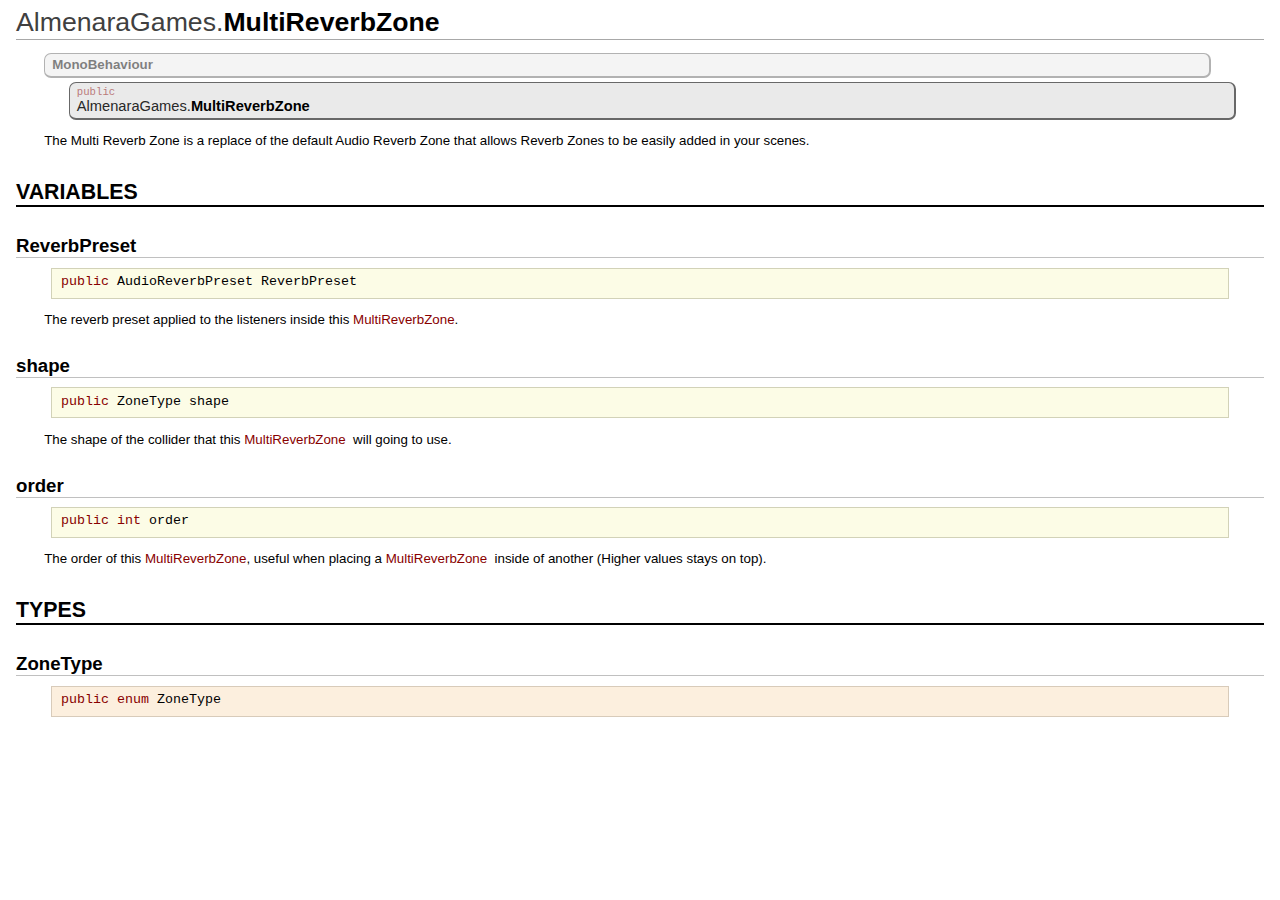
<file: classes/CSharp/AlmenaraGames/MultiReverbZone.html>
<!DOCTYPE HTML PUBLIC "-//W3C//DTD HTML 4.01 Transitional//EN" "http://www.w3.org/TR/html4/loose.dtd">

<html><head><meta http-equiv="Content-Type" content="text/html; charset=UTF-8" /><title>MultiReverbZone</title><link rel="stylesheet" type="text/css" href="../../../styles/main.css" /><script type="text/javascript" src="../../../styles/main.js"></script><script type="text/javascript">NDLoader.LoadJS("Content", "../../../styles/");</script></head>

<!-- Generated by Natural Docs, version 2.0.2 -->

<!-- saved from url=(0016)http://localhost -->

<body onload="NDLoader.OnLoad('Content');" class="NDPage NDContentPage">

<a name="Topic55"></a><div class="CTopic TClass LCSharp first">
 <div class="CTitle"><span class="Qualifier">AlmenaraGames.</span>&#8203;MultiReverbZone</div>
 <div class="NDClassPrototype HasParents" id="NDClassPrototype55"><div class="CPEntry Parent TClass"><div class="CPName">MonoBehaviour</div></div><div class="CPEntry TClass Current"><div class="CPModifiers"><span class="SHKeyword">public</span></div><div class="CPName"><span class="Qualifier">AlmenaraGames.</span>&#8203;MultiReverbZone</div></div></div>
 <div class="CBody"><p>The Multi Reverb Zone is a replace of the default Audio Reverb Zone that allows Reverb Zones to be easily added in your scenes.</p></div>
</div>

<a name="Variables"></a><a name="Topic56"></a><div class="CTopic TGroup LCSharp">
 <div class="CTitle">Variables</div>
</div>

<a name="ReverbPreset"></a><a name="Topic57"></a><div class="CTopic TVariable LCSharp">
 <div class="CTitle">ReverbPreset</div>
 <div id="NDPrototype57" class="NDPrototype NoParameterForm"><span class="SHKeyword">public</span> AudioReverbPreset ReverbPreset</div>
 <div class="CBody"><p>The reverb preset applied to the listeners inside this <a href="../../../index.html#CSharpClass:AlmenaraGames.MultiReverbZone" target="_top" onmouseover="NDContentPage.OnLinkMouseOver(event,55);" onmouseout="NDContentPage.OnLinkMouseOut(event);" >MultiReverbZone</a>.</p></div>
</div>

<a name="shape"></a><a name="Topic58"></a><div class="CTopic TVariable LCSharp">
 <div class="CTitle">shape</div>
 <div id="NDPrototype58" class="NDPrototype NoParameterForm"><span class="SHKeyword">public</span> <a href="../../../index.html#CSharpClass:AlmenaraGames.MultiReverbZone:ZoneType" target="_top" onmouseover="NDContentPage.OnLinkMouseOver(event,61);" onmouseout="NDContentPage.OnLinkMouseOut(event);" >ZoneType</a> shape</div>
 <div class="CBody"><p>The shape of the collider that this <a href="../../../index.html#CSharpClass:AlmenaraGames.MultiReverbZone" target="_top" onmouseover="NDContentPage.OnLinkMouseOver(event,55);" onmouseout="NDContentPage.OnLinkMouseOut(event);" >MultiReverbZone</a>&nbsp; will going to use.</p></div>
</div>

<a name="order"></a><a name="Topic59"></a><div class="CTopic TVariable LCSharp">
 <div class="CTitle">order</div>
 <div id="NDPrototype59" class="NDPrototype NoParameterForm"><span class="SHKeyword">public</span> <span class="SHKeyword">int</span> order</div>
 <div class="CBody"><p>The order of this <a href="../../../index.html#CSharpClass:AlmenaraGames.MultiReverbZone" target="_top" onmouseover="NDContentPage.OnLinkMouseOver(event,55);" onmouseout="NDContentPage.OnLinkMouseOut(event);" >MultiReverbZone</a>, useful when placing a <a href="../../../index.html#CSharpClass:AlmenaraGames.MultiReverbZone" target="_top" onmouseover="NDContentPage.OnLinkMouseOver(event,55);" onmouseout="NDContentPage.OnLinkMouseOut(event);" >MultiReverbZone</a>&nbsp; inside of another (Higher values stays on top).</p></div>
</div>

<a name="Types"></a><a name="Topic60"></a><div class="CTopic TGroup LCSharp">
 <div class="CTitle">Types</div>
</div>

<a name="ZoneType"></a><a name="Topic61"></a><div class="CTopic TEnumeration LCSharp last">
 <div class="CTitle">ZoneType</div>
 <div id="NDPrototype61" class="NDPrototype NoParameterForm"><span class="SHKeyword">public enum</span> ZoneType</div>
</div>

</body></html>
</file>
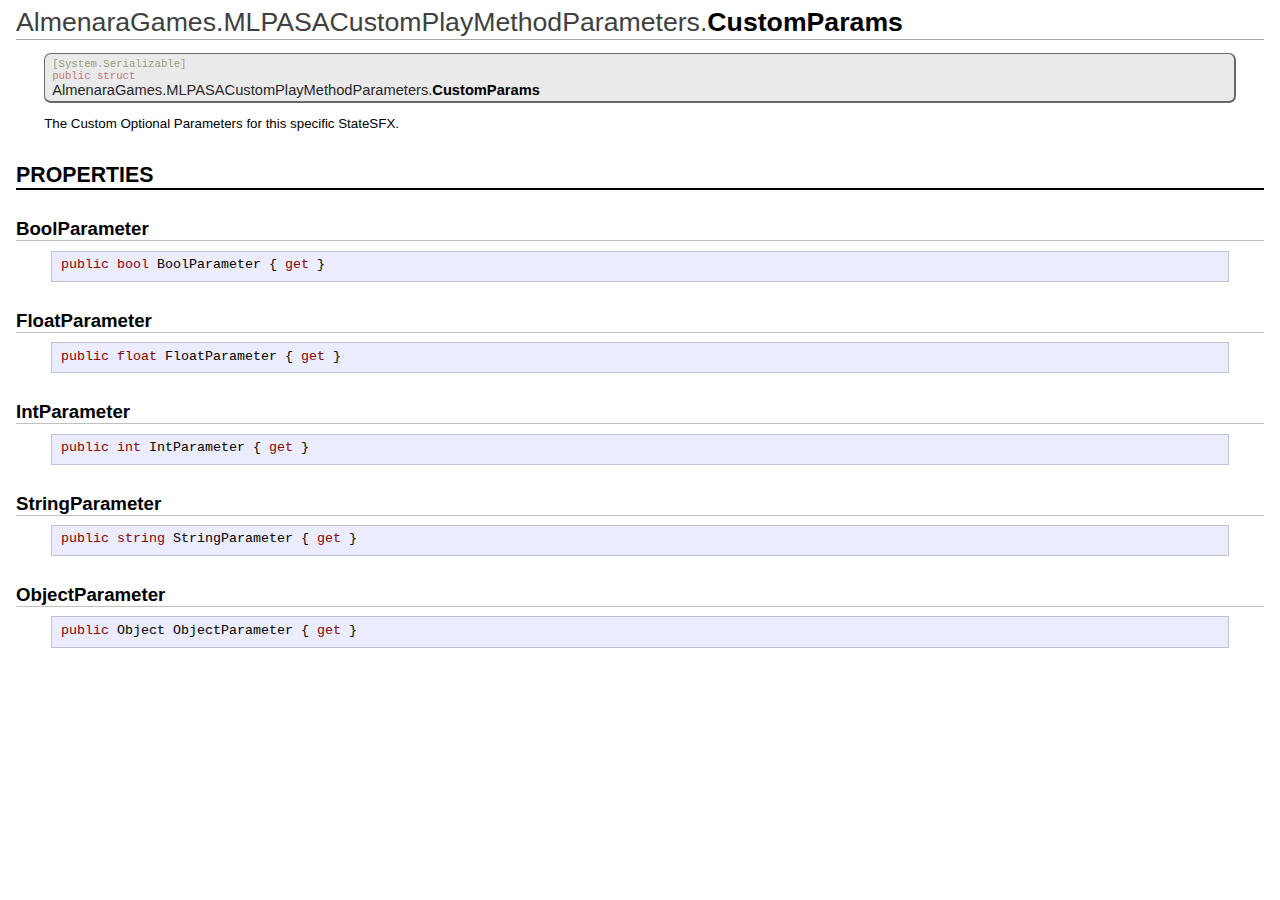
<file: classes/CSharp/AlmenaraGames/MLPASACustomPlayMethodParameters/CustomParams.html>
<!DOCTYPE HTML PUBLIC "-//W3C//DTD HTML 4.01 Transitional//EN" "http://www.w3.org/TR/html4/loose.dtd">

<html><head><meta http-equiv="Content-Type" content="text/html; charset=UTF-8" /><title>CustomParams</title><link rel="stylesheet" type="text/css" href="../../../../styles/main.css" /><script type="text/javascript" src="../../../../styles/main.js"></script><script type="text/javascript">NDLoader.LoadJS("Content", "../../../../styles/");</script></head>

<!-- Generated by Natural Docs, version 2.0.2 -->

<!-- saved from url=(0016)http://localhost -->

<body onload="NDLoader.OnLoad('Content');" class="NDPage NDContentPage">

<a name="Topic13"></a><div class="CTopic TStruct LCSharp first">
 <div class="CTitle"><span class="Qualifier">AlmenaraGames.&#8203;MLPASACustomPlayMethodParameters.</span>&#8203;CustomParams</div>
 <div class="NDClassPrototype" id="NDClassPrototype13"><div class="CPEntry TStruct Current"><div class="CPPrePrototypeLine"><span class="SHMetadata">[System.Serializable]</span></div><div class="CPModifiers"><span class="SHKeyword">public</span> <span class="SHKeyword">struct</span></div><div class="CPName"><span class="Qualifier">AlmenaraGames.&#8203;MLPASACustomPlayMethodParameters.</span>&#8203;CustomParams</div></div></div>
 <div class="CBody"><p>The Custom Optional Parameters for this specific StateSFX.</p></div>
</div>

<a name="Properties"></a><a name="Topic14"></a><div class="CTopic TGroup LCSharp">
 <div class="CTitle">Properties</div>
</div>

<a name="BoolParameter"></a><a name="Topic15"></a><div class="CTopic TProperty LCSharp">
 <div class="CTitle">BoolParameter</div>
 <div id="NDPrototype15" class="NDPrototype NoParameterForm"><span class="SHKeyword">public</span> <span class="SHKeyword">bool</span> BoolParameter { <span class="SHKeyword">get</span> }</div>
</div>

<a name="FloatParameter"></a><a name="Topic16"></a><div class="CTopic TProperty LCSharp">
 <div class="CTitle">FloatParameter</div>
 <div id="NDPrototype16" class="NDPrototype NoParameterForm"><span class="SHKeyword">public</span> <span class="SHKeyword">float</span> FloatParameter { <span class="SHKeyword">get</span> }</div>
</div>

<a name="IntParameter"></a><a name="Topic17"></a><div class="CTopic TProperty LCSharp">
 <div class="CTitle">IntParameter</div>
 <div id="NDPrototype17" class="NDPrototype NoParameterForm"><span class="SHKeyword">public</span> <span class="SHKeyword">int</span> IntParameter { <span class="SHKeyword">get</span> }</div>
</div>

<a name="StringParameter"></a><a name="Topic18"></a><div class="CTopic TProperty LCSharp">
 <div class="CTitle">StringParameter</div>
 <div id="NDPrototype18" class="NDPrototype NoParameterForm"><span class="SHKeyword">public</span> <span class="SHKeyword">string</span> StringParameter { <span class="SHKeyword">get</span> }</div>
</div>

<a name="ObjectParameter"></a><a name="Topic19"></a><div class="CTopic TProperty LCSharp last">
 <div class="CTitle">ObjectParameter</div>
 <div id="NDPrototype19" class="NDPrototype NoParameterForm"><span class="SHKeyword">public</span> Object ObjectParameter { <span class="SHKeyword">get</span> }</div>
</div>

</body></html>
</file>
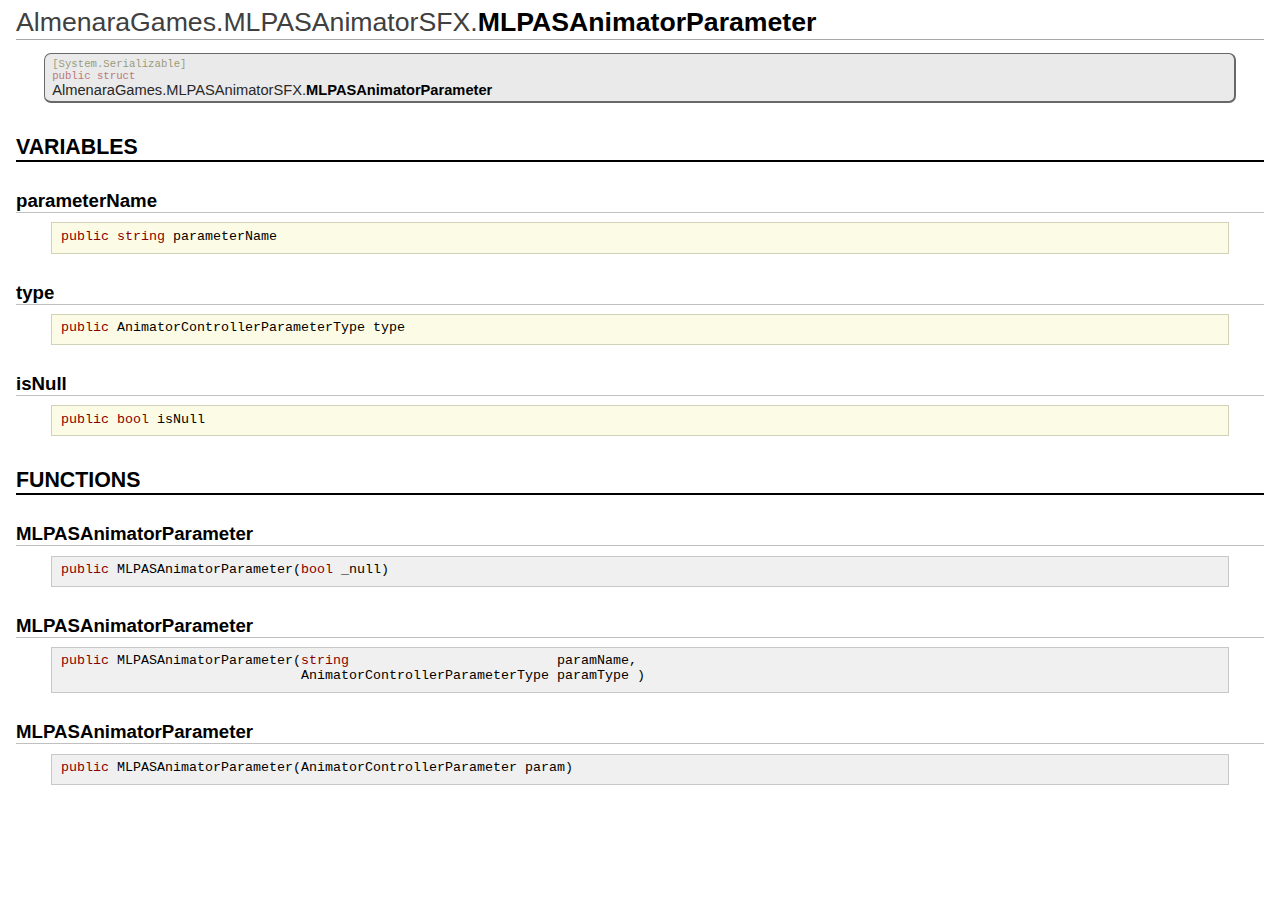
<file: classes/CSharp/AlmenaraGames/MLPASAnimatorSFX/MLPASAnimatorParameter.html>
<!DOCTYPE HTML PUBLIC "-//W3C//DTD HTML 4.01 Transitional//EN" "http://www.w3.org/TR/html4/loose.dtd">

<html><head><meta http-equiv="Content-Type" content="text/html; charset=UTF-8" /><title>MLPASAnimatorParameter</title><link rel="stylesheet" type="text/css" href="../../../../styles/main.css" /><script type="text/javascript" src="../../../../styles/main.js"></script><script type="text/javascript">NDLoader.LoadJS("Content", "../../../../styles/");</script></head>

<!-- Generated by Natural Docs, version 2.0.2 -->

<!-- saved from url=(0016)http://localhost -->

<body onload="NDLoader.OnLoad('Content');" class="NDPage NDContentPage">

<a name="Topic78"></a><div class="CTopic TStruct LCSharp first">
 <div class="CTitle"><span class="Qualifier">AlmenaraGames.&#8203;MLPASAnimatorSFX.</span>&#8203;MLPASAnimatorParameter</div>
 <div class="NDClassPrototype" id="NDClassPrototype78"><div class="CPEntry TStruct Current"><div class="CPPrePrototypeLine"><span class="SHMetadata">[System.Serializable]</span></div><div class="CPModifiers"><span class="SHKeyword">public</span> <span class="SHKeyword">struct</span></div><div class="CPName"><span class="Qualifier">AlmenaraGames.&#8203;MLPASAnimatorSFX.</span>&#8203;MLPASAnimatorParameter</div></div></div>
</div>

<a name="Variables"></a><a name="Topic79"></a><div class="CTopic TGroup LCSharp">
 <div class="CTitle">Variables</div>
</div>

<a name="parameterName"></a><a name="Topic80"></a><div class="CTopic TVariable LCSharp">
 <div class="CTitle">parameterName</div>
 <div id="NDPrototype80" class="NDPrototype NoParameterForm"><span class="SHKeyword">public</span> <span class="SHKeyword">string</span> parameterName</div>
</div>

<a name="type"></a><a name="Topic81"></a><div class="CTopic TVariable LCSharp">
 <div class="CTitle">type</div>
 <div id="NDPrototype81" class="NDPrototype NoParameterForm"><span class="SHKeyword">public</span> AnimatorControllerParameterType type</div>
</div>

<a name="isNull"></a><a name="Topic82"></a><div class="CTopic TVariable LCSharp">
 <div class="CTitle">isNull</div>
 <div id="NDPrototype82" class="NDPrototype NoParameterForm"><span class="SHKeyword">public</span> <span class="SHKeyword">bool</span> isNull</div>
</div>

<a name="Functions"></a><a name="Topic83"></a><div class="CTopic TGroup LCSharp">
 <div class="CTitle">Functions</div>
</div>

<a name="MLPASAnimatorParameter"></a><a name="Topic84"></a><div class="CTopic TFunction LCSharp">
 <div class="CTitle">MLPASAnimatorParameter</div>
 <div id="NDPrototype84" class="NDPrototype WideForm CStyle"><table><tr><td class="PBeforeParameters"><span class="SHKeyword">public</span> MLPASAnimatorParameter(</td><td class="PParametersParentCell"><table class="PParameters"><tr><td class="PType first"><span class="SHKeyword">bool</span>&nbsp;</td><td class="PName last">_null</td></tr></table></td><td class="PAfterParameters">)</td></tr></table></div>
</div>

<a name="MLPASAnimatorParameter(2)"></a><a name="Topic85"></a><div class="CTopic TFunction LCSharp">
 <div class="CTitle">MLPASAnimatorParameter</div>
 <div id="NDPrototype85" class="NDPrototype WideForm CStyle"><table><tr><td class="PBeforeParameters"><span class="SHKeyword">public</span> MLPASAnimatorParameter(</td><td class="PParametersParentCell"><table class="PParameters"><tr><td class="PType first"><span class="SHKeyword">string</span>&nbsp;</td><td class="PName last">paramName,</td></tr><tr><td class="PType first">AnimatorControllerParameterType&nbsp;</td><td class="PName last">paramType</td></tr></table></td><td class="PAfterParameters">)</td></tr></table></div>
</div>

<a name="MLPASAnimatorParameter(3)"></a><a name="Topic86"></a><div class="CTopic TFunction LCSharp last">
 <div class="CTitle">MLPASAnimatorParameter</div>
 <div id="NDPrototype86" class="NDPrototype WideForm CStyle"><table><tr><td class="PBeforeParameters"><span class="SHKeyword">public</span> MLPASAnimatorParameter(</td><td class="PParametersParentCell"><table class="PParameters"><tr><td class="PType first">AnimatorControllerParameter&nbsp;</td><td class="PName last">param</td></tr></table></td><td class="PAfterParameters">)</td></tr></table></div>
</div>

</body></html>
</file>
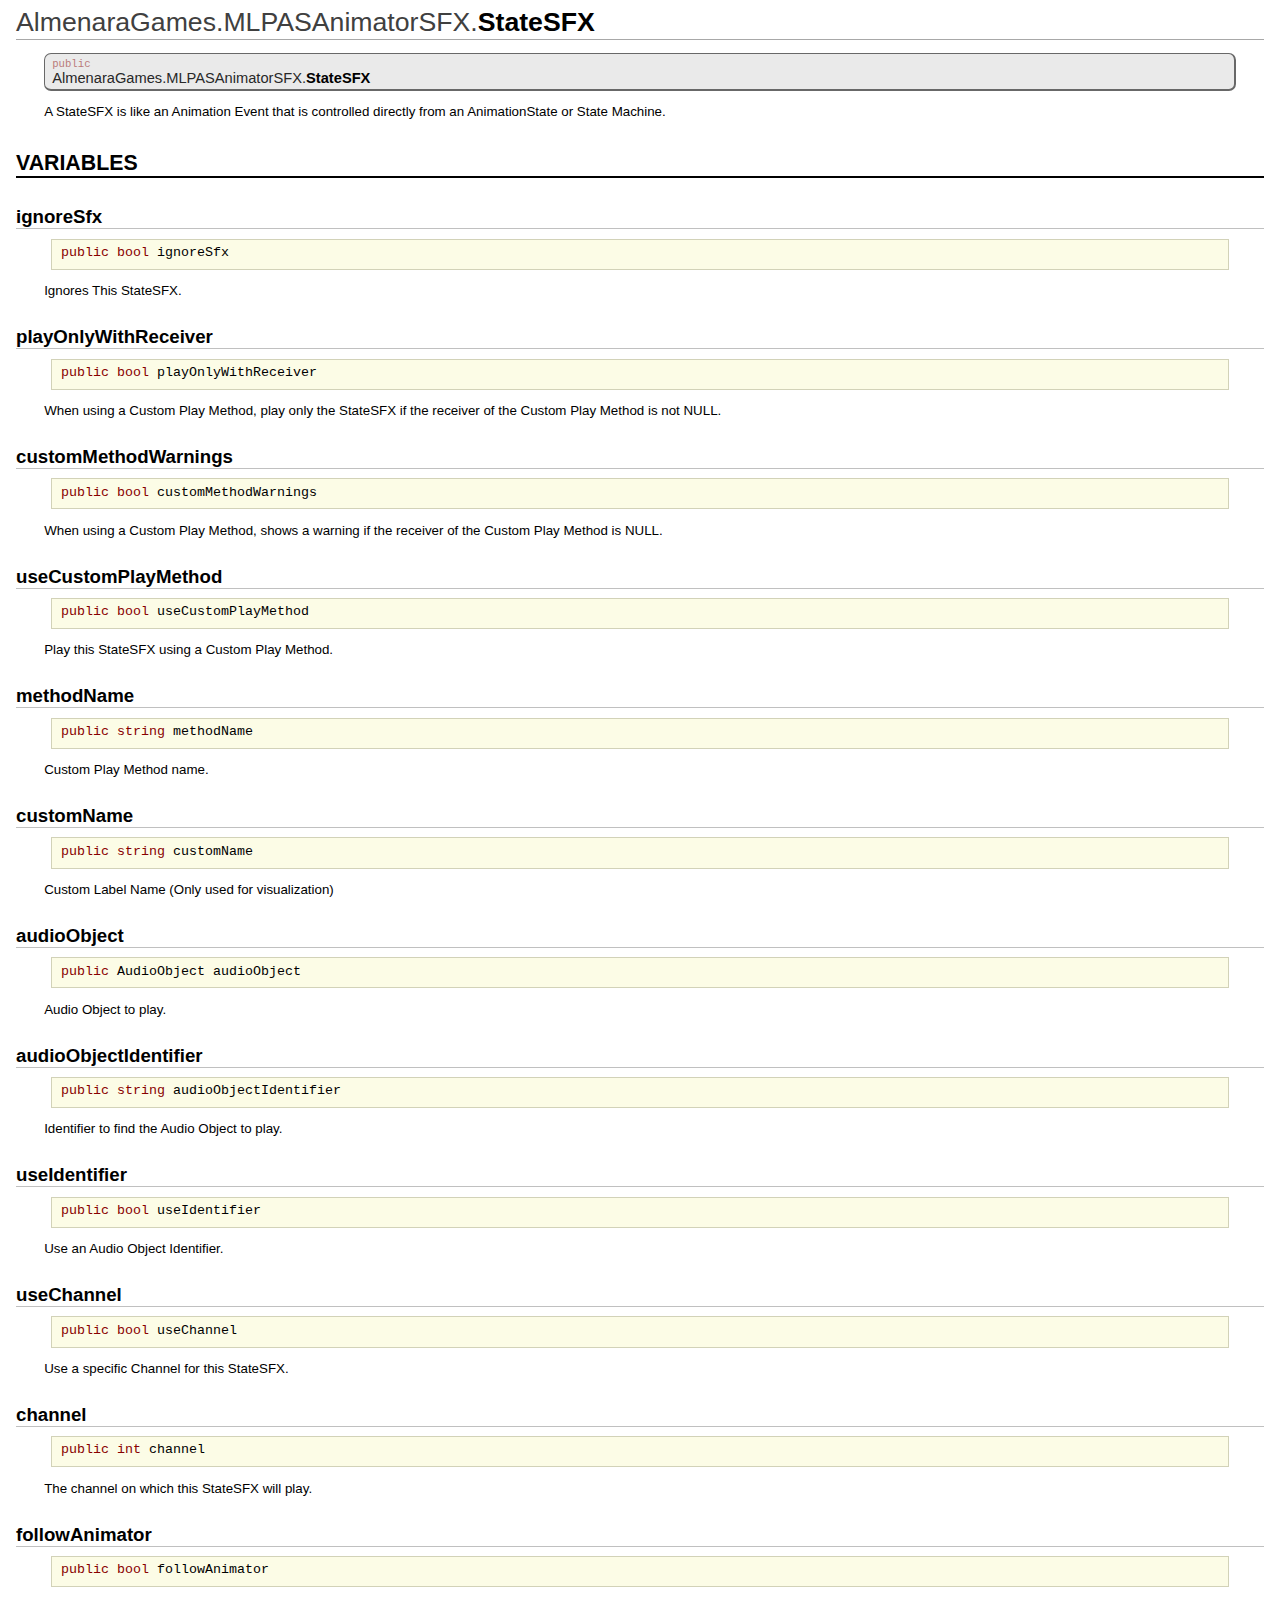
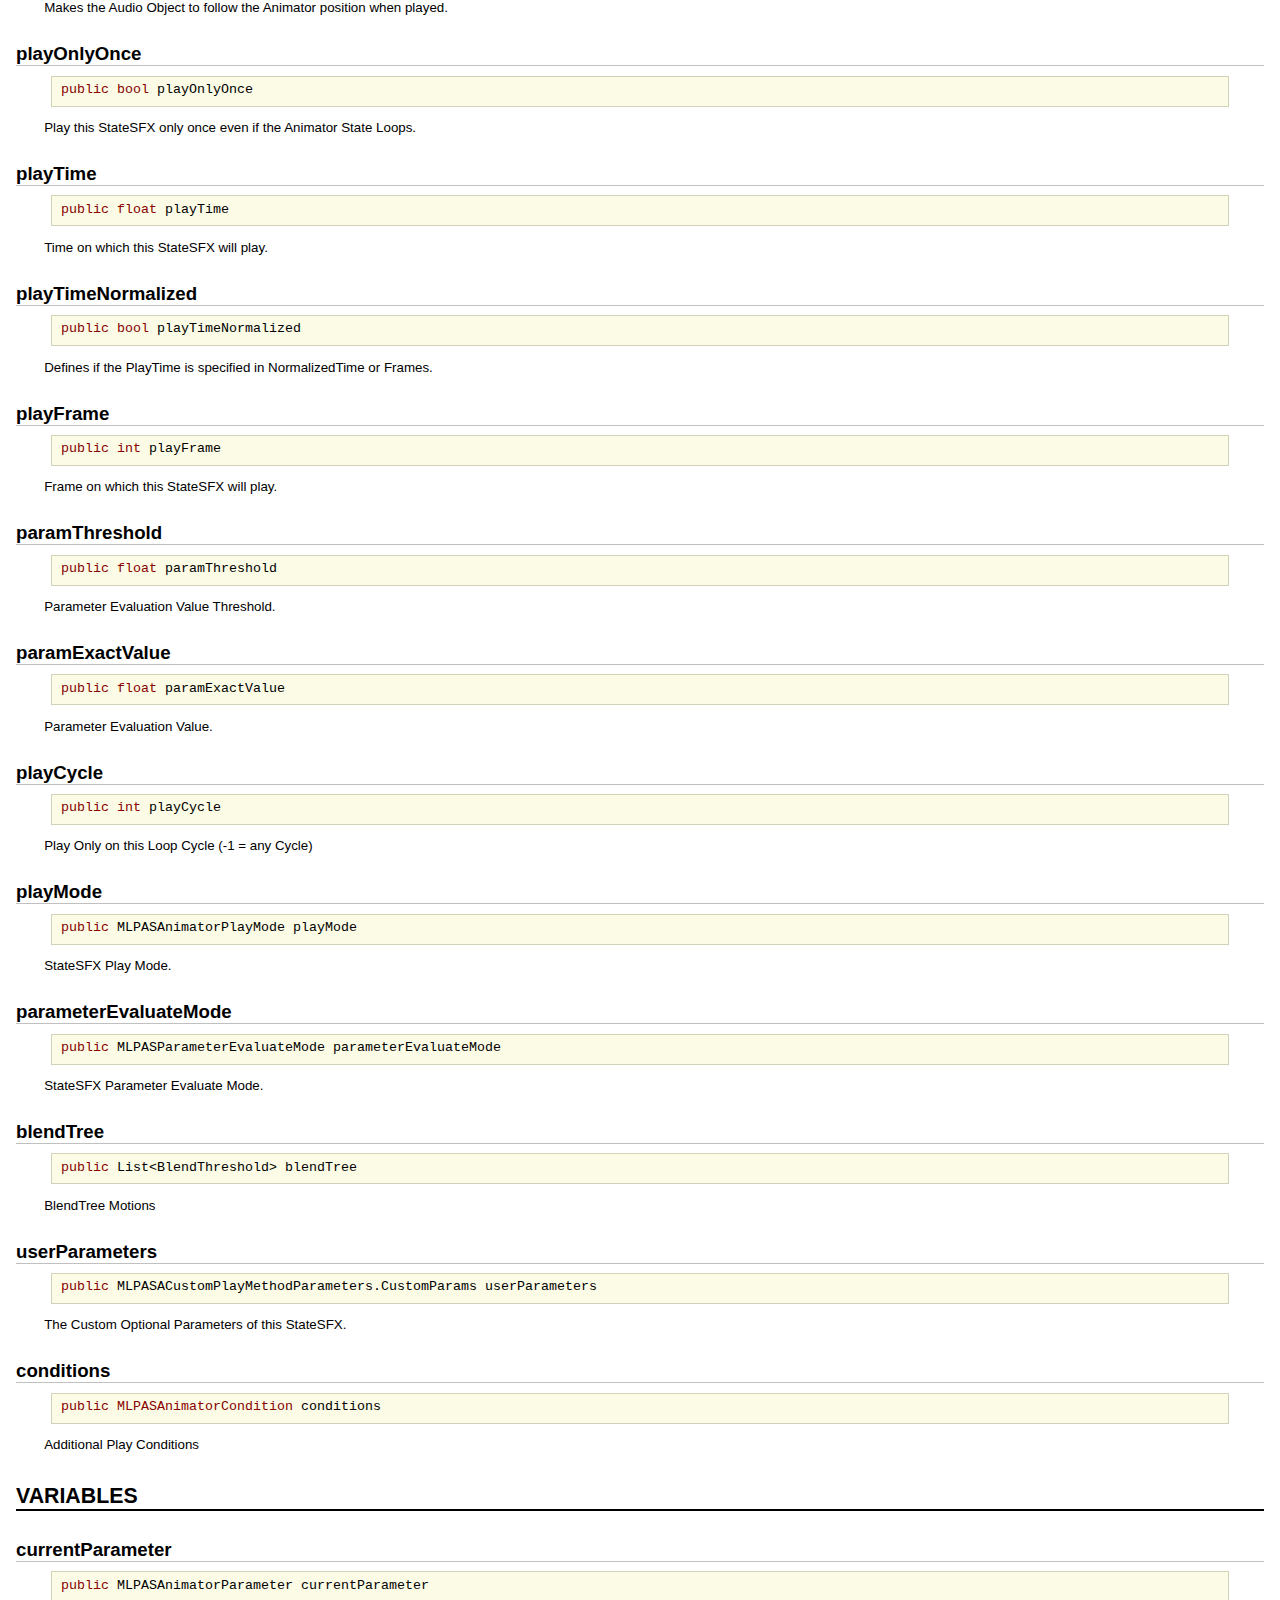
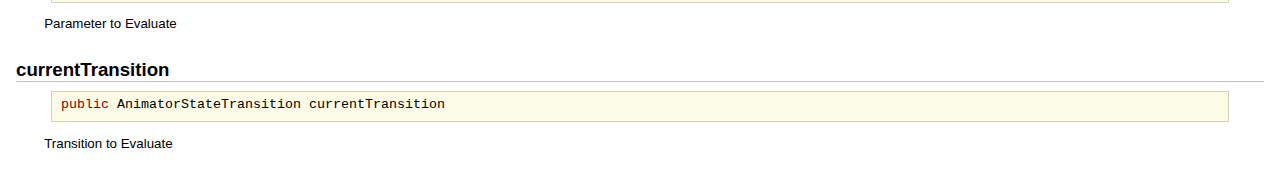
<file: classes/CSharp/AlmenaraGames/MLPASAnimatorSFX/StateSFX.html>
<!DOCTYPE HTML PUBLIC "-//W3C//DTD HTML 4.01 Transitional//EN" "http://www.w3.org/TR/html4/loose.dtd">

<html><head><meta http-equiv="Content-Type" content="text/html; charset=UTF-8" /><title>StateSFX</title><link rel="stylesheet" type="text/css" href="../../../../styles/main.css" /><script type="text/javascript" src="../../../../styles/main.js"></script><script type="text/javascript">NDLoader.LoadJS("Content", "../../../../styles/");</script></head>

<!-- Generated by Natural Docs, version 2.0.2 -->

<!-- saved from url=(0016)http://localhost -->

<body onload="NDLoader.OnLoad('Content');" class="NDPage NDContentPage">

<a name="Topic37"></a><div class="CTopic TClass LCSharp first">
 <div class="CTitle"><span class="Qualifier">AlmenaraGames.&#8203;MLPASAnimatorSFX.</span>&#8203;StateSFX</div>
 <div class="NDClassPrototype" id="NDClassPrototype37"><div class="CPEntry TClass Current"><div class="CPModifiers"><span class="SHKeyword">public</span></div><div class="CPName"><span class="Qualifier">AlmenaraGames.&#8203;MLPASAnimatorSFX.</span>&#8203;StateSFX</div></div></div>
 <div class="CBody"><p>A StateSFX is like an Animation Event that is controlled directly from an AnimationState or State Machine.</p></div>
</div>

<a name="Variables"></a><a name="Topic38"></a><div class="CTopic TGroup LCSharp">
 <div class="CTitle">Variables</div>
</div>

<a name="ignoreSfx"></a><a name="Topic39"></a><div class="CTopic TVariable LCSharp">
 <div class="CTitle">ignoreSfx</div>
 <div id="NDPrototype39" class="NDPrototype NoParameterForm"><span class="SHKeyword">public</span> <span class="SHKeyword">bool</span> ignoreSfx</div>
 <div class="CBody"><p>Ignores This StateSFX.</p></div>
</div>

<a name="playOnlyWithReceiver"></a><a name="Topic40"></a><div class="CTopic TVariable LCSharp">
 <div class="CTitle">playOnlyWithReceiver</div>
 <div id="NDPrototype40" class="NDPrototype NoParameterForm"><span class="SHKeyword">public</span> <span class="SHKeyword">bool</span> playOnlyWithReceiver</div>
 <div class="CBody"><p>When using a Custom Play Method, play only the StateSFX if the receiver of the Custom Play Method is not NULL.</p></div>
</div>

<a name="customMethodWarnings"></a><a name="Topic41"></a><div class="CTopic TVariable LCSharp">
 <div class="CTitle">customMethodWarnings</div>
 <div id="NDPrototype41" class="NDPrototype NoParameterForm"><span class="SHKeyword">public</span> <span class="SHKeyword">bool</span> customMethodWarnings</div>
 <div class="CBody"><p>When using a Custom Play Method, shows a warning if the receiver of the Custom Play Method is NULL.</p></div>
</div>

<a name="useCustomPlayMethod"></a><a name="Topic42"></a><div class="CTopic TVariable LCSharp">
 <div class="CTitle">useCustomPlayMethod</div>
 <div id="NDPrototype42" class="NDPrototype NoParameterForm"><span class="SHKeyword">public</span> <span class="SHKeyword">bool</span> useCustomPlayMethod</div>
 <div class="CBody"><p>Play this StateSFX using a Custom Play Method.</p></div>
</div>

<a name="methodName"></a><a name="Topic43"></a><div class="CTopic TVariable LCSharp">
 <div class="CTitle">methodName</div>
 <div id="NDPrototype43" class="NDPrototype NoParameterForm"><span class="SHKeyword">public</span> <span class="SHKeyword">string</span> methodName</div>
 <div class="CBody"><p>Custom Play Method name.</p></div>
</div>

<a name="customName"></a><a name="Topic44"></a><div class="CTopic TVariable LCSharp">
 <div class="CTitle">customName</div>
 <div id="NDPrototype44" class="NDPrototype NoParameterForm"><span class="SHKeyword">public</span> <span class="SHKeyword">string</span> customName</div>
 <div class="CBody"><p>Custom Label Name (Only used for visualization)</p></div>
</div>

<a name="audioObject"></a><a name="Topic45"></a><div class="CTopic TVariable LCSharp">
 <div class="CTitle">audioObject</div>
 <div id="NDPrototype45" class="NDPrototype NoParameterForm"><span class="SHKeyword">public</span> <a href="../../../../index.html#CSharpClass:AlmenaraGames.AudioObject" target="_top" onmouseover="NDContentPage.OnLinkMouseOver(event,8);" onmouseout="NDContentPage.OnLinkMouseOut(event);" >AudioObject</a> audioObject</div>
 <div class="CBody"><p>Audio Object to play.</p></div>
</div>

<a name="audioObjectIdentifier"></a><a name="Topic46"></a><div class="CTopic TVariable LCSharp">
 <div class="CTitle">audioObjectIdentifier</div>
 <div id="NDPrototype46" class="NDPrototype NoParameterForm"><span class="SHKeyword">public</span> <span class="SHKeyword">string</span> audioObjectIdentifier</div>
 <div class="CBody"><p>Identifier to find the Audio Object to play.</p></div>
</div>

<a name="useIdentifier"></a><a name="Topic47"></a><div class="CTopic TVariable LCSharp">
 <div class="CTitle">useIdentifier</div>
 <div id="NDPrototype47" class="NDPrototype NoParameterForm"><span class="SHKeyword">public</span> <span class="SHKeyword">bool</span> useIdentifier</div>
 <div class="CBody"><p>Use an Audio Object Identifier.</p></div>
</div>

<a name="useChannel"></a><a name="Topic48"></a><div class="CTopic TVariable LCSharp">
 <div class="CTitle">useChannel</div>
 <div id="NDPrototype48" class="NDPrototype NoParameterForm"><span class="SHKeyword">public</span> <span class="SHKeyword">bool</span> useChannel</div>
 <div class="CBody"><p>Use a specific Channel for this StateSFX.</p></div>
</div>

<a name="channel"></a><a name="Topic49"></a><div class="CTopic TVariable LCSharp">
 <div class="CTitle">channel</div>
 <div id="NDPrototype49" class="NDPrototype NoParameterForm"><span class="SHKeyword">public</span> <span class="SHKeyword">int</span> channel</div>
 <div class="CBody"><p>The channel on which this StateSFX will play.</p></div>
</div>

<a name="followAnimator"></a><a name="Topic50"></a><div class="CTopic TVariable LCSharp">
 <div class="CTitle">followAnimator</div>
 <div id="NDPrototype50" class="NDPrototype NoParameterForm"><span class="SHKeyword">public</span> <span class="SHKeyword">bool</span> followAnimator</div>
 <div class="CBody"><p>Makes the Audio Object to follow the Animator position when played.</p></div>
</div>

<a name="playOnlyOnce"></a><a name="Topic51"></a><div class="CTopic TVariable LCSharp">
 <div class="CTitle">playOnlyOnce</div>
 <div id="NDPrototype51" class="NDPrototype NoParameterForm"><span class="SHKeyword">public</span> <span class="SHKeyword">bool</span> playOnlyOnce</div>
 <div class="CBody"><p>Play this StateSFX only once even if the Animator State Loops.</p></div>
</div>

<a name="playTime"></a><a name="Topic52"></a><div class="CTopic TVariable LCSharp">
 <div class="CTitle">playTime</div>
 <div id="NDPrototype52" class="NDPrototype NoParameterForm"><span class="SHKeyword">public</span> <span class="SHKeyword">float</span> playTime</div>
 <div class="CBody"><p>Time on which this StateSFX will play.</p></div>
</div>

<a name="playTimeNormalized"></a><a name="Topic53"></a><div class="CTopic TVariable LCSharp">
 <div class="CTitle">playTimeNormalized</div>
 <div id="NDPrototype53" class="NDPrototype NoParameterForm"><span class="SHKeyword">public</span> <span class="SHKeyword">bool</span> playTimeNormalized</div>
 <div class="CBody"><p>Defines if the PlayTime is specified in NormalizedTime or Frames.</p></div>
</div>

<a name="playFrame"></a><a name="Topic54"></a><div class="CTopic TVariable LCSharp">
 <div class="CTitle">playFrame</div>
 <div id="NDPrototype54" class="NDPrototype NoParameterForm"><span class="SHKeyword">public</span> <span class="SHKeyword">int</span> playFrame</div>
 <div class="CBody"><p>Frame on which this StateSFX will play.</p></div>
</div>

<a name="paramThreshold"></a><a name="Topic55"></a><div class="CTopic TVariable LCSharp">
 <div class="CTitle">paramThreshold</div>
 <div id="NDPrototype55" class="NDPrototype NoParameterForm"><span class="SHKeyword">public</span> <span class="SHKeyword">float</span> paramThreshold</div>
 <div class="CBody"><p>Parameter Evaluation Value Threshold.</p></div>
</div>

<a name="paramExactValue"></a><a name="Topic56"></a><div class="CTopic TVariable LCSharp">
 <div class="CTitle">paramExactValue</div>
 <div id="NDPrototype56" class="NDPrototype NoParameterForm"><span class="SHKeyword">public</span> <span class="SHKeyword">float</span> paramExactValue</div>
 <div class="CBody"><p>Parameter Evaluation Value.</p></div>
</div>

<a name="playCycle"></a><a name="Topic57"></a><div class="CTopic TVariable LCSharp">
 <div class="CTitle">playCycle</div>
 <div id="NDPrototype57" class="NDPrototype NoParameterForm"><span class="SHKeyword">public</span> <span class="SHKeyword">int</span> playCycle</div>
 <div class="CBody"><p>Play Only on this Loop Cycle (-1 = any Cycle)</p></div>
</div>

<a name="playMode"></a><a name="Topic58"></a><div class="CTopic TVariable LCSharp">
 <div class="CTitle">playMode</div>
 <div id="NDPrototype58" class="NDPrototype NoParameterForm"><span class="SHKeyword">public</span> <a href="../../../../index.html#CSharpClass:AlmenaraGames.MLPASAnimatorSFX:MLPASAnimatorPlayMode" target="_top" onmouseover="NDContentPage.OnLinkMouseOver(event,88);" onmouseout="NDContentPage.OnLinkMouseOut(event);" >MLPASAnimatorPlayMode</a> playMode</div>
 <div class="CBody"><p>StateSFX Play Mode.</p></div>
</div>

<a name="parameterEvaluateMode"></a><a name="Topic59"></a><div class="CTopic TVariable LCSharp">
 <div class="CTitle">parameterEvaluateMode</div>
 <div id="NDPrototype59" class="NDPrototype NoParameterForm"><span class="SHKeyword">public</span> <a href="../../../../index.html#CSharpClass:AlmenaraGames.MLPASAnimatorSFX:MLPASParameterEvaluateMode" target="_top" onmouseover="NDContentPage.OnLinkMouseOver(event,89);" onmouseout="NDContentPage.OnLinkMouseOut(event);" >MLPASParameterEvaluateMode</a> parameterEvaluateMode</div>
 <div class="CBody"><p>StateSFX Parameter Evaluate Mode.</p></div>
</div>

<a name="blendTree"></a><a name="Topic60"></a><div class="CTopic TVariable LCSharp">
 <div class="CTitle">blendTree</div>
 <div id="NDPrototype60" class="NDPrototype NoParameterForm"><span class="SHKeyword">public</span> List&lt;<a href="../../../../index.html#CSharpClass:AlmenaraGames.MLPASAnimatorSFX.StateSFX.BlendThreshold" target="_top" onmouseover="NDContentPage.OnLinkMouseOver(event,62);" onmouseout="NDContentPage.OnLinkMouseOut(event);" >BlendThreshold</a>&gt; blendTree</div>
 <div class="CBody"><p>BlendTree Motions</p></div>
</div>

<a name="userParameters"></a><a name="Topic61"></a><div class="CTopic TVariable LCSharp">
 <div class="CTitle">userParameters</div>
 <div id="NDPrototype61" class="NDPrototype NoParameterForm"><span class="SHKeyword">public</span> <a href="../../../../index.html#CSharpClass:AlmenaraGames.MLPASACustomPlayMethodParameters.CustomParams" target="_top" onmouseover="NDContentPage.OnLinkMouseOver(event,110);" onmouseout="NDContentPage.OnLinkMouseOut(event);" >MLPASACustomPlayMethodParameters.CustomParams</a> userParameters</div>
 <div class="CBody"><p>The Custom Optional Parameters of this StateSFX.</p></div>
</div>

<a name="conditions"></a><a name="Topic9900"></a><div class="CTopic TVariable LCSharp">
 <div class="CTitle">conditions</div>
 <div id="NDPrototype9900" class="NDPrototype NoParameterForm"><span class="SHKeyword">public</span> <span class="SHKeyword">MLPASAnimatorCondition</span> conditions</div>
 <div class="CBody"><p>Additional Play Conditions</p></div>
</div>

<a name="Variables(2)"></a><a name="Topic75"></a><div class="CTopic TGroup LCSharp">
 <div class="CTitle">Variables</div>
</div>

<a name="currentParameter"></a><a name="Topic76"></a><div class="CTopic TVariable LCSharp">
 <div class="CTitle">currentParameter</div>
 <div id="NDPrototype76" class="NDPrototype NoParameterForm"><span class="SHKeyword">public</span> MLPASAnimatorParameter currentParameter</div>
 <div class="CBody"><p>Parameter to Evaluate</p></div>
</div>

<a name="currentTransition"></a><a name="Topic77"></a><div class="CTopic TVariable LCSharp last">
 <div class="CTitle">currentTransition</div>
 <div id="NDPrototype77" class="NDPrototype NoParameterForm"><span class="SHKeyword">public</span> AnimatorStateTransition currentTransition</div>
 <div class="CBody"><p>Transition to Evaluate</p></div>
</div>

</body></html>
</file>
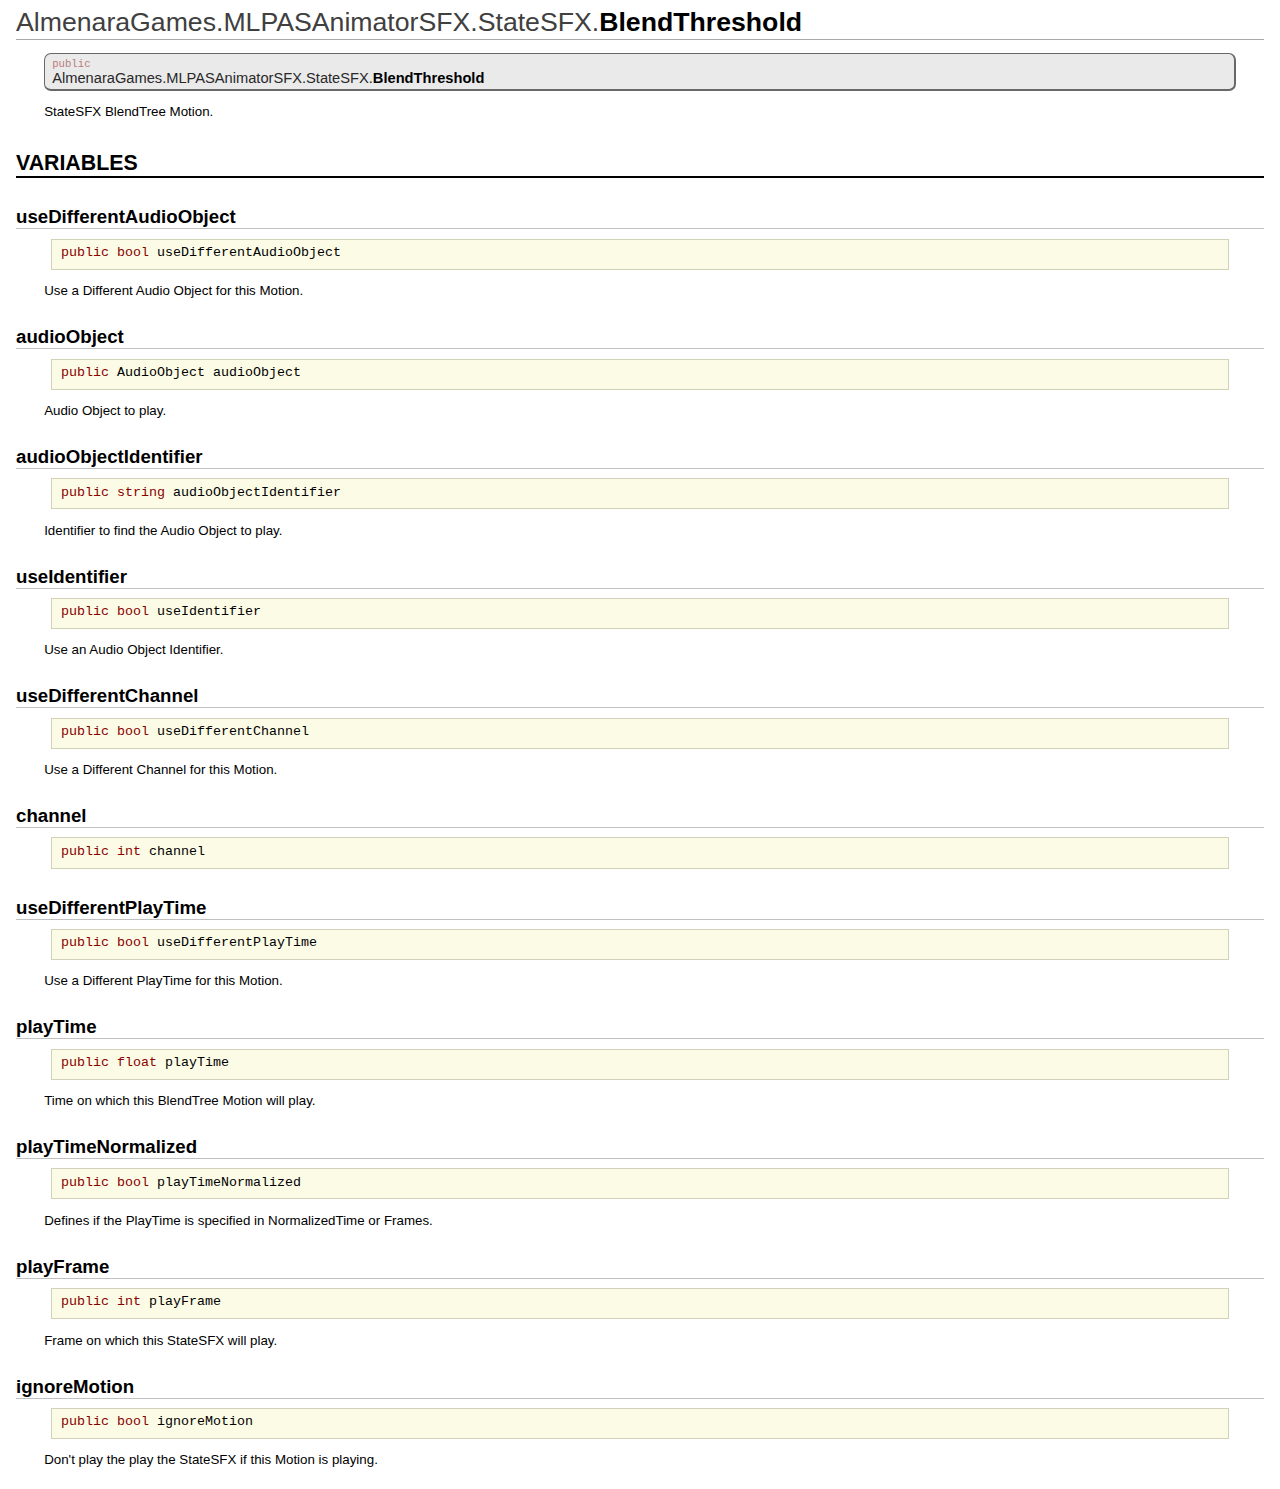
<file: classes/CSharp/AlmenaraGames/MLPASAnimatorSFX/StateSFX/BlendThreshold.html>
<!DOCTYPE HTML PUBLIC "-//W3C//DTD HTML 4.01 Transitional//EN" "http://www.w3.org/TR/html4/loose.dtd">

<html><head><meta http-equiv="Content-Type" content="text/html; charset=UTF-8" /><title>BlendThreshold</title><link rel="stylesheet" type="text/css" href="../../../../../styles/main.css" /><script type="text/javascript" src="../../../../../styles/main.js"></script><script type="text/javascript">NDLoader.LoadJS("Content", "../../../../../styles/");</script></head>

<!-- Generated by Natural Docs, version 2.0.2 -->

<!-- saved from url=(0016)http://localhost -->

<body onload="NDLoader.OnLoad('Content');" class="NDPage NDContentPage">

<a name="Topic62"></a><div class="CTopic TClass LCSharp first">
 <div class="CTitle"><span class="Qualifier">AlmenaraGames.&#8203;MLPASAnimatorSFX.&#8203;StateSFX.</span>&#8203;BlendThreshold</div>
 <div class="NDClassPrototype" id="NDClassPrototype62"><div class="CPEntry TClass Current"><div class="CPModifiers"><span class="SHKeyword">public</span></div><div class="CPName"><span class="Qualifier">AlmenaraGames.&#8203;MLPASAnimatorSFX.&#8203;StateSFX.</span>&#8203;BlendThreshold</div></div></div>
<div class="CBody"><p>StateSFX BlendTree Motion.</p></div>
</div>

<a name="Variables"></a><a name="Topic63"></a><div class="CTopic TGroup LCSharp">
 <div class="CTitle">Variables</div>
</div>

<a name="useDifferentAudioObject"></a><a name="Topic64"></a><div class="CTopic TVariable LCSharp">
 <div class="CTitle">useDifferentAudioObject</div>
 <div id="NDPrototype64" class="NDPrototype NoParameterForm"><span class="SHKeyword">public</span> <span class="SHKeyword">bool</span> useDifferentAudioObject</div>
 <div class="CBody"><p>Use a Different Audio Object for this Motion.</p></div>
</div>

<a name="audioObject"></a><a name="Topic65"></a><div class="CTopic TVariable LCSharp">
 <div class="CTitle">audioObject</div>
 <div id="NDPrototype65" class="NDPrototype NoParameterForm"><span class="SHKeyword">public</span> <a href="../../../../../index.html#CSharpClass:AlmenaraGames.AudioObject" target="_top" onmouseover="NDContentPage.OnLinkMouseOver(event,8);" onmouseout="NDContentPage.OnLinkMouseOut(event);" >AudioObject</a> audioObject</div>
 <div class="CBody"><p>Audio Object to play.</p></div>
</div>

<a name="audioObjectIdentifier"></a><a name="Topic66"></a><div class="CTopic TVariable LCSharp">
 <div class="CTitle">audioObjectIdentifier</div>
 <div id="NDPrototype66" class="NDPrototype NoParameterForm"><span class="SHKeyword">public</span> <span class="SHKeyword">string</span> audioObjectIdentifier</div>
 <div class="CBody"><p>Identifier to find the Audio Object to play.</p></div>
</div>

<a name="useIdentifier"></a><a name="Topic67"></a><div class="CTopic TVariable LCSharp">
 <div class="CTitle">useIdentifier</div>
 <div id="NDPrototype67" class="NDPrototype NoParameterForm"><span class="SHKeyword">public</span> <span class="SHKeyword">bool</span> useIdentifier</div>
 <div class="CBody"><p>Use an Audio Object Identifier.</p></div>
</div>

<a name="useDifferentChannel"></a><a name="Topic68"></a><div class="CTopic TVariable LCSharp">
 <div class="CTitle">useDifferentChannel</div>
 <div id="NDPrototype68" class="NDPrototype NoParameterForm"><span class="SHKeyword">public</span> <span class="SHKeyword">bool</span> useDifferentChannel</div>
 <div class="CBody"><p>Use a Different Channel for this Motion.</p></div>
</div>

<a name="channel"></a><a name="Topic69"></a><div class="CTopic TVariable LCSharp">
 <div class="CTitle">channel</div>
 <div id="NDPrototype69" class="NDPrototype NoParameterForm"><span class="SHKeyword">public</span> <span class="SHKeyword">int</span> channel</div>
</div>

<a name="useDifferentPlayTime"></a><a name="Topic70"></a><div class="CTopic TVariable LCSharp">
 <div class="CTitle">useDifferentPlayTime</div>
 <div id="NDPrototype70" class="NDPrototype NoParameterForm"><span class="SHKeyword">public</span> <span class="SHKeyword">bool</span> useDifferentPlayTime</div>
 <div class="CBody"><p>Use a Different PlayTime for this Motion.</p></div>
</div>

<a name="playTime"></a><a name="Topic71"></a><div class="CTopic TVariable LCSharp">
 <div class="CTitle">playTime</div>
 <div id="NDPrototype71" class="NDPrototype NoParameterForm"><span class="SHKeyword">public</span> <span class="SHKeyword">float</span> playTime</div>
 <div class="CBody"><p>Time on which this BlendTree Motion will play.</p></div>
</div>

<a name="playTimeNormalized"></a><a name="Topic72"></a><div class="CTopic TVariable LCSharp">
 <div class="CTitle">playTimeNormalized</div>
 <div id="NDPrototype72" class="NDPrototype NoParameterForm"><span class="SHKeyword">public</span> <span class="SHKeyword">bool</span> playTimeNormalized</div>
 <div class="CBody"><p>Defines if the PlayTime is specified in NormalizedTime or Frames.</p></div>
</div>

<a name="playFrame"></a><a name="Topic73"></a><div class="CTopic TVariable LCSharp">
 <div class="CTitle">playFrame</div>
 <div id="NDPrototype73" class="NDPrototype NoParameterForm"><span class="SHKeyword">public</span> <span class="SHKeyword">int</span> playFrame</div>
 <div class="CBody"><p>Frame on which this StateSFX will play.</p></div>
</div>

<a name="ignoreMotion"></a><a name="Topic74"></a><div class="CTopic TVariable LCSharp last">
 <div class="CTitle">ignoreMotion</div>
 <div id="NDPrototype74" class="NDPrototype NoParameterForm"><span class="SHKeyword">public</span> <span class="SHKeyword">bool</span> ignoreMotion</div>
 <div class="CBody"><p>Don't play the play the StateSFX if this Motion is playing.</p></div>
</div>

</body></html>
</file>
<file: styles/main.css>
@import URL("Default/Default.css");
@import URL('https://fonts.googleapis.com/css?family=Roboto');
@import URL('https://fonts.googleapis.com/css?family=Teko');
</file>
